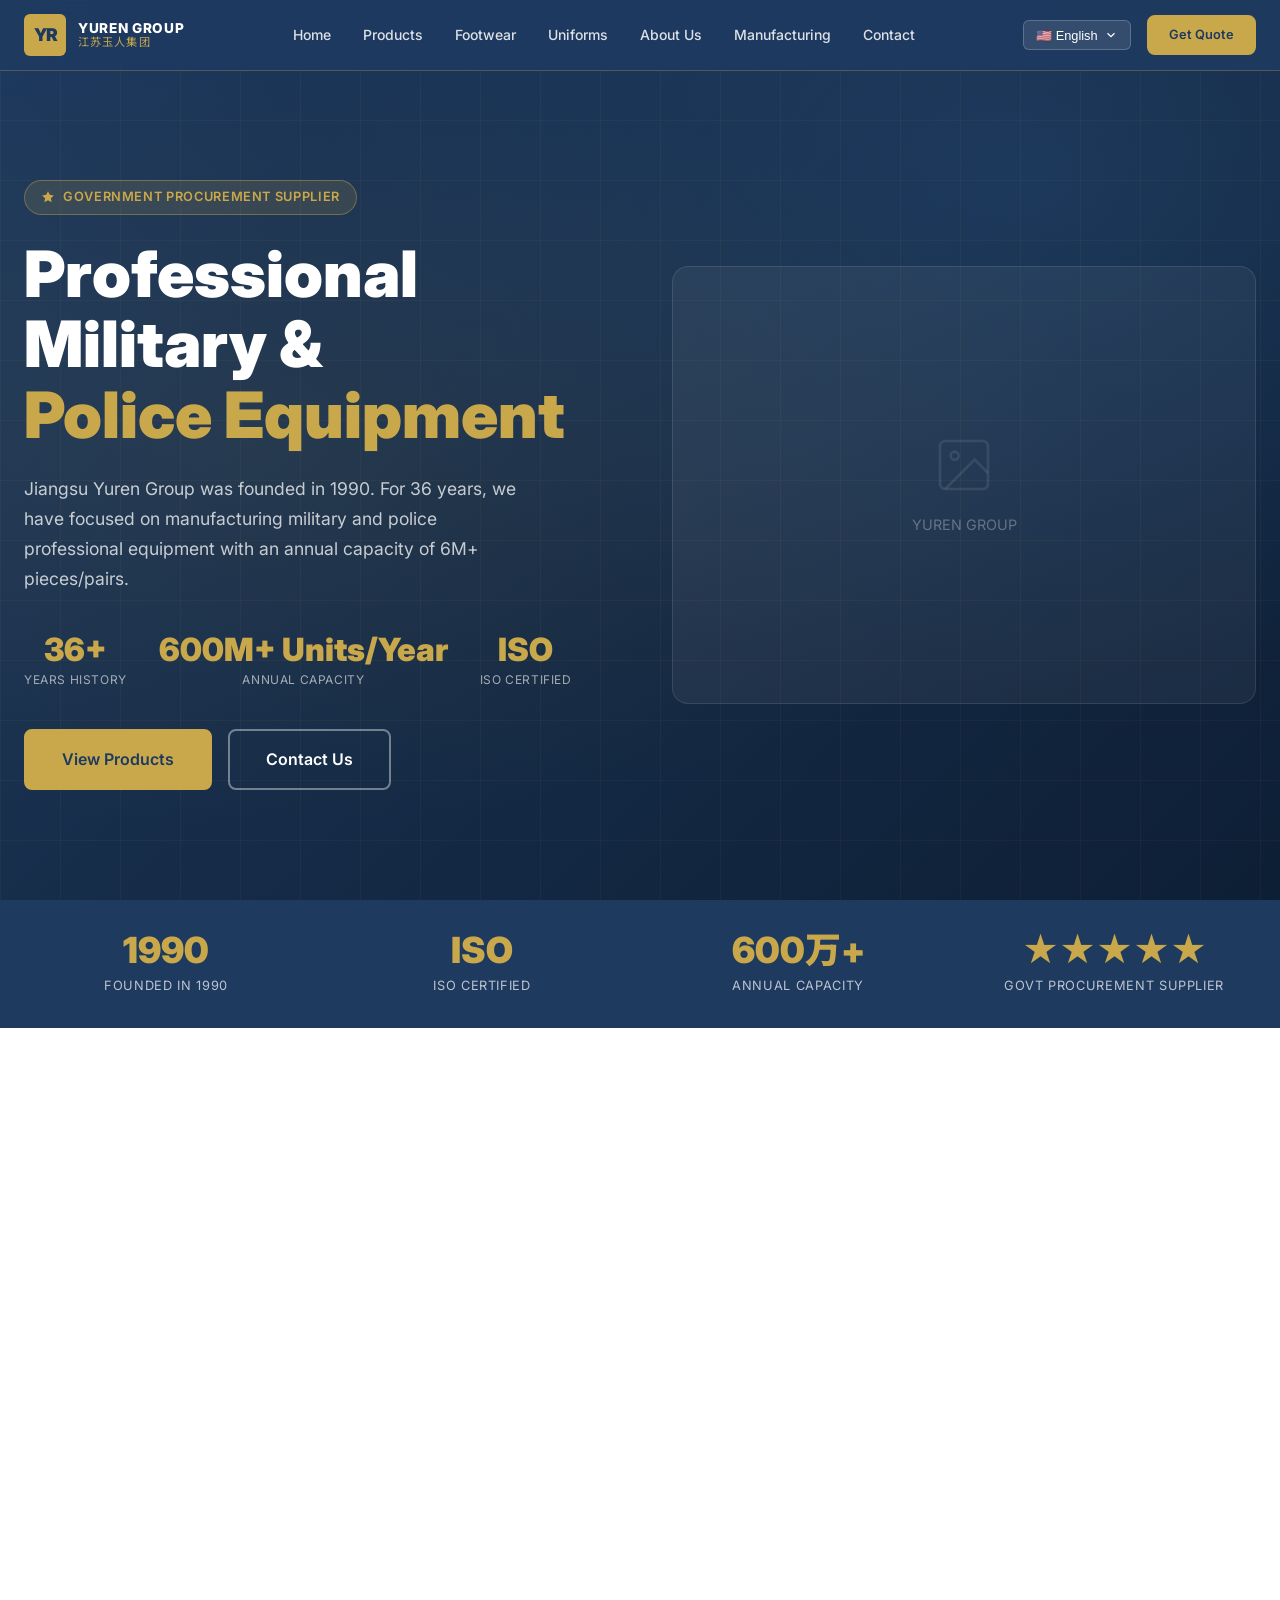
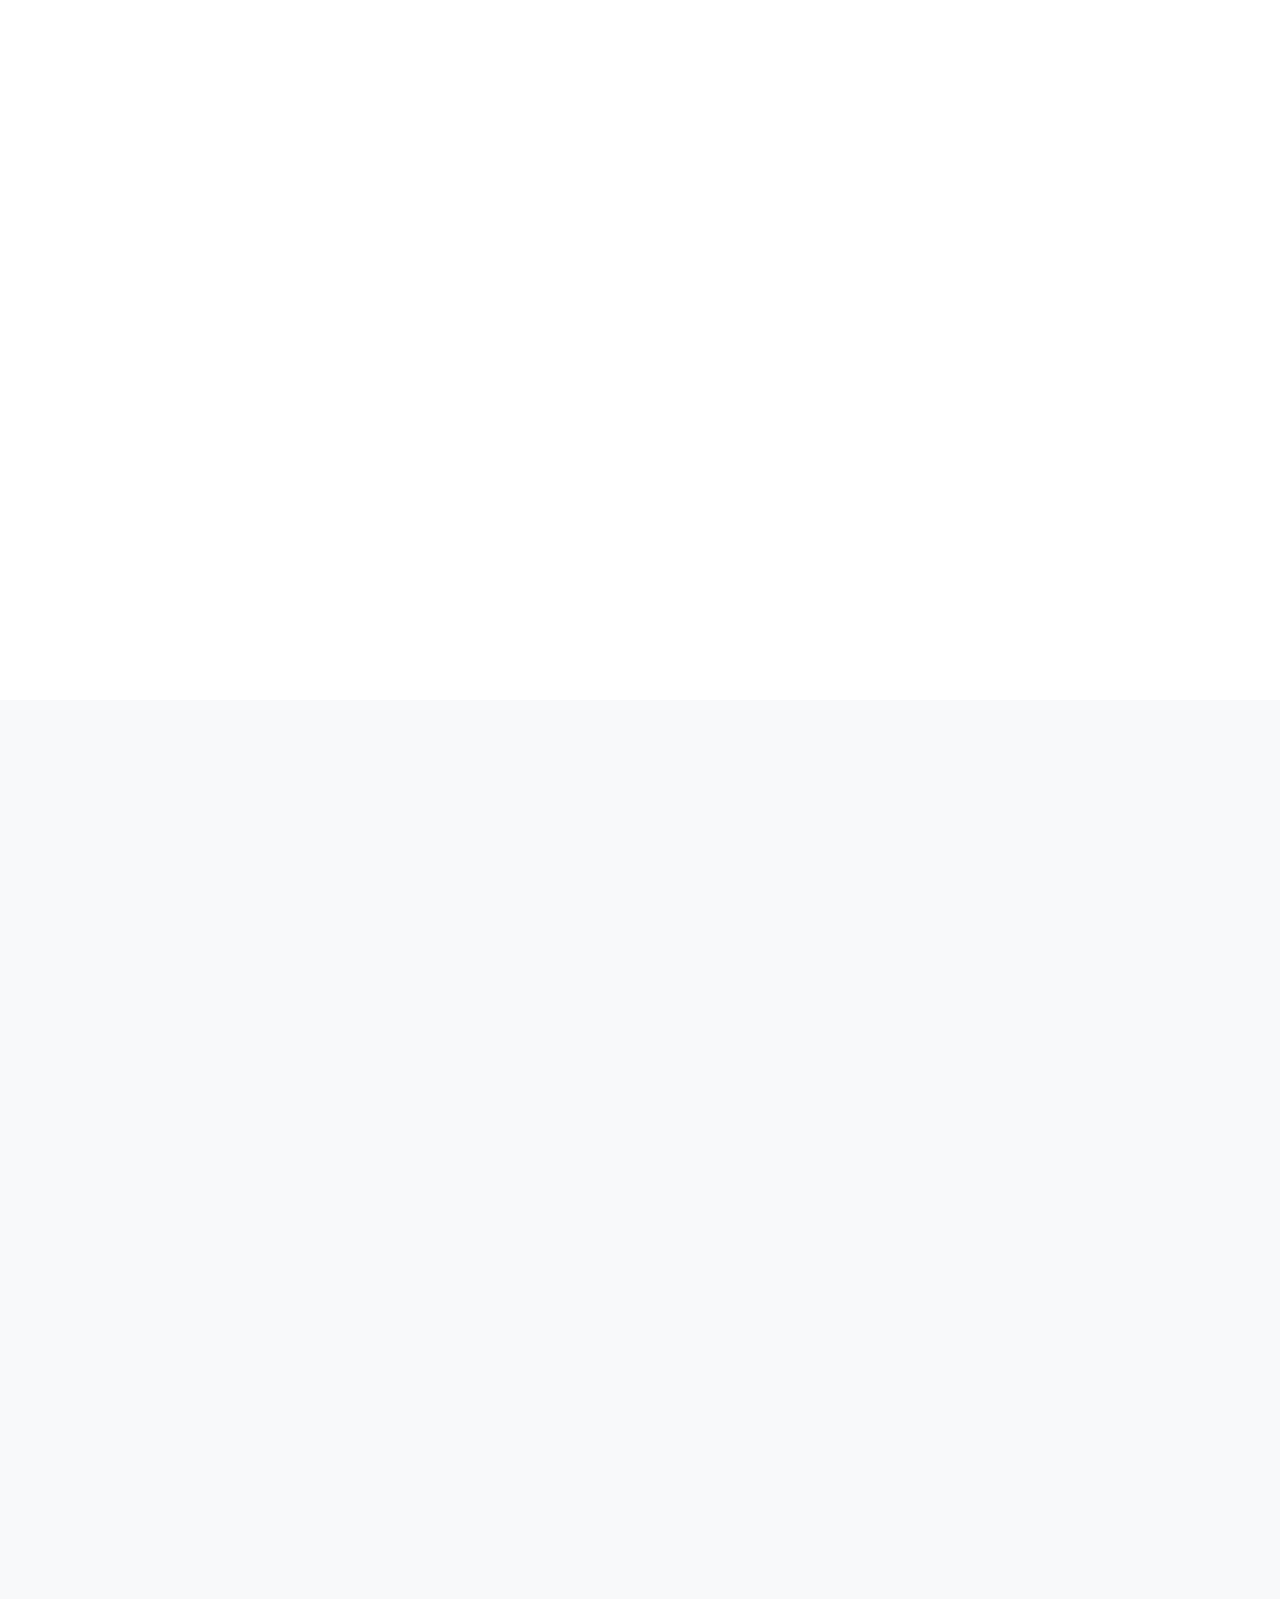
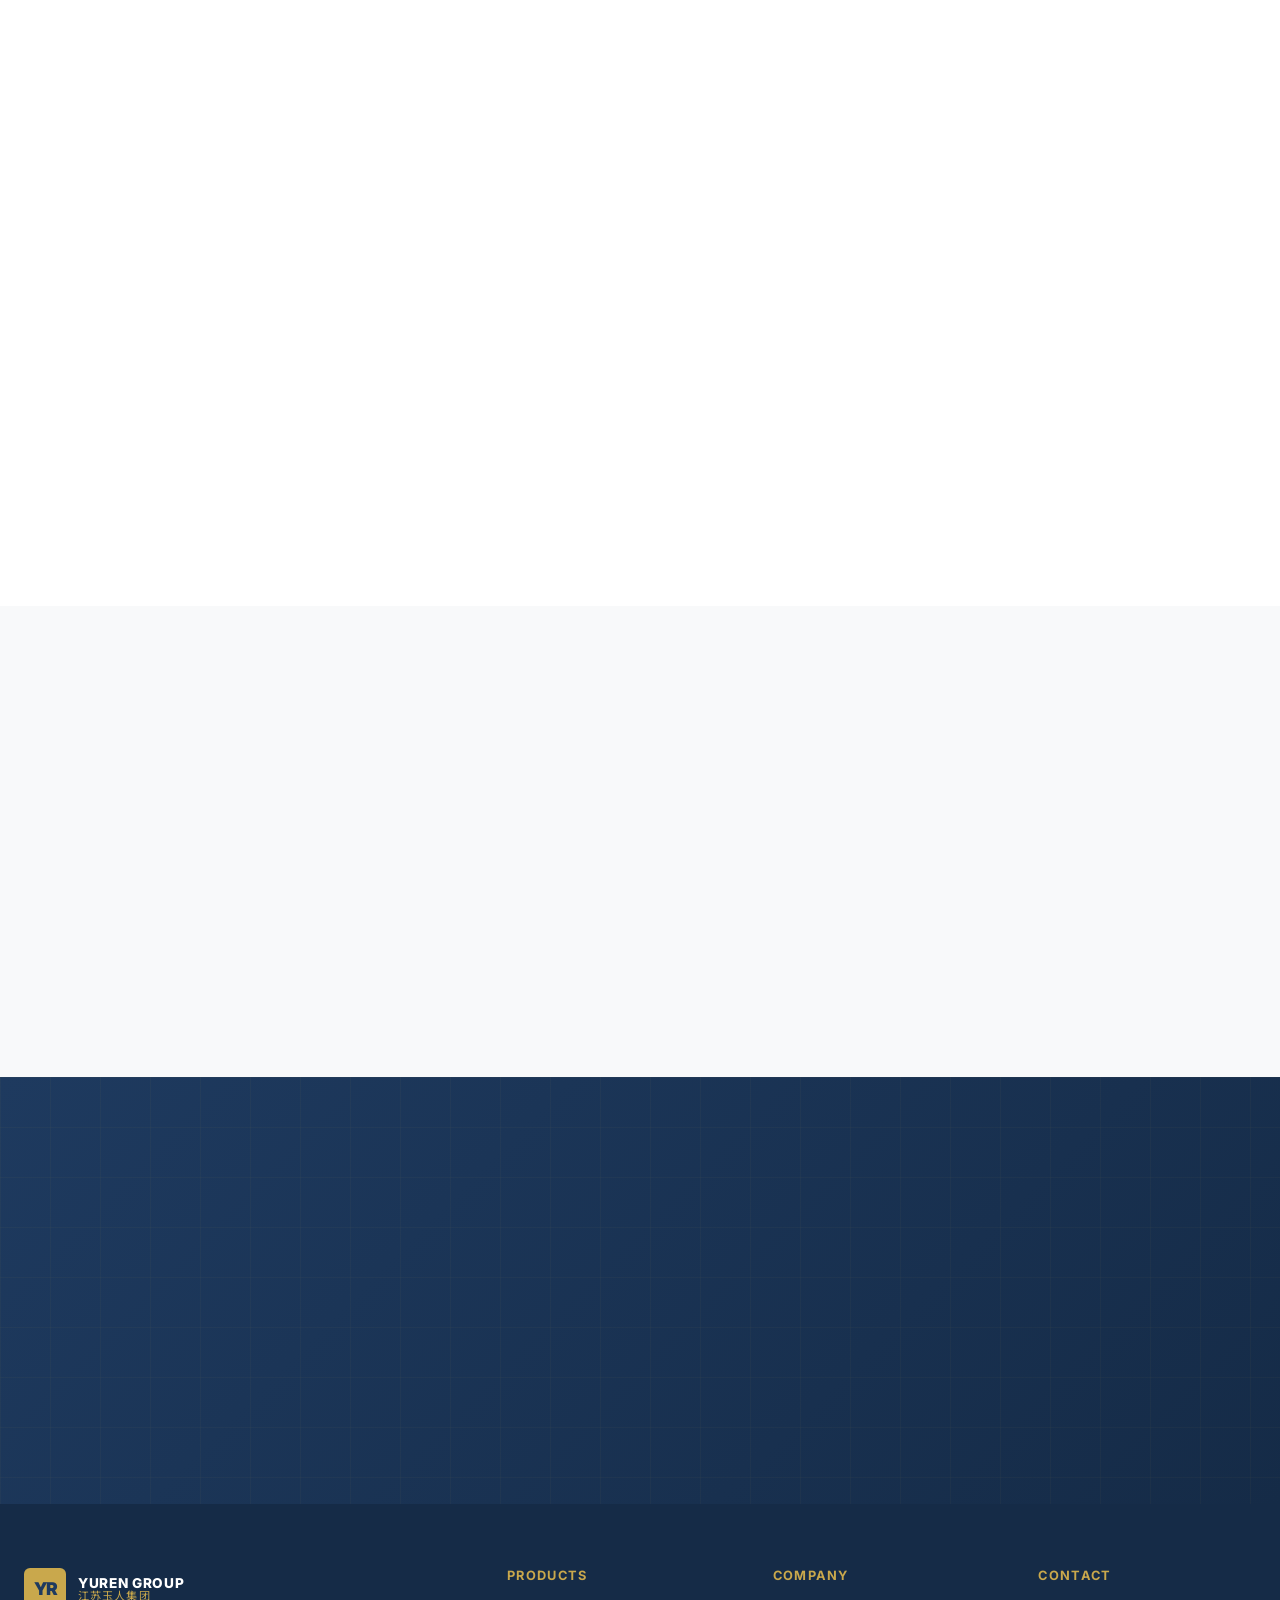
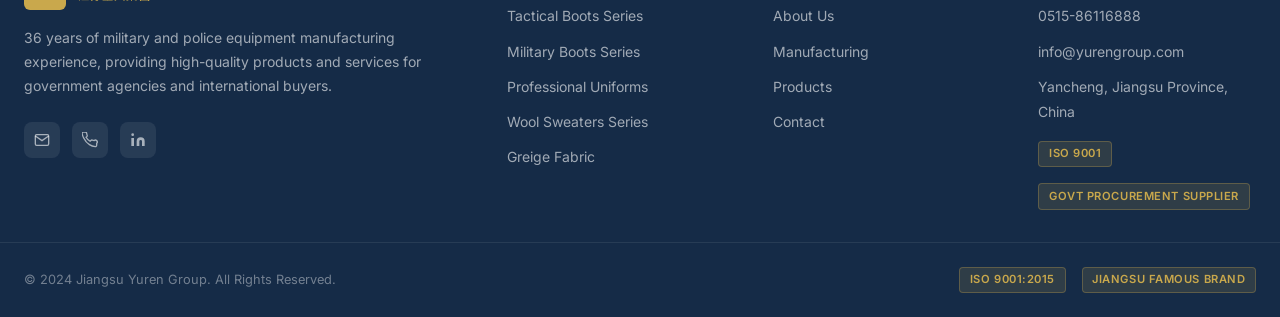
<file: index.html>
<!DOCTYPE html>
<html lang="en">
<head>
  <meta charset="UTF-8">
  <meta name="viewport" content="width=device-width, initial-scale=1.0">
  <meta name="description" content="Jiangsu Yuren Group - Professional military and police equipment manufacturer since 1990. Tactical boots, military shoes, uniforms. Government procurement supplier.">
  <meta name="keywords" content="tactical boots, military shoes, uniform manufacturer, China, police equipment, military boots, government procurement">
  <meta property="og:title" content="JIANGSU YUREN GROUP - Professional Military & Police Equipment">
  <meta property="og:description" content="36 years of expertise in military and police equipment manufacturing. 6M+ units annual capacity.">
  <meta property="og:type" content="website">
  <title data-page-title="nav_home">JIANGSU YUREN GROUP | Professional Military & Police Equipment</title>
  <link rel="preconnect" href="https://fonts.googleapis.com">
  <link rel="preconnect" href="https://fonts.gstatic.com" crossorigin>
  <link href="https://fonts.googleapis.com/css2?family=Inter:wght@400;500;600;700;800;900&family=Noto+Sans+SC:wght@400;500;700;900&display=swap" rel="stylesheet">
  <link rel="stylesheet" href="styles.css">
</head>
<body>

<!-- NAVBAR -->
<nav id="navbar">
  <div class="nav-container">
    <a href="index.html" class="nav-logo">
      <div class="nav-logo-icon">YR</div>
      <div class="nav-logo-text">
        <span class="nav-logo-en">YUREN GROUP</span>
        <span class="nav-logo-cn">江苏玉人集团</span>
      </div>
    </a>
    <ul class="nav-links">
      <li><a href="index.html" data-i18n="nav_home">Home</a></li>
      <li><a href="products.html" data-i18n="nav_products">Products</a></li>
      <li><a href="shoes.html" data-i18n="nav_shoes">Footwear</a></li>
      <li><a href="uniforms.html" data-i18n="nav_uniforms">Uniforms</a></li>
      <li><a href="about.html" data-i18n="nav_about">About Us</a></li>
      <li><a href="manufacturing.html" data-i18n="nav_manufacturing">Manufacturing</a></li>
      <li><a href="contact.html" data-i18n="nav_contact">Contact</a></li>
    </ul>
    <div class="nav-right">
      <div class="lang-switcher">
        <button class="lang-btn" id="lang-btn">
          <span id="lang-btn-text">🇺🇸 English</span>
          <svg viewBox="0 0 24 24" fill="none" stroke="currentColor" stroke-width="2"><polyline points="6 9 12 15 18 9"></polyline></svg>
        </button>
        <div class="lang-dropdown" id="lang-dropdown">
          <a href="#" data-lang="zh">🇨🇳 中文</a>
          <a href="#" data-lang="en">🇺🇸 English</a>
          <a href="#" data-lang="ja">🇯🇵 日本語</a>
          <a href="#" data-lang="ko">🇰🇷 한국어</a>
          <a href="#" data-lang="fr">🇫🇷 Français</a>
          <a href="#" data-lang="de">🇩🇪 Deutsch</a>
          <a href="#" data-lang="es">🇪🇸 Español</a>
          <a href="#" data-lang="ru">🇷🇺 Русский</a>
        </div>
      </div>
      <a href="contact.html" class="btn btn-primary btn-sm" data-i18n="nav_get_quote">Get Quote</a>
    </div>
    <button class="mobile-menu-btn" id="mobile-menu-btn" aria-label="Menu">
      <span></span><span></span><span></span>
    </button>
  </div>
  <div class="mobile-nav" id="mobile-nav">
    <a href="index.html" data-i18n="nav_home">Home</a>
    <a href="products.html" data-i18n="nav_products">Products</a>
    <a href="shoes.html" data-i18n="nav_shoes">Footwear</a>
    <a href="uniforms.html" data-i18n="nav_uniforms">Uniforms</a>
    <a href="about.html" data-i18n="nav_about">About Us</a>
    <a href="manufacturing.html" data-i18n="nav_manufacturing">Manufacturing</a>
    <a href="contact.html" data-i18n="nav_contact">Contact</a>
  </div>
</nav>

<!-- HERO -->
<section class="hero">
  <div class="hero-grid"></div>
  <div class="hero-content">
    <div class="hero-text">
      <div class="hero-badge animate-fade-up">
        <svg width="14" height="14" viewBox="0 0 24 24" fill="currentColor"><path d="M12 2l3.09 6.26L22 9.27l-5 4.87 1.18 6.88L12 17.77l-6.18 3.25L7 14.14 2 9.27l6.91-1.01L12 2z"/></svg>
        <span data-i18n="hero_badge">Government Procurement Supplier</span>
      </div>
      <h1 class="hero-title animate-fade-up animate-delay-1">
        <span data-i18n="hero_title_1">Professional Military &</span>
        <span class="highlight" data-i18n="hero_title_2">Police Equipment</span>
      </h1>
      <p class="hero-desc animate-fade-up animate-delay-2" data-i18n="hero_desc">
        36 years of expertise in military and police equipment manufacturing. 6M+ units annual capacity. Trusted by government agencies across China.
      </p>
      <div class="hero-stats animate-fade-up animate-delay-2">
        <div class="hero-stat">
          <div class="hero-stat-num"><span data-counter="36">36</span>+</div>
          <div class="hero-stat-label" data-i18n="hero_stat_years">Years</div>
        </div>
        <div class="hero-stat">
          <div class="hero-stat-num">600<span data-i18n="hero_stat_capacity_unit">M+ Units</span></div>
          <div class="hero-stat-label" data-i18n="hero_stat_capacity">Annual</div>
        </div>
        <div class="hero-stat">
          <div class="hero-stat-num">ISO</div>
          <div class="hero-stat-label" data-i18n="trust_iso">ISO Certified</div>
        </div>
      </div>
      <div class="hero-actions animate-fade-up animate-delay-3">
        <a href="products.html" class="btn btn-primary btn-lg" data-i18n="hero_cta_products">View Products</a>
        <a href="contact.html" class="btn btn-outline btn-lg" data-i18n="hero_cta_contact">Contact Us</a>
      </div>
    </div>
    <div class="hero-image">
      <div class="hero-image-card">
        <div class="hero-image-placeholder">
          <svg viewBox="0 0 24 24" fill="none" stroke="currentColor" stroke-width="1"><rect x="3" y="3" width="18" height="18" rx="2"/><circle cx="8.5" cy="8.5" r="1.5"/><polyline points="21 15 16 10 5 21"/></svg>
          <span>YUREN GROUP</span>
        </div>
      </div>
    </div>
  </div>
</section>

<!-- TRUST BAR -->
<div class="trust-bar">
  <div class="trust-bar-inner">
    <div class="trust-item">
      <div class="trust-num">1990</div>
      <div class="trust-label" data-i18n="trust_founded">Est. 1990</div>
    </div>
    <div class="trust-item">
      <div class="trust-num">ISO</div>
      <div class="trust-label" data-i18n="trust_iso">ISO Certified</div>
    </div>
    <div class="trust-item">
      <div class="trust-num">600万+</div>
      <div class="trust-label" data-i18n="hero_stat_capacity">Annual Capacity</div>
    </div>
    <div class="trust-item">
      <div class="trust-num">★★★★★</div>
      <div class="trust-label" data-i18n="trust_supplier">Gov. Procurement Supplier</div>
    </div>
  </div>
</div>

<!-- PRODUCTS SECTION -->
<section class="section">
  <div class="container">
    <div class="section-header reveal">
      <h2 class="section-title centered" data-i18n="products_title">Core Product Lines</h2>
      <p class="section-subtitle" data-i18n="products_subtitle">Engineered for military and police professionals, every product meets the highest quality standards</p>
    </div>
    <div class="products-grid">
      <!-- Tactical Boots -->
      <a href="shoes-tactical.html" class="product-card reveal">
        <div class="product-card-image">
          <div class="product-card-image-placeholder">
            <svg width="48" height="48" viewBox="0 0 24 24" fill="none" stroke="currentColor" stroke-width="1.5"><path d="M3 17h18M5 17V9l4-4h6l4 4v8M9 17V9M15 17V9"/></svg>
          </div>
          <span class="product-card-badge" data-i18n="trust_supplier">Gov. Supplier</span>
        </div>
        <div class="product-card-body">
          <div class="product-card-category">Tactical Footwear</div>
          <h3 class="product-card-title" data-i18n="prod_tactical_boots">Tactical Boots</h3>
          <p class="product-card-desc" data-i18n="prod_tactical_boots_desc">Designed for high-intensity training. Anti-slip, durable, superior support. Available in Black, Brown, and Sand.</p>
          <div class="product-card-footer">
            <div class="color-swatches" style="margin:0">
              <div class="color-swatch color-swatch-black active" title="Black"></div>
              <div class="color-swatch color-swatch-brown" title="Brown"></div>
              <div class="color-swatch color-swatch-sand" title="Sand"></div>
            </div>
            <span class="product-card-link" data-i18n="prod_view_details">View Details →</span>
          </div>
        </div>
      </a>
      <!-- Military Boots -->
      <a href="shoes-military.html" class="product-card reveal animate-delay-1">
        <div class="product-card-image">
          <div class="product-card-image-placeholder">
            <svg width="48" height="48" viewBox="0 0 24 24" fill="none" stroke="currentColor" stroke-width="1.5"><path d="M3 17h18M5 17V9l4-4h6l4 4v8M9 17V9M15 17V9"/></svg>
          </div>
        </div>
        <div class="product-card-body">
          <div class="product-card-category">Military Footwear</div>
          <h3 class="product-card-title" data-i18n="prod_military_boots">Military Boots</h3>
          <p class="product-card-desc" data-i18n="prod_military_boots_desc">Camouflage pattern, military-grade standards. Suitable for field operations and daily military duties.</p>
          <div class="product-card-footer">
            <div class="color-swatches" style="margin:0">
              <div class="color-swatch color-swatch-camo active" title="Camouflage"></div>
            </div>
            <span class="product-card-link" data-i18n="prod_view_details">View Details →</span>
          </div>
        </div>
      </a>
      <!-- Uniforms -->
      <a href="uniforms.html" class="product-card reveal animate-delay-2">
        <div class="product-card-image">
          <div class="product-card-image-placeholder">
            <svg width="48" height="48" viewBox="0 0 24 24" fill="none" stroke="currentColor" stroke-width="1.5"><path d="M20.38 3.46L16 2a4 4 0 01-8 0L3.62 3.46a2 2 0 00-1.34 2.23l.58 3.57a1 1 0 00.99.84H6v10c0 1.1.9 2 2 2h8a2 2 0 002-2V10h2.15a1 1 0 00.99-.84l.58-3.57a2 2 0 00-1.34-2.23z"/></svg>
          </div>
          <span class="product-card-badge" style="background:var(--gold);color:var(--primary)">OEM/ODM</span>
        </div>
        <div class="product-card-body">
          <div class="product-card-category">Professional Wear</div>
          <h3 class="product-card-title" data-i18n="prod_uniforms">Professional Uniforms</h3>
          <p class="product-card-desc" data-i18n="prod_uniforms_desc">Police, judicial, and security uniforms. Premium fabric, professional cut, authoritative appearance.</p>
          <div class="product-card-footer">
            <span class="tag tag-gold">Custom Available</span>
            <span class="product-card-link" data-i18n="prod_view_details">View Details →</span>
          </div>
        </div>
      </a>
      <!-- Wool -->
      <a href="products.html" class="product-card reveal animate-delay-3">
        <div class="product-card-image">
          <div class="product-card-image-placeholder">
            <svg width="48" height="48" viewBox="0 0 24 24" fill="none" stroke="currentColor" stroke-width="1.5"><circle cx="12" cy="12" r="10"/><path d="M12 8v4l3 3"/></svg>
          </div>
        </div>
        <div class="product-card-body">
          <div class="product-card-category">Knitwear</div>
          <h3 class="product-card-title" data-i18n="prod_wool">Wool Knitwear</h3>
          <p class="product-card-desc" data-i18n="prod_wool_desc">High-quality wool material, warm and comfortable. Ideal for cold-weather professional wear.</p>
          <div class="product-card-footer">
            <span class="tag">Bulk Order</span>
            <span class="product-card-link" data-i18n="prod_view_details">View Details →</span>
          </div>
        </div>
      </a>
      <!-- Fabric -->
      <a href="products.html" class="product-card reveal">
        <div class="product-card-image">
          <div class="product-card-image-placeholder">
            <svg width="48" height="48" viewBox="0 0 24 24" fill="none" stroke="currentColor" stroke-width="1.5"><rect x="3" y="3" width="18" height="18" rx="2"/><path d="M3 9h18M3 15h18M9 3v18M15 3v18"/></svg>
          </div>
        </div>
        <div class="product-card-body">
          <div class="product-card-category">Raw Material</div>
          <h3 class="product-card-title" data-i18n="prod_fabric">Technical Fabric</h3>
          <p class="product-card-desc" data-i18n="prod_fabric_desc">Professional military-grade fabric meeting national standards. Custom specifications available for bulk orders.</p>
          <div class="product-card-footer">
            <span class="tag">ISO Standard</span>
            <span class="product-card-link" data-i18n="prod_view_details">View Details →</span>
          </div>
        </div>
      </a>
      <!-- View All Card -->
      <a href="products.html" class="product-card reveal animate-delay-1" style="background:linear-gradient(135deg,var(--primary),var(--primary-dark));border-color:var(--primary);display:flex;align-items:center;justify-content:center;min-height:280px;text-decoration:none;">
        <div style="text-align:center;color:white;padding:2rem;">
          <div style="font-size:3rem;margin-bottom:1rem;color:var(--gold)">→</div>
          <div style="font-size:1.1rem;font-weight:700;margin-bottom:0.5rem;" data-i18n="products_view_all">View All Products</div>
          <div style="font-size:0.85rem;opacity:0.7">5 Product Lines</div>
        </div>
      </a>
    </div>
  </div>
</section>

<!-- FEATURES / WHY US -->
<section class="section section-alt">
  <div class="container">
    <div class="section-header reveal">
      <h2 class="section-title centered" data-i18n="features_title">Why Choose Yuren Group</h2>
      <p class="section-subtitle" data-i18n="features_subtitle">36 years of professional expertise — your trusted military & police equipment partner</p>
    </div>
    <div class="features-grid">
      <div class="feature-card reveal">
        <div class="feature-icon">
          <svg viewBox="0 0 24 24" fill="none" stroke="currentColor" stroke-width="2"><path d="M12 22s8-4 8-10V5l-8-3-8 3v7c0 6 8 10 8 10z"/></svg>
        </div>
        <h3 class="feature-title" data-i18n="feat_quality_title">Quality Assurance</h3>
        <p class="feature-desc" data-i18n="feat_quality_desc">ISO quality management certified. Every batch rigorously tested to meet military and police standards.</p>
      </div>
      <div class="feature-card reveal animate-delay-1">
        <div class="feature-icon">
          <svg viewBox="0 0 24 24" fill="none" stroke="currentColor" stroke-width="2"><rect x="2" y="7" width="20" height="14" rx="2"/><path d="M16 21V5a2 2 0 00-2-2h-4a2 2 0 00-2 2v16"/></svg>
        </div>
        <h3 class="feature-title" data-i18n="feat_capacity_title">Large-Scale Capacity</h3>
        <p class="feature-desc" data-i18n="feat_capacity_desc">6M+ units annual capacity. Rapid large-volume delivery capability for government procurement.</p>
      </div>
      <div class="feature-card reveal animate-delay-2">
        <div class="feature-icon">
          <svg viewBox="0 0 24 24" fill="none" stroke="currentColor" stroke-width="2"><circle cx="12" cy="12" r="10"/><polyline points="12 6 12 12 16 14"/></svg>
        </div>
        <h3 class="feature-title" data-i18n="feat_experience_title">36 Years Experience</h3>
        <p class="feature-desc" data-i18n="feat_experience_desc">Founded in 1990, deep expertise in military & police equipment with rich industry knowledge.</p>
      </div>
      <div class="feature-card reveal animate-delay-3">
        <div class="feature-icon">
          <svg viewBox="0 0 24 24" fill="none" stroke="currentColor" stroke-width="2"><path d="M12 20h9"/><path d="M16.5 3.5a2.121 2.121 0 013 3L7 19l-4 1 1-4L16.5 3.5z"/></svg>
        </div>
        <h3 class="feature-title" data-i18n="feat_custom_title">Custom Solutions</h3>
        <p class="feature-desc" data-i18n="feat_custom_desc">OEM/ODM customization available. Custom styles, colors, logos, and specifications per client requirements.</p>
      </div>
      <div class="feature-card reveal">
        <div class="feature-icon">
          <svg viewBox="0 0 24 24" fill="none" stroke="currentColor" stroke-width="2"><path d="M12 2l3.09 6.26L22 9.27l-5 4.87 1.18 6.88L12 17.77l-6.18 3.25L7 14.14 2 9.27l6.91-1.01L12 2z"/></svg>
        </div>
        <h3 class="feature-title" data-i18n="feat_cert_title">Authoritative Certifications</h3>
        <p class="feature-desc" data-i18n="feat_cert_desc">Government procurement designated supplier. Jiangsu Famous Brand. Multiple national and industry certifications.</p>
      </div>
      <div class="feature-card reveal animate-delay-1">
        <div class="feature-icon">
          <svg viewBox="0 0 24 24" fill="none" stroke="currentColor" stroke-width="2"><circle cx="12" cy="12" r="10"/><line x1="2" y1="12" x2="22" y2="12"/><path d="M12 2a15.3 15.3 0 014 10 15.3 15.3 0 01-4 10 15.3 15.3 0 01-4-10 15.3 15.3 0 014-10z"/></svg>
        </div>
        <h3 class="feature-title" data-i18n="feat_export_title">Global Export</h3>
        <p class="feature-desc" data-i18n="feat_export_desc">Products exported to Europe, Americas, Southeast Asia, Middle East. Complete international trade services.</p>
      </div>
    </div>
  </div>
</section>

<!-- ABOUT SECTION -->
<section class="section">
  <div class="container">
    <div class="about-grid">
      <div class="reveal">
        <div class="about-image">
          <div style="width:100%;height:100%;display:flex;align-items:center;justify-content:center;background:linear-gradient(135deg,#e8edf2,#d0dae6);color:#6b7a8d;flex-direction:column;gap:1rem;">
            <svg width="64" height="64" viewBox="0 0 24 24" fill="none" stroke="currentColor" stroke-width="1"><rect x="3" y="3" width="18" height="18" rx="2"/><circle cx="8.5" cy="8.5" r="1.5"/><polyline points="21 15 16 10 5 21"/></svg>
            <span style="font-size:0.85rem">Factory Photo</span>
          </div>
        </div>
      </div>
      <div class="reveal animate-delay-1">
        <p class="section-title" style="font-size:0.85rem;color:var(--gold);font-weight:700;text-transform:uppercase;letter-spacing:0.1em;margin-bottom:0.5rem;" data-i18n="nav_about">About Us</p>
        <h2 class="section-title" style="font-size:2rem;" data-i18n="about_title">About Jiangsu Yuren Group</h2>
        <p style="color:var(--text-secondary);line-height:1.8;margin-bottom:1rem;" data-i18n="about_desc_1">
          Jiangsu Yuren Group was founded in 1990, specializing in military and police professional equipment manufacturing. Over 36 years of development, we have become a leading domestic supplier.
        </p>
        <p style="color:var(--text-secondary);line-height:1.8;margin-bottom:2rem;" data-i18n="about_desc_2">
          Located in Yancheng, Jiangsu Province, our modern production base has an annual capacity exceeding 6 million units. Products include tactical boots, military boots, uniforms, knitwear, and technical fabrics.
        </p>
        <div style="display:flex;gap:1rem;flex-wrap:wrap;margin-bottom:2rem;">
          <div class="footer-cert-badge" data-i18n="trust_iso">ISO Certified</div>
          <div class="footer-cert-badge" data-i18n="trust_brand">Jiangsu Famous Brand</div>
          <div class="footer-cert-badge" data-i18n="trust_supplier">Gov. Supplier</div>
        </div>
        <a href="about.html" class="btn btn-outline-primary" data-i18n="about_learn_more">Learn More</a>
      </div>
    </div>
  </div>
</section>

<!-- CERTIFICATIONS -->
<section class="section section-alt">
  <div class="container">
    <div class="section-header reveal">
      <h2 class="section-title centered" data-i18n="certifications">Certifications</h2>
    </div>
    <div class="cert-grid">
      <div class="cert-card reveal">
        <div class="cert-icon">🏆</div>
        <div class="cert-name">ISO 9001:2015</div>
        <div class="cert-desc">Quality Management System</div>
      </div>
      <div class="cert-card reveal animate-delay-1">
        <div class="cert-icon">🎖️</div>
        <div class="cert-name" data-i18n="trust_brand">Jiangsu Famous Brand</div>
        <div class="cert-desc">Provincial Recognition</div>
      </div>
      <div class="cert-card reveal animate-delay-2">
        <div class="cert-icon">🏛️</div>
        <div class="cert-name" data-i18n="trust_supplier">Gov. Procurement Supplier</div>
        <div class="cert-desc">Designated Supplier</div>
      </div>
      <div class="cert-card reveal animate-delay-3">
        <div class="cert-icon">📋</div>
        <div class="cert-name">GB/T Standards</div>
        <div class="cert-desc">National Standards Compliance</div>
      </div>
    </div>
  </div>
</section>

<!-- CONTACT CTA -->
<section class="section" style="background:linear-gradient(135deg,var(--primary),var(--primary-dark));position:relative;overflow:hidden;">
  <div style="position:absolute;inset:0;background-image:linear-gradient(rgba(201,168,76,0.04) 1px,transparent 1px),linear-gradient(90deg,rgba(201,168,76,0.04) 1px,transparent 1px);background-size:50px 50px;"></div>
  <div class="container" style="position:relative;z-index:1;text-align:center;">
    <div class="reveal">
      <h2 style="font-size:2.25rem;font-weight:900;color:white;margin-bottom:1rem;" data-i18n="contact_title">Contact Us</h2>
      <p style="color:rgba(255,255,255,0.75);font-size:1.05rem;margin-bottom:2rem;max-width:500px;margin-left:auto;margin-right:auto;" data-i18n="contact_subtitle">Welcome government procurement and international trade inquiries</p>
      <div style="display:flex;gap:1rem;justify-content:center;flex-wrap:wrap;margin-bottom:2rem;">
        <a href="tel:0515-86116888" style="display:flex;align-items:center;gap:0.5rem;color:var(--gold);font-size:1.1rem;font-weight:700;text-decoration:none;">
          <svg width="20" height="20" viewBox="0 0 24 24" fill="none" stroke="currentColor" stroke-width="2"><path d="M22 16.92v3a2 2 0 01-2.18 2 19.79 19.79 0 01-8.63-3.07A19.5 19.5 0 013.07 9.81a19.79 19.79 0 01-3.07-8.67A2 2 0 012 .18h3a2 2 0 012 1.72c.127.96.361 1.903.7 2.81a2 2 0 01-.45 2.11L6.09 7.91a16 16 0 006 6l1.27-1.27a2 2 0 012.11-.45c.907.339 1.85.573 2.81.7A2 2 0 0122 16.92z"/></svg>
          0515-86116888
        </a>
        <a href="mailto:info@yurengroup.com" style="display:flex;align-items:center;gap:0.5rem;color:var(--gold);font-size:1.1rem;font-weight:700;text-decoration:none;">
          <svg width="20" height="20" viewBox="0 0 24 24" fill="none" stroke="currentColor" stroke-width="2"><path d="M4 4h16c1.1 0 2 .9 2 2v12c0 1.1-.9 2-2 2H4c-1.1 0-2-.9-2-2V6c0-1.1.9-2 2-2z"/><polyline points="22,6 12,13 2,6"/></svg>
          info@yurengroup.com
        </a>
      </div>
      <a href="contact.html" class="btn btn-primary btn-lg" data-i18n="nav_get_quote">Get Quote</a>
    </div>
  </div>
</section>

<!-- FOOTER -->
<footer>
  <div class="footer-main">
    <div>
      <a href="index.html" class="footer-brand-logo">
        <div class="nav-logo-icon">YR</div>
        <div class="nav-logo-text">
          <span class="nav-logo-en">YUREN GROUP</span>
          <span class="nav-logo-cn">江苏玉人集团</span>
        </div>
      </a>
      <p class="footer-brand-desc" data-i18n="footer_desc">36 years of military & police equipment manufacturing. Providing high-quality products and services to government agencies and international buyers.</p>
      <div class="footer-social">
        <a href="mailto:info@yurengroup.com" title="Email">
          <svg viewBox="0 0 24 24" fill="none" stroke="currentColor" stroke-width="2"><path d="M4 4h16c1.1 0 2 .9 2 2v12c0 1.1-.9 2-2 2H4c-1.1 0-2-.9-2-2V6c0-1.1.9-2 2-2z"/><polyline points="22,6 12,13 2,6"/></svg>
        </a>
        <a href="tel:0515-86116888" title="Phone">
          <svg viewBox="0 0 24 24" fill="none" stroke="currentColor" stroke-width="2"><path d="M22 16.92v3a2 2 0 01-2.18 2 19.79 19.79 0 01-8.63-3.07A19.5 19.5 0 013.07 9.81a19.79 19.79 0 01-3.07-8.67A2 2 0 012 .18h3a2 2 0 012 1.72c.127.96.361 1.903.7 2.81a2 2 0 01-.45 2.11L6.09 7.91a16 16 0 006 6l1.27-1.27a2 2 0 012.11-.45c.907.339 1.85.573 2.81.7A2 2 0 0122 16.92z"/></svg>
        </a>
        <a href="https://www.linkedin.com/company/yurengroup" title="LinkedIn" target="_blank" rel="noopener">
          <svg viewBox="0 0 24 24" fill="currentColor"><path d="M16 8a6 6 0 016 6v7h-4v-7a2 2 0 00-2-2 2 2 0 00-2 2v7h-4v-7a6 6 0 016-6zM2 9h4v12H2z"/><circle cx="4" cy="4" r="2"/></svg>
        </a>
      </div>
    </div>
    <div>
      <h4 class="footer-col-title" data-i18n="footer_products">Products</h4>
      <ul class="footer-links">
        <li><a href="shoes-tactical.html" data-i18n="prod_tactical_boots">Tactical Boots</a></li>
        <li><a href="shoes-military.html" data-i18n="prod_military_boots">Military Boots</a></li>
        <li><a href="uniforms.html" data-i18n="prod_uniforms">Professional Uniforms</a></li>
        <li><a href="products.html" data-i18n="prod_wool">Wool Knitwear</a></li>
        <li><a href="products.html" data-i18n="prod_fabric">Technical Fabric</a></li>
      </ul>
    </div>
    <div>
      <h4 class="footer-col-title" data-i18n="footer_company">Company</h4>
      <ul class="footer-links">
        <li><a href="about.html" data-i18n="nav_about">About Us</a></li>
        <li><a href="manufacturing.html" data-i18n="nav_manufacturing">Manufacturing</a></li>
        <li><a href="products.html" data-i18n="nav_products">Products</a></li>
        <li><a href="contact.html" data-i18n="nav_contact">Contact</a></li>
      </ul>
    </div>
    <div>
      <h4 class="footer-col-title" data-i18n="footer_contact">Contact</h4>
      <ul class="footer-links">
        <li><a href="tel:0515-86116888">0515-86116888</a></li>
        <li><a href="mailto:info@yurengroup.com">info@yurengroup.com</a></li>
        <li><a href="contact.html" data-i18n="contact_address_val">Yancheng, Jiangsu, China</a></li>
      </ul>
      <div class="footer-certs" style="margin-top:1rem;">
        <span class="footer-cert-badge">ISO 9001</span>
        <span class="footer-cert-badge" data-i18n="trust_supplier">Gov. Supplier</span>
      </div>
    </div>
  </div>
  <div class="footer-bottom">
    <div class="footer-bottom-inner">
      <span data-i18n="footer_copyright">© 2024 Jiangsu Yuren Group. All Rights Reserved.</span>
      <div class="footer-certs">
        <span class="footer-cert-badge">ISO 9001:2015</span>
        <span class="footer-cert-badge" data-i18n="trust_brand">Jiangsu Famous Brand</span>
      </div>
    </div>
  </div>
</footer>

<!-- SCROLL TO TOP -->
<button id="scroll-top" aria-label="Back to top">
  <svg viewBox="0 0 24 24" fill="none" stroke="currentColor" stroke-width="2"><polyline points="18 15 12 9 6 15"></polyline></svg>
</button>

<script src="main.js"></script>
</body>
</html>
</file>
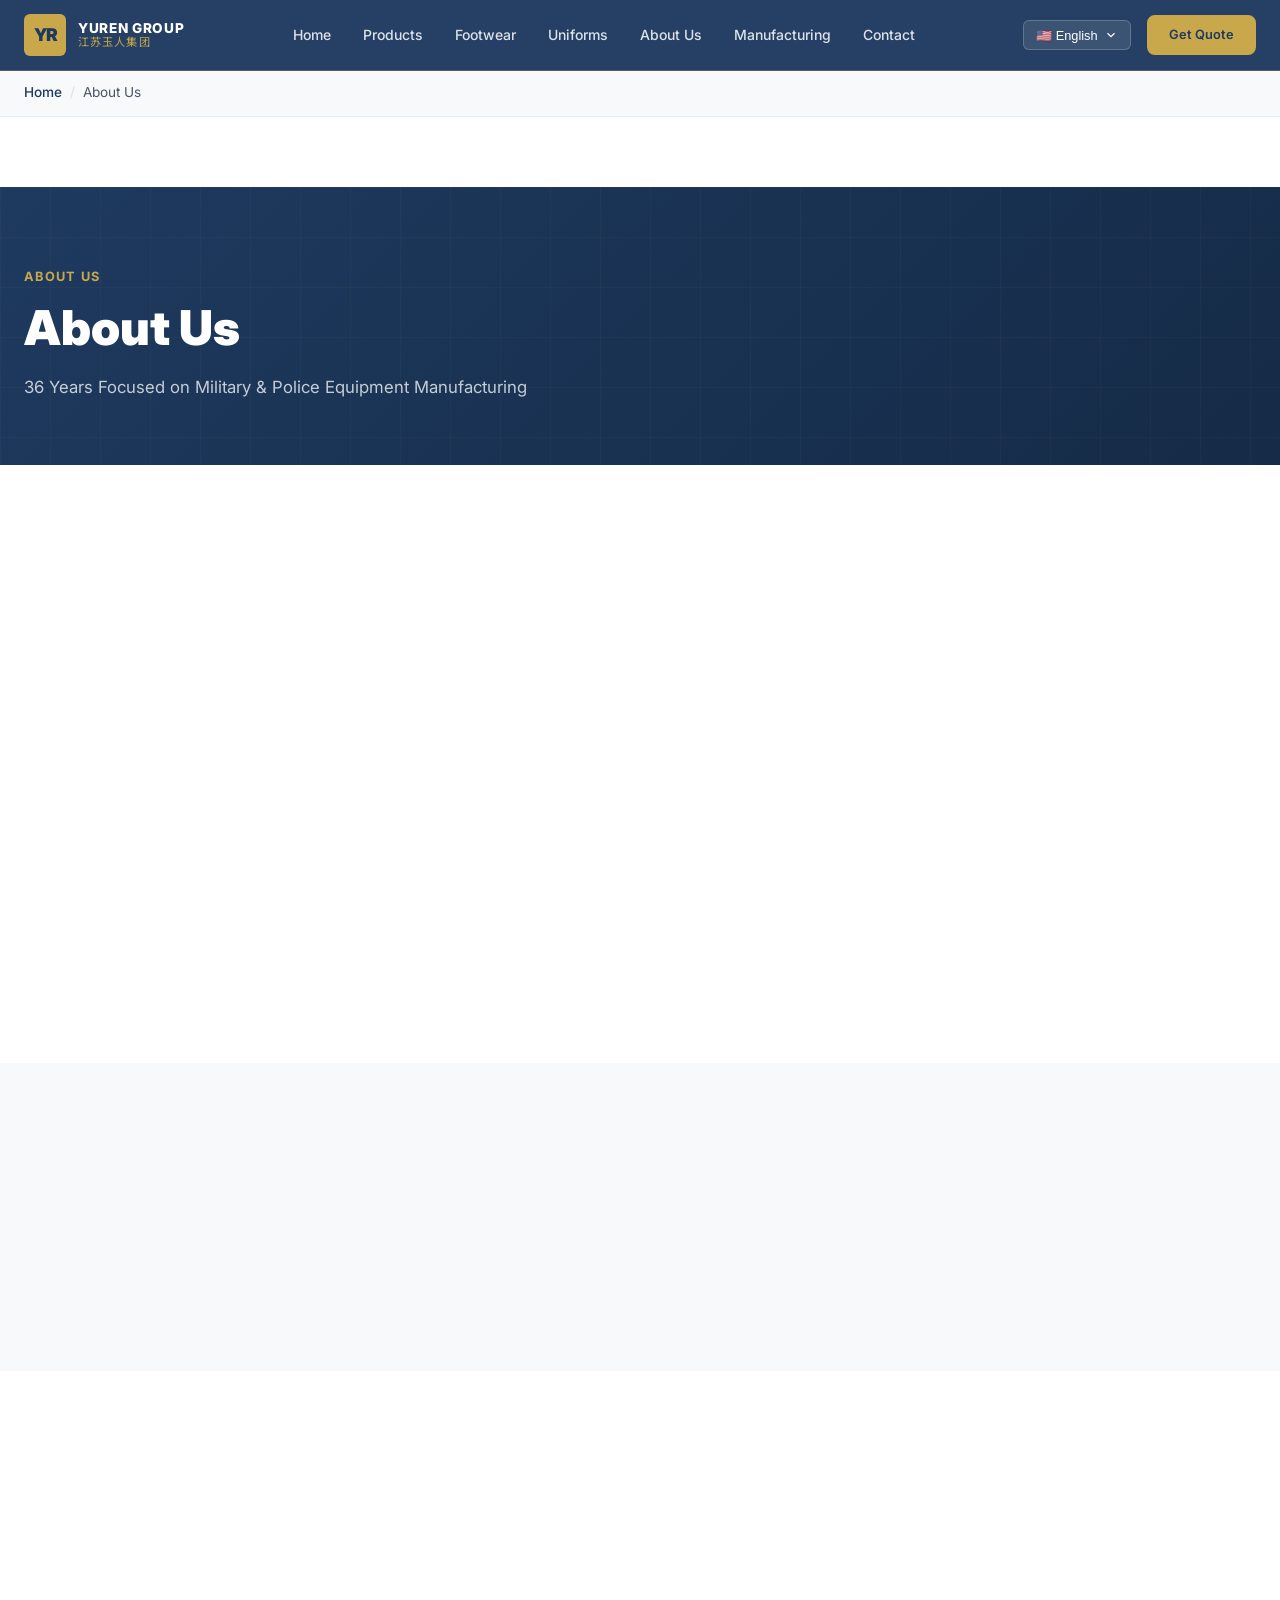
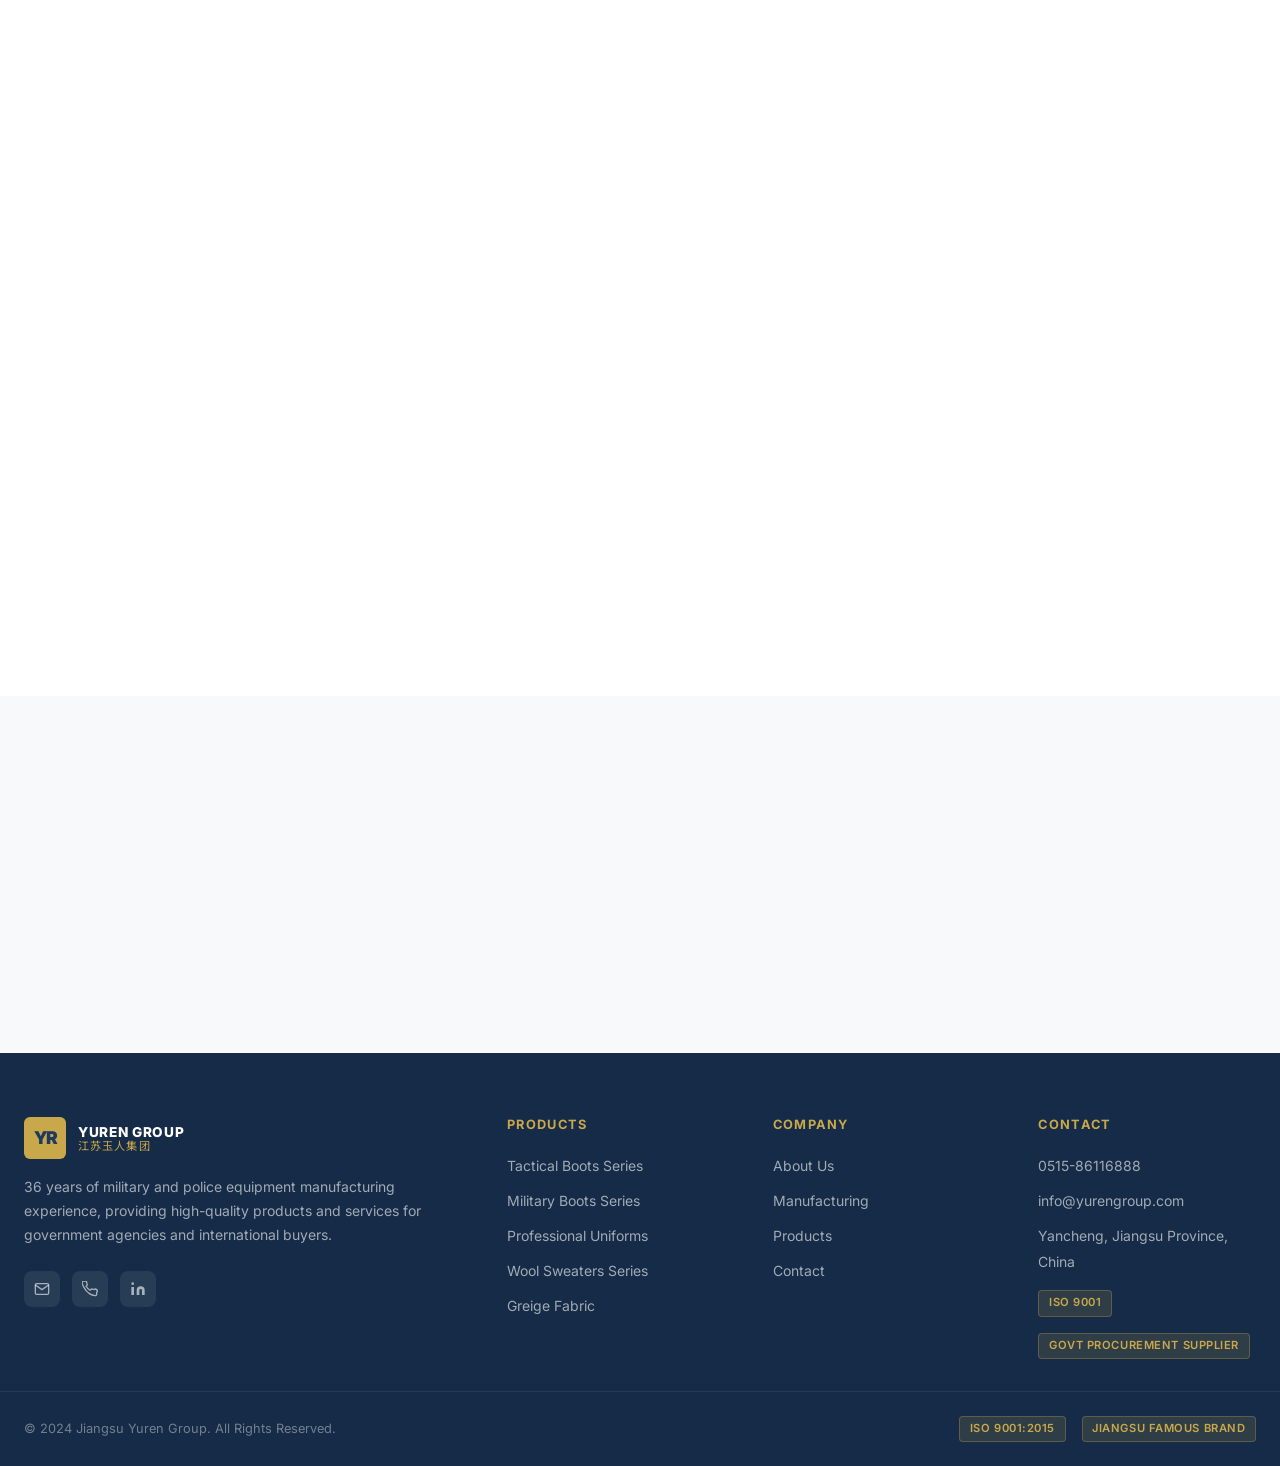
<file: about.html>
<!DOCTYPE html>
<html lang="en">
<head>
  <meta charset="UTF-8">
  <meta name="viewport" content="width=device-width, initial-scale=1.0">
  <meta name="description" content="About Jiangsu Yuren Group - 36 years of military and police equipment manufacturing. Founded 1990. Government procurement supplier. ISO certified.">
  <meta name="keywords" content="Jiangsu Yuren Group, military equipment manufacturer, police equipment, company history, about us">
  <title data-page-title="about_page_title">About Us | JIANGSU YUREN GROUP</title>
  <link rel="preconnect" href="https://fonts.googleapis.com">
  <link rel="preconnect" href="https://fonts.gstatic.com" crossorigin>
  <link href="https://fonts.googleapis.com/css2?family=Inter:wght@400;500;600;700;800;900&family=Noto+Sans+SC:wght@400;500;700;900&display=swap" rel="stylesheet">
  <link rel="stylesheet" href="styles.css">
</head>
<body>

<!-- NAVBAR -->
<nav id="navbar">
  <div class="nav-container">
    <a href="index.html" class="nav-logo">
      <div class="nav-logo-icon">YR</div>
      <div class="nav-logo-text">
        <span class="nav-logo-en">YUREN GROUP</span>
        <span class="nav-logo-cn">江苏玉人集团</span>
      </div>
    </a>
    <ul class="nav-links">
      <li><a href="index.html" data-i18n="nav_home">Home</a></li>
      <li><a href="products.html" data-i18n="nav_products">Products</a></li>
      <li><a href="shoes.html" data-i18n="nav_shoes">Footwear</a></li>
      <li><a href="uniforms.html" data-i18n="nav_uniforms">Uniforms</a></li>
      <li><a href="about.html" data-i18n="nav_about">About Us</a></li>
      <li><a href="manufacturing.html" data-i18n="nav_manufacturing">Manufacturing</a></li>
      <li><a href="contact.html" data-i18n="nav_contact">Contact</a></li>
    </ul>
    <div class="nav-right">
      <div class="lang-switcher">
        <button class="lang-btn" id="lang-btn">
          <span id="lang-btn-text">🇺🇸 English</span>
          <svg viewBox="0 0 24 24" fill="none" stroke="currentColor" stroke-width="2"><polyline points="6 9 12 15 18 9"></polyline></svg>
        </button>
        <div class="lang-dropdown" id="lang-dropdown">
          <a href="#" data-lang="zh">🇨🇳 中文</a>
          <a href="#" data-lang="en">🇺🇸 English</a>
          <a href="#" data-lang="ja">🇯🇵 日本語</a>
          <a href="#" data-lang="ko">🇰🇷 한국어</a>
          <a href="#" data-lang="fr">🇫🇷 Français</a>
          <a href="#" data-lang="de">🇩🇪 Deutsch</a>
          <a href="#" data-lang="es">🇪🇸 Español</a>
          <a href="#" data-lang="ru">🇷🇺 Русский</a>
        </div>
      </div>
      <a href="contact.html" class="btn btn-primary btn-sm" data-i18n="nav_get_quote">Get Quote</a>
    </div>
    <button class="mobile-menu-btn" id="mobile-menu-btn" aria-label="Menu">
      <span></span><span></span><span></span>
    </button>
  </div>
  <div class="mobile-nav" id="mobile-nav">
    <a href="index.html" data-i18n="nav_home">Home</a>
    <a href="products.html" data-i18n="nav_products">Products</a>
    <a href="shoes.html" data-i18n="nav_shoes">Footwear</a>
    <a href="uniforms.html" data-i18n="nav_uniforms">Uniforms</a>
    <a href="about.html" data-i18n="nav_about">About Us</a>
    <a href="manufacturing.html" data-i18n="nav_manufacturing">Manufacturing</a>
    <a href="contact.html" data-i18n="nav_contact">Contact</a>
  </div>
</nav>

<!-- BREADCRUMB -->
<div class="breadcrumb">
  <div class="breadcrumb-inner">
    <a href="index.html" data-i18n="nav_home">Home</a>
    <span class="breadcrumb-sep">/</span>
    <span data-i18n="about_page_title">About Us</span>
  </div>
</div>

<!-- PAGE HERO -->
<section class="page-hero">
  <div class="page-hero-content">
    <p class="page-hero-label" data-i18n="nav_about">About Us</p>
    <h1 class="page-hero-title" data-i18n="about_page_title">About Us</h1>
    <p class="page-hero-desc" data-i18n="about_page_subtitle">36 Years of Excellence</p>
  </div>
</section>

<!-- ABOUT CONTENT -->
<section class="section">
  <div class="container">
    <div class="about-grid">
      <div class="reveal">
        <div class="about-image">
          <div style="width:100%;height:100%;display:flex;align-items:center;justify-content:center;background:linear-gradient(135deg,#e8edf2,#d0dae6);color:#6b7a8d;flex-direction:column;gap:1rem;">
            <svg width="64" height="64" viewBox="0 0 24 24" fill="none" stroke="currentColor" stroke-width="1"><rect x="3" y="3" width="18" height="18" rx="2"/><circle cx="8.5" cy="8.5" r="1.5"/><polyline points="21 15 16 10 5 21"/></svg>
            <span style="font-size:0.85rem;">Company Headquarters</span>
          </div>
        </div>
      </div>
      <div class="reveal animate-delay-1">
        <h2 class="section-title" style="font-size:2rem;" data-i18n="about_title">About Jiangsu Yuren Group</h2>
        <p style="color:var(--text-secondary);line-height:1.8;margin-bottom:1rem;" data-i18n="about_desc_1">Jiangsu Yuren Group was founded in 1990, specializing in military and police professional equipment manufacturing. Over 36 years of development, we have become a leading domestic supplier.</p>
        <p style="color:var(--text-secondary);line-height:1.8;margin-bottom:2rem;" data-i18n="about_desc_2">Located in Yancheng, Jiangsu Province, our modern production base has an annual capacity exceeding 6 million units. Products include tactical boots, military boots, uniforms, knitwear, and technical fabrics.</p>
        <div style="display:flex;gap:1rem;flex-wrap:wrap;margin-bottom:2rem;">
          <div class="footer-cert-badge" data-i18n="trust_iso">ISO Certified</div>
          <div class="footer-cert-badge" data-i18n="trust_brand">Jiangsu Famous Brand</div>
          <div class="footer-cert-badge" data-i18n="trust_supplier">Gov. Supplier</div>
        </div>
      </div>
    </div>
  </div>
</section>

<!-- MISSION & VISION -->
<section class="section section-alt">
  <div class="container">
    <div style="display:grid;grid-template-columns:1fr 1fr;gap:3rem;align-items:start;">
      <div class="reveal">
        <h3 class="section-title" style="font-size:1.5rem;" data-i18n="about_mission_title">Our Mission</h3>
        <p style="color:var(--text-secondary);line-height:1.8;" data-i18n="about_mission_desc">To provide the most reliable and professional equipment for military and police personnel, earning trust through quality and creating value through service.</p>
      </div>
      <div class="reveal animate-delay-1">
        <h3 class="section-title" style="font-size:1.5rem;" data-i18n="about_vision_title">Our Vision</h3>
        <p style="color:var(--text-secondary);line-height:1.8;" data-i18n="about_vision_desc">To become the world's leading manufacturer of military and police professional equipment, bringing Chinese manufacturing quality to the world.</p>
      </div>
    </div>
  </div>
</section>

<!-- TIMELINE -->
<section class="section">
  <div class="container">
    <div class="section-header reveal">
      <h2 class="section-title centered" data-i18n="about_history_title">Our History</h2>
    </div>
    <div style="max-width:600px;margin:0 auto;">
      <div class="timeline reveal">
        <div class="timeline-item">
          <div class="timeline-year">1990</div>
          <div class="timeline-title">Company Founded</div>
          <div class="timeline-desc">Jiangsu Yuren Group established in Yancheng, Jiangsu Province.</div>
        </div>
        <div class="timeline-item">
          <div class="timeline-year">2000</div>
          <div class="timeline-title">Expansion Phase</div>
          <div class="timeline-desc">Expanded production capacity and product lines to meet growing demand.</div>
        </div>
        <div class="timeline-item">
          <div class="timeline-year">2010</div>
          <div class="timeline-title">ISO Certification</div>
          <div class="timeline-desc">Achieved ISO 9001:2008 quality management system certification.</div>
        </div>
        <div class="timeline-item">
          <div class="timeline-year">2015</div>
          <div class="timeline-title">Government Supplier</div>
          <div class="timeline-desc">Designated as government procurement supplier for military and police equipment.</div>
        </div>
        <div class="timeline-item">
          <div class="timeline-year">2020</div>
          <div class="timeline-title">Global Expansion</div>
          <div class="timeline-desc">Expanded international trade and export to Europe, Americas, and Asia.</div>
        </div>
        <div class="timeline-item">
          <div class="timeline-year">2024</div>
          <div class="timeline-title">36 Years Strong</div>
          <div class="timeline-desc">Continuing to innovate and serve military and police professionals worldwide.</div>
        </div>
      </div>
    </div>
  </div>
</section>

<!-- CTA -->
<section class="section section-alt">
  <div class="container" style="text-align:center;">
    <div class="reveal">
      <h2 class="section-title centered" data-i18n="contact_title">Contact Us</h2>
      <p class="section-subtitle" data-i18n="contact_subtitle">Welcome government procurement and international trade inquiries</p>
      <div style="display:flex;gap:1rem;justify-content:center;flex-wrap:wrap;margin-top:2rem;">
        <a href="contact.html" class="btn btn-primary btn-lg" data-i18n="nav_get_quote">Get Quote</a>
        <a href="manufacturing.html" class="btn btn-outline-primary btn-lg" data-i18n="nav_manufacturing">Manufacturing</a>
      </div>
    </div>
  </div>
</section>

<!-- FOOTER -->
<footer>
  <div class="footer-main">
    <div>
      <a href="index.html" class="footer-brand-logo">
        <div class="nav-logo-icon">YR</div>
        <div class="nav-logo-text">
          <span class="nav-logo-en">YUREN GROUP</span>
          <span class="nav-logo-cn">江苏玉人集团</span>
        </div>
      </a>
      <p class="footer-brand-desc" data-i18n="footer_desc">36 years of military & police equipment manufacturing. Providing high-quality products and services to government agencies and international buyers.</p>
      <div class="footer-social">
        <a href="mailto:info@yurengroup.com" title="Email">
          <svg viewBox="0 0 24 24" fill="none" stroke="currentColor" stroke-width="2"><path d="M4 4h16c1.1 0 2 .9 2 2v12c0 1.1-.9 2-2 2H4c-1.1 0-2-.9-2-2V6c0-1.1.9-2 2-2z"/><polyline points="22,6 12,13 2,6"/></svg>
        </a>
        <a href="tel:0515-86116888" title="Phone">
          <svg viewBox="0 0 24 24" fill="none" stroke="currentColor" stroke-width="2"><path d="M22 16.92v3a2 2 0 01-2.18 2 19.79 19.79 0 01-8.63-3.07A19.5 19.5 0 013.07 9.81a19.79 19.79 0 01-3.07-8.67A2 2 0 012 .18h3a2 2 0 012 1.72c.127.96.361 1.903.7 2.81a2 2 0 01-.45 2.11L6.09 7.91a16 16 0 006 6l1.27-1.27a2 2 0 012.11-.45c.907.339 1.85.573 2.81.7A2 2 0 0122 16.92z"/></svg>
        </a>
        <a href="https://www.linkedin.com/company/yurengroup" title="LinkedIn" target="_blank" rel="noopener">
          <svg viewBox="0 0 24 24" fill="currentColor"><path d="M16 8a6 6 0 016 6v7h-4v-7a2 2 0 00-2-2 2 2 0 00-2 2v7h-4v-7a6 6 0 016-6zM2 9h4v12H2z"/><circle cx="4" cy="4" r="2"/></svg>
        </a>
      </div>
    </div>
    <div>
      <h4 class="footer-col-title" data-i18n="footer_products">Products</h4>
      <ul class="footer-links">
        <li><a href="shoes-tactical.html" data-i18n="prod_tactical_boots">Tactical Boots</a></li>
        <li><a href="shoes-military.html" data-i18n="prod_military_boots">Military Boots</a></li>
        <li><a href="uniforms.html" data-i18n="prod_uniforms">Professional Uniforms</a></li>
        <li><a href="products.html" data-i18n="prod_wool">Wool Knitwear</a></li>
        <li><a href="products.html" data-i18n="prod_fabric">Technical Fabric</a></li>
      </ul>
    </div>
    <div>
      <h4 class="footer-col-title" data-i18n="footer_company">Company</h4>
      <ul class="footer-links">
        <li><a href="about.html" data-i18n="nav_about">About Us</a></li>
        <li><a href="manufacturing.html" data-i18n="nav_manufacturing">Manufacturing</a></li>
        <li><a href="products.html" data-i18n="nav_products">Products</a></li>
        <li><a href="contact.html" data-i18n="nav_contact">Contact</a></li>
      </ul>
    </div>
    <div>
      <h4 class="footer-col-title" data-i18n="footer_contact">Contact</h4>
      <ul class="footer-links">
        <li><a href="tel:0515-86116888">0515-86116888</a></li>
        <li><a href="mailto:info@yurengroup.com">info@yurengroup.com</a></li>
        <li><a href="contact.html" data-i18n="contact_address_val">Yancheng, Jiangsu, China</a></li>
      </ul>
      <div class="footer-certs" style="margin-top:1rem;">
        <span class="footer-cert-badge">ISO 9001</span>
        <span class="footer-cert-badge" data-i18n="trust_supplier">Gov. Supplier</span>
      </div>
    </div>
  </div>
  <div class="footer-bottom">
    <div class="footer-bottom-inner">
      <span data-i18n="footer_copyright">© 2024 Jiangsu Yuren Group. All Rights Reserved.</span>
      <div class="footer-certs">
        <span class="footer-cert-badge">ISO 9001:2015</span>
        <span class="footer-cert-badge" data-i18n="trust_brand">Jiangsu Famous Brand</span>
      </div>
    </div>
  </div>
</footer>

<button id="scroll-top" aria-label="Back to top">
  <svg viewBox="0 0 24 24" fill="none" stroke="currentColor" stroke-width="2"><polyline points="18 15 12 9 6 15"></polyline></svg>
</button>

<script src="main.js"></script>
</body>
</html>
</file>
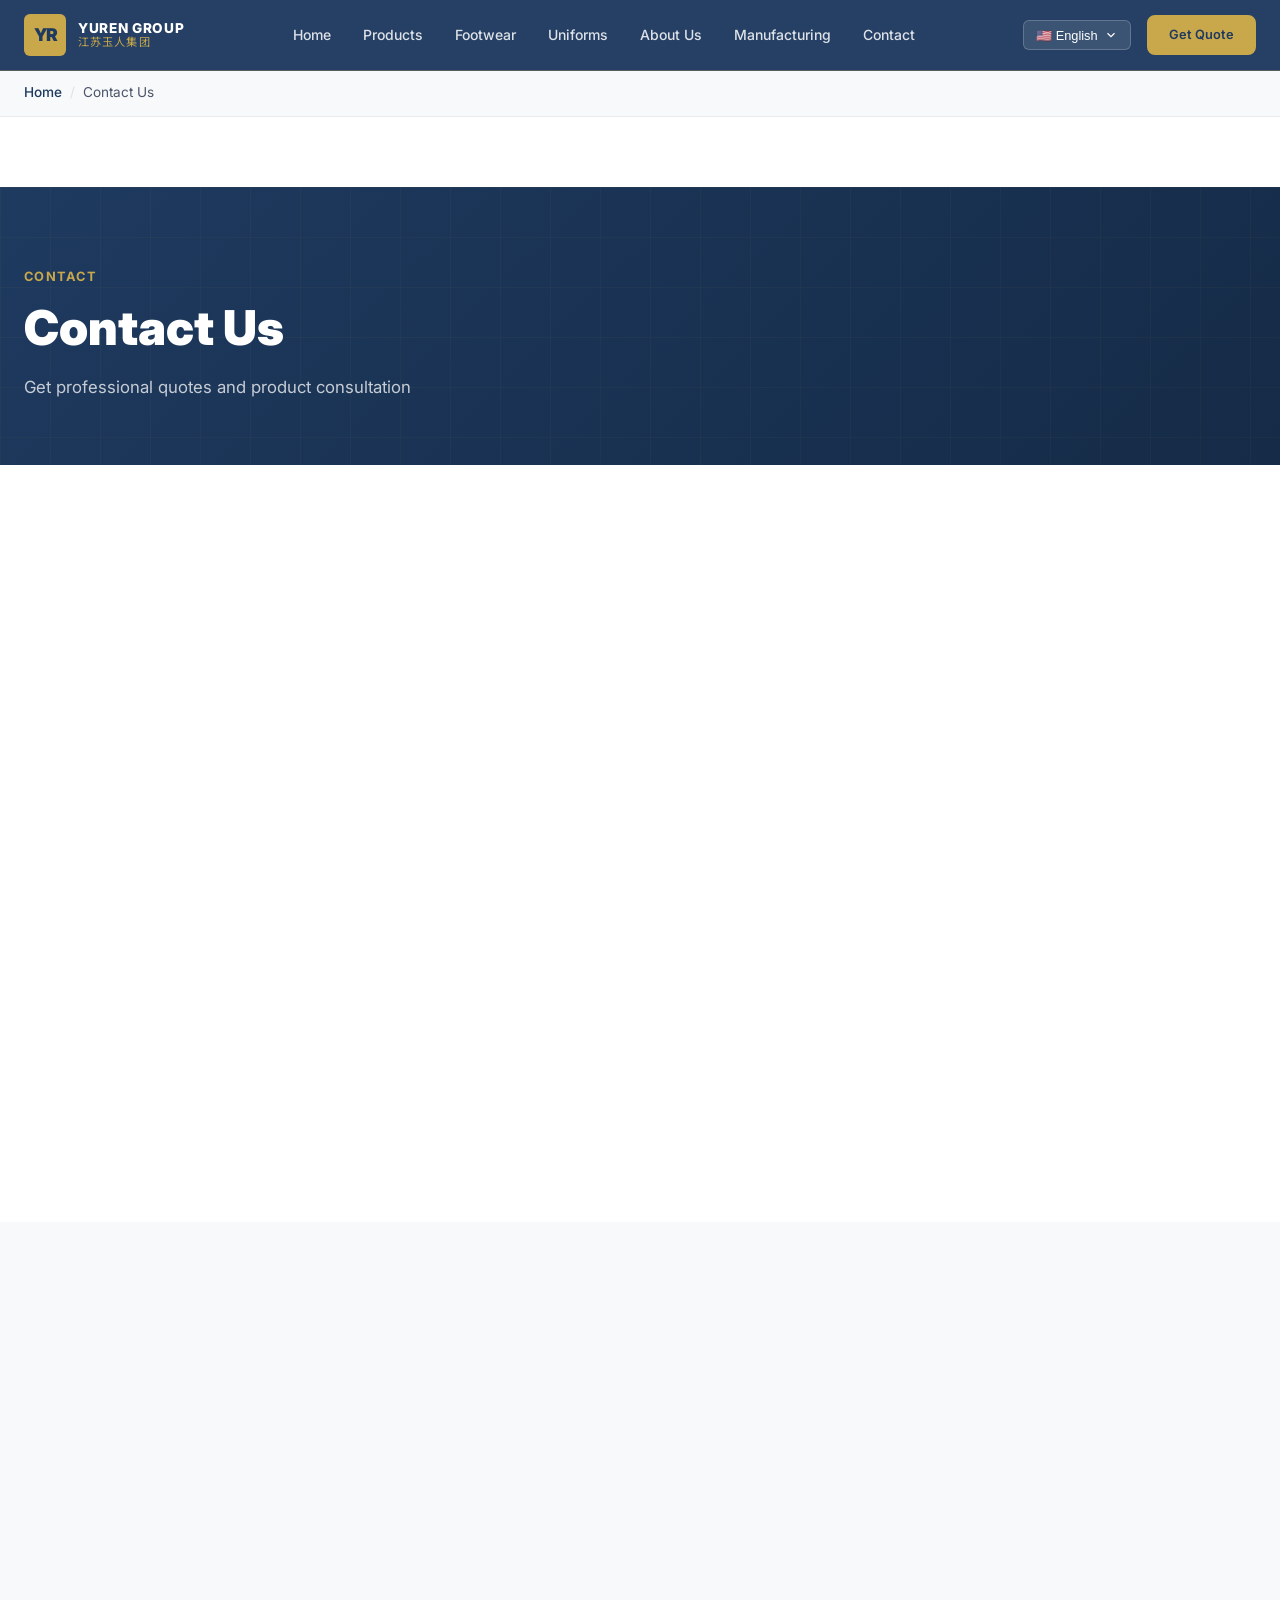
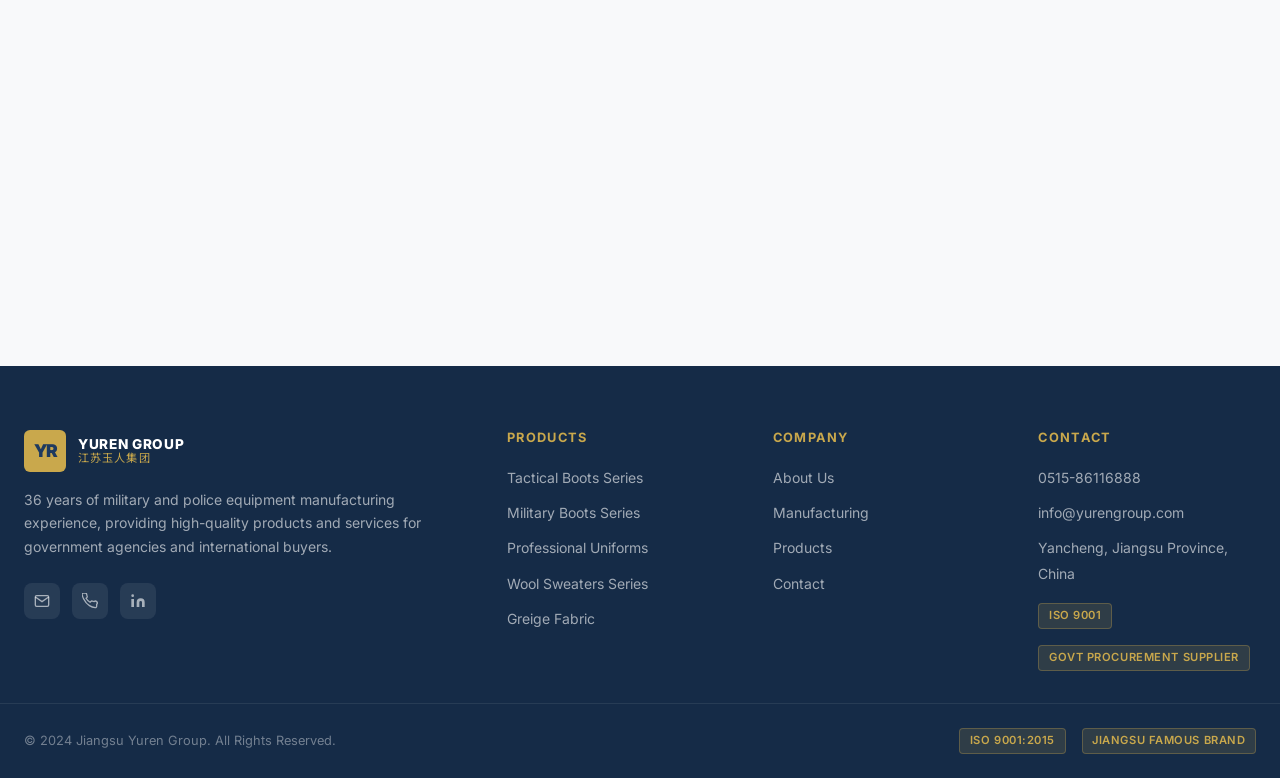
<file: contact.html>
<!DOCTYPE html>
<html lang="en">
<head>
  <meta charset="UTF-8">
  <meta name="viewport" content="width=device-width, initial-scale=1.0">
  <meta name="description" content="Contact Jiangsu Yuren Group. Government procurement and international trade inquiries. Phone: 0515-86116888. Email: info@yurengroup.com. Located in Yancheng, Jiangsu.">
  <meta name="keywords" content="contact, inquiry, government procurement, military equipment supplier, China">
  <title data-page-title="contact_page_title">Contact Us | JIANGSU YUREN GROUP</title>
  <link rel="preconnect" href="https://fonts.googleapis.com">
  <link rel="preconnect" href="https://fonts.gstatic.com" crossorigin>
  <link href="https://fonts.googleapis.com/css2?family=Inter:wght@400;500;600;700;800;900&family=Noto+Sans+SC:wght@400;500;700;900&display=swap" rel="stylesheet">
  <link rel="stylesheet" href="styles.css">
</head>
<body>

<!-- NAVBAR -->
<nav id="navbar">
  <div class="nav-container">
    <a href="index.html" class="nav-logo">
      <div class="nav-logo-icon">YR</div>
      <div class="nav-logo-text">
        <span class="nav-logo-en">YUREN GROUP</span>
        <span class="nav-logo-cn">江苏玉人集团</span>
      </div>
    </a>
    <ul class="nav-links">
      <li><a href="index.html" data-i18n="nav_home">Home</a></li>
      <li><a href="products.html" data-i18n="nav_products">Products</a></li>
      <li><a href="shoes.html" data-i18n="nav_shoes">Footwear</a></li>
      <li><a href="uniforms.html" data-i18n="nav_uniforms">Uniforms</a></li>
      <li><a href="about.html" data-i18n="nav_about">About Us</a></li>
      <li><a href="manufacturing.html" data-i18n="nav_manufacturing">Manufacturing</a></li>
      <li><a href="contact.html" data-i18n="nav_contact">Contact</a></li>
    </ul>
    <div class="nav-right">
      <div class="lang-switcher">
        <button class="lang-btn" id="lang-btn">
          <span id="lang-btn-text">🇺🇸 English</span>
          <svg viewBox="0 0 24 24" fill="none" stroke="currentColor" stroke-width="2"><polyline points="6 9 12 15 18 9"></polyline></svg>
        </button>
        <div class="lang-dropdown" id="lang-dropdown">
          <a href="#" data-lang="zh">🇨🇳 中文</a>
          <a href="#" data-lang="en">🇺🇸 English</a>
          <a href="#" data-lang="ja">🇯🇵 日本語</a>
          <a href="#" data-lang="ko">🇰🇷 한국어</a>
          <a href="#" data-lang="fr">🇫🇷 Français</a>
          <a href="#" data-lang="de">🇩🇪 Deutsch</a>
          <a href="#" data-lang="es">🇪🇸 Español</a>
          <a href="#" data-lang="ru">🇷🇺 Русский</a>
        </div>
      </div>
      <a href="contact.html" class="btn btn-primary btn-sm" data-i18n="nav_get_quote">Get Quote</a>
    </div>
    <button class="mobile-menu-btn" id="mobile-menu-btn" aria-label="Menu">
      <span></span><span></span><span></span>
    </button>
  </div>
  <div class="mobile-nav" id="mobile-nav">
    <a href="index.html" data-i18n="nav_home">Home</a>
    <a href="products.html" data-i18n="nav_products">Products</a>
    <a href="shoes.html" data-i18n="nav_shoes">Footwear</a>
    <a href="uniforms.html" data-i18n="nav_uniforms">Uniforms</a>
    <a href="about.html" data-i18n="nav_about">About Us</a>
    <a href="manufacturing.html" data-i18n="nav_manufacturing">Manufacturing</a>
    <a href="contact.html" data-i18n="nav_contact">Contact</a>
  </div>
</nav>

<!-- BREADCRUMB -->
<div class="breadcrumb">
  <div class="breadcrumb-inner">
    <a href="index.html" data-i18n="nav_home">Home</a>
    <span class="breadcrumb-sep">/</span>
    <span data-i18n="contact_page_title">Contact Us</span>
  </div>
</div>

<!-- PAGE HERO -->
<section class="page-hero">
  <div class="page-hero-content">
    <p class="page-hero-label" data-i18n="nav_contact">Contact</p>
    <h1 class="page-hero-title" data-i18n="contact_page_title">Contact Us</h1>
    <p class="page-hero-desc" data-i18n="contact_page_subtitle">Looking Forward to Cooperation</p>
  </div>
</section>

<!-- CONTACT SECTION -->
<section class="section">
  <div class="container">
    <div class="contact-grid">
      <!-- Contact Info -->
      <div class="reveal">
        <h2 class="section-title" style="font-size:1.75rem;margin-bottom:2rem;" data-i18n="contact_title">Contact Us</h2>
        
        <div class="contact-info-item">
          <div class="contact-info-icon">
            <svg viewBox="0 0 24 24" fill="none" stroke="currentColor" stroke-width="2"><path d="M22 16.92v3a2 2 0 01-2.18 2 19.79 19.79 0 01-8.63-3.07A19.5 19.5 0 013.07 9.81a19.79 19.79 0 01-3.07-8.67A2 2 0 012 .18h3a2 2 0 012 1.72c.127.96.361 1.903.7 2.81a2 2 0 01-.45 2.11L6.09 7.91a16 16 0 006 6l1.27-1.27a2 2 0 012.11-.45c.907.339 1.85.573 2.81.7A2 2 0 0122 16.92z"/></svg>
          </div>
          <div>
            <div class="contact-info-label" data-i18n="contact_phone">Phone</div>
            <div class="contact-info-value"><a href="tel:0515-86116888" style="color:inherit;text-decoration:none;">0515-86116888</a></div>
          </div>
        </div>

        <div class="contact-info-item">
          <div class="contact-info-icon">
            <svg viewBox="0 0 24 24" fill="none" stroke="currentColor" stroke-width="2"><path d="M4 4h16c1.1 0 2 .9 2 2v12c0 1.1-.9 2-2 2H4c-1.1 0-2-.9-2-2V6c0-1.1.9-2 2-2z"/><polyline points="22,6 12,13 2,6"/></svg>
          </div>
          <div>
            <div class="contact-info-label" data-i18n="contact_email">Email</div>
            <div class="contact-info-value"><a href="mailto:info@yurengroup.com" style="color:inherit;text-decoration:none;">info@yurengroup.com</a></div>
          </div>
        </div>

        <div class="contact-info-item">
          <div class="contact-info-icon">
            <svg viewBox="0 0 24 24" fill="none" stroke="currentColor" stroke-width="2"><path d="M21 10c0 7-9 13-9 13s-9-6-9-13a9 9 0 0118 0z"/><circle cx="12" cy="10" r="3"/></svg>
          </div>
          <div>
            <div class="contact-info-label" data-i18n="contact_address">Address</div>
            <div class="contact-info-value" data-i18n="contact_address_val">Yancheng, Jiangsu Province, China</div>
          </div>
        </div>

        <div style="margin-top:2rem;padding:1.5rem;background:var(--gray-50);border-radius:12px;border-left:4px solid var(--gold);">
          <p style="font-size:0.9rem;color:var(--text-secondary);line-height:1.7;">
            <strong style="color:var(--primary);">Business Hours:</strong><br>
            Monday - Friday: 8:00 AM - 5:30 PM (GMT+8)<br>
            Saturday - Sunday: Closed<br>
            <br>
            <strong style="color:var(--primary);">Response Time:</strong><br>
            We typically respond to inquiries within 24 hours.
          </p>
        </div>
      </div>

      <!-- Contact Form -->
      <div class="reveal animate-delay-1">
        <form id="contact-form">
          <div class="form-group">
            <label class="form-label" data-i18n="contact_form_name">Your Name</label>
            <input type="text" class="form-control" placeholder="Full Name" required>
          </div>

          <div class="form-group">
            <label class="form-label" data-i18n="contact_form_company">Company / Organization</label>
            <input type="text" class="form-control" placeholder="Company Name" required>
          </div>

          <div class="form-row">
            <div class="form-group">
              <label class="form-label" data-i18n="contact_form_email">Email Address</label>
              <input type="email" class="form-control" placeholder="your@email.com" required>
            </div>
            <div class="form-group">
              <label class="form-label" data-i18n="contact_form_phone">Phone Number</label>
              <input type="tel" class="form-control" placeholder="+86 ...">
            </div>
          </div>

          <div class="form-group">
            <label class="form-label" data-i18n="contact_form_product">Product of Interest</label>
            <select class="form-control" required>
              <option value="">-- Select Product --</option>
              <option value="tactical-boots" data-i18n="prod_tactical_boots">Tactical Boots</option>
              <option value="military-boots" data-i18n="prod_military_boots">Military Boots</option>
              <option value="uniforms" data-i18n="prod_uniforms">Professional Uniforms</option>
              <option value="wool" data-i18n="prod_wool">Wool Knitwear</option>
              <option value="fabric" data-i18n="prod_fabric">Technical Fabric</option>
              <option value="other">Other</option>
            </select>
          </div>

          <div class="form-group">
            <label class="form-label" data-i18n="contact_form_message">Inquiry Details</label>
            <textarea class="form-control" placeholder="Please describe your inquiry..." required></textarea>
          </div>

          <button type="submit" class="btn btn-primary btn-lg" style="width:100%;justify-content:center;" data-i18n="contact_form_submit">Send Inquiry</button>
        </form>
        <div id="form-success" style="display:none;padding:1.5rem;background:rgba(46,213,115,0.1);border:1px solid rgba(46,213,115,0.3);border-radius:8px;color:#2ed573;text-align:center;font-weight:600;margin-top:1rem;"></div>
      </div>
    </div>
  </div>
</section>

<!-- PRODUCTS SECTION -->
<section class="section section-alt">
  <div class="container">
    <div class="section-header reveal">
      <h2 class="section-title centered" data-i18n="nav_products">Products</h2>
      <p class="section-subtitle">Explore our complete product range</p>
    </div>
    <div class="products-grid">
      <a href="shoes-tactical.html" class="product-card reveal">
        <div class="product-card-image">
          <div class="product-card-image-placeholder">
            <svg width="48" height="48" viewBox="0 0 24 24" fill="none" stroke="currentColor" stroke-width="1.5"><path d="M3 17h18M5 17V9l4-4h6l4 4v8M9 17V9M15 17V9"/></svg>
          </div>
        </div>
        <div class="product-card-body">
          <div class="product-card-category">Tactical Footwear</div>
          <h3 class="product-card-title" data-i18n="prod_tactical_boots">Tactical Boots</h3>
          <p class="product-card-desc" data-i18n="prod_tactical_boots_desc">Designed for high-intensity training. Anti-slip, durable, superior support.</p>
          <div class="product-card-footer">
            <span class="product-card-link" data-i18n="prod_view_details">View Details →</span>
          </div>
        </div>
      </a>
      <a href="shoes-military.html" class="product-card reveal animate-delay-1">
        <div class="product-card-image">
          <div class="product-card-image-placeholder">
            <svg width="48" height="48" viewBox="0 0 24 24" fill="none" stroke="currentColor" stroke-width="1.5"><path d="M3 17h18M5 17V9l4-4h6l4 4v8M9 17V9M15 17V9"/></svg>
          </div>
        </div>
        <div class="product-card-body">
          <div class="product-card-category">Military Footwear</div>
          <h3 class="product-card-title" data-i18n="prod_military_boots">Military Boots</h3>
          <p class="product-card-desc" data-i18n="prod_military_boots_desc">Camouflage pattern, military-grade standards. Suitable for field operations.</p>
          <div class="product-card-footer">
            <span class="product-card-link" data-i18n="prod_view_details">View Details →</span>
          </div>
        </div>
      </a>
      <a href="uniforms.html" class="product-card reveal animate-delay-2">
        <div class="product-card-image">
          <div class="product-card-image-placeholder">
            <svg width="48" height="48" viewBox="0 0 24 24" fill="none" stroke="currentColor" stroke-width="1.5"><path d="M20.38 3.46L16 2a4 4 0 01-8 0L3.62 3.46a2 2 0 00-1.34 2.23l.58 3.57a1 1 0 00.99.84H6v10c0 1.1.9 2 2 2h8a2 2 0 002-2V10h2.15a1 1 0 00.99-.84l.58-3.57a2 2 0 00-1.34-2.23z"/></svg>
          </div>
        </div>
        <div class="product-card-body">
          <div class="product-card-category">Professional Wear</div>
          <h3 class="product-card-title" data-i18n="prod_uniforms">Professional Uniforms</h3>
          <p class="product-card-desc" data-i18n="prod_uniforms_desc">Police, judicial, and security uniforms. Premium fabric, professional cut.</p>
          <div class="product-card-footer">
            <span class="product-card-link" data-i18n="prod_view_details">View Details →</span>
          </div>
        </div>
      </a>
    </div>
  </div>
</section>

<!-- FOOTER -->
<footer>
  <div class="footer-main">
    <div>
      <a href="index.html" class="footer-brand-logo">
        <div class="nav-logo-icon">YR</div>
        <div class="nav-logo-text">
          <span class="nav-logo-en">YUREN GROUP</span>
          <span class="nav-logo-cn">江苏玉人集团</span>
        </div>
      </a>
      <p class="footer-brand-desc" data-i18n="footer_desc">36 years of military & police equipment manufacturing. Providing high-quality products and services to government agencies and international buyers.</p>
      <div class="footer-social">
        <a href="mailto:info@yurengroup.com" title="Email">
          <svg viewBox="0 0 24 24" fill="none" stroke="currentColor" stroke-width="2"><path d="M4 4h16c1.1 0 2 .9 2 2v12c0 1.1-.9 2-2 2H4c-1.1 0-2-.9-2-2V6c0-1.1.9-2 2-2z"/><polyline points="22,6 12,13 2,6"/></svg>
        </a>
        <a href="tel:0515-86116888" title="Phone">
          <svg viewBox="0 0 24 24" fill="none" stroke="currentColor" stroke-width="2"><path d="M22 16.92v3a2 2 0 01-2.18 2 19.79 19.79 0 01-8.63-3.07A19.5 19.5 0 013.07 9.81a19.79 19.79 0 01-3.07-8.67A2 2 0 012 .18h3a2 2 0 012 1.72c.127.96.361 1.903.7 2.81a2 2 0 01-.45 2.11L6.09 7.91a16 16 0 006 6l1.27-1.27a2 2 0 012.11-.45c.907.339 1.85.573 2.81.7A2 2 0 0122 16.92z"/></svg>
        </a>
        <a href="https://www.linkedin.com/company/yurengroup" title="LinkedIn" target="_blank" rel="noopener">
          <svg viewBox="0 0 24 24" fill="currentColor"><path d="M16 8a6 6 0 016 6v7h-4v-7a2 2 0 00-2-2 2 2 0 00-2 2v7h-4v-7a6 6 0 016-6zM2 9h4v12H2z"/><circle cx="4" cy="4" r="2"/></svg>
        </a>
      </div>
    </div>
    <div>
      <h4 class="footer-col-title" data-i18n="footer_products">Products</h4>
      <ul class="footer-links">
        <li><a href="shoes-tactical.html" data-i18n="prod_tactical_boots">Tactical Boots</a></li>
        <li><a href="shoes-military.html" data-i18n="prod_military_boots">Military Boots</a></li>
        <li><a href="uniforms.html" data-i18n="prod_uniforms">Professional Uniforms</a></li>
        <li><a href="products.html" data-i18n="prod_wool">Wool Knitwear</a></li>
        <li><a href="products.html" data-i18n="prod_fabric">Technical Fabric</a></li>
      </ul>
    </div>
    <div>
      <h4 class="footer-col-title" data-i18n="footer_company">Company</h4>
      <ul class="footer-links">
        <li><a href="about.html" data-i18n="nav_about">About Us</a></li>
        <li><a href="manufacturing.html" data-i18n="nav_manufacturing">Manufacturing</a></li>
        <li><a href="products.html" data-i18n="nav_products">Products</a></li>
        <li><a href="contact.html" data-i18n="nav_contact">Contact</a></li>
      </ul>
    </div>
    <div>
      <h4 class="footer-col-title" data-i18n="footer_contact">Contact</h4>
      <ul class="footer-links">
        <li><a href="tel:0515-86116888">0515-86116888</a></li>
        <li><a href="mailto:info@yurengroup.com">info@yurengroup.com</a></li>
        <li><a href="contact.html" data-i18n="contact_address_val">Yancheng, Jiangsu, China</a></li>
      </ul>
      <div class="footer-certs" style="margin-top:1rem;">
        <span class="footer-cert-badge">ISO 9001</span>
        <span class="footer-cert-badge" data-i18n="trust_supplier">Gov. Supplier</span>
      </div>
    </div>
  </div>
  <div class="footer-bottom">
    <div class="footer-bottom-inner">
      <span data-i18n="footer_copyright">© 2024 Jiangsu Yuren Group. All Rights Reserved.</span>
      <div class="footer-certs">
        <span class="footer-cert-badge">ISO 9001:2015</span>
        <span class="footer-cert-badge" data-i18n="trust_brand">Jiangsu Famous Brand</span>
      </div>
    </div>
  </div>
</footer>

<button id="scroll-top" aria-label="Back to top">
  <svg viewBox="0 0 24 24" fill="none" stroke="currentColor" stroke-width="2"><polyline points="18 15 12 9 6 15"></polyline></svg>
</button>

<script src="main.js"></script>
</body>
</html>
</file>
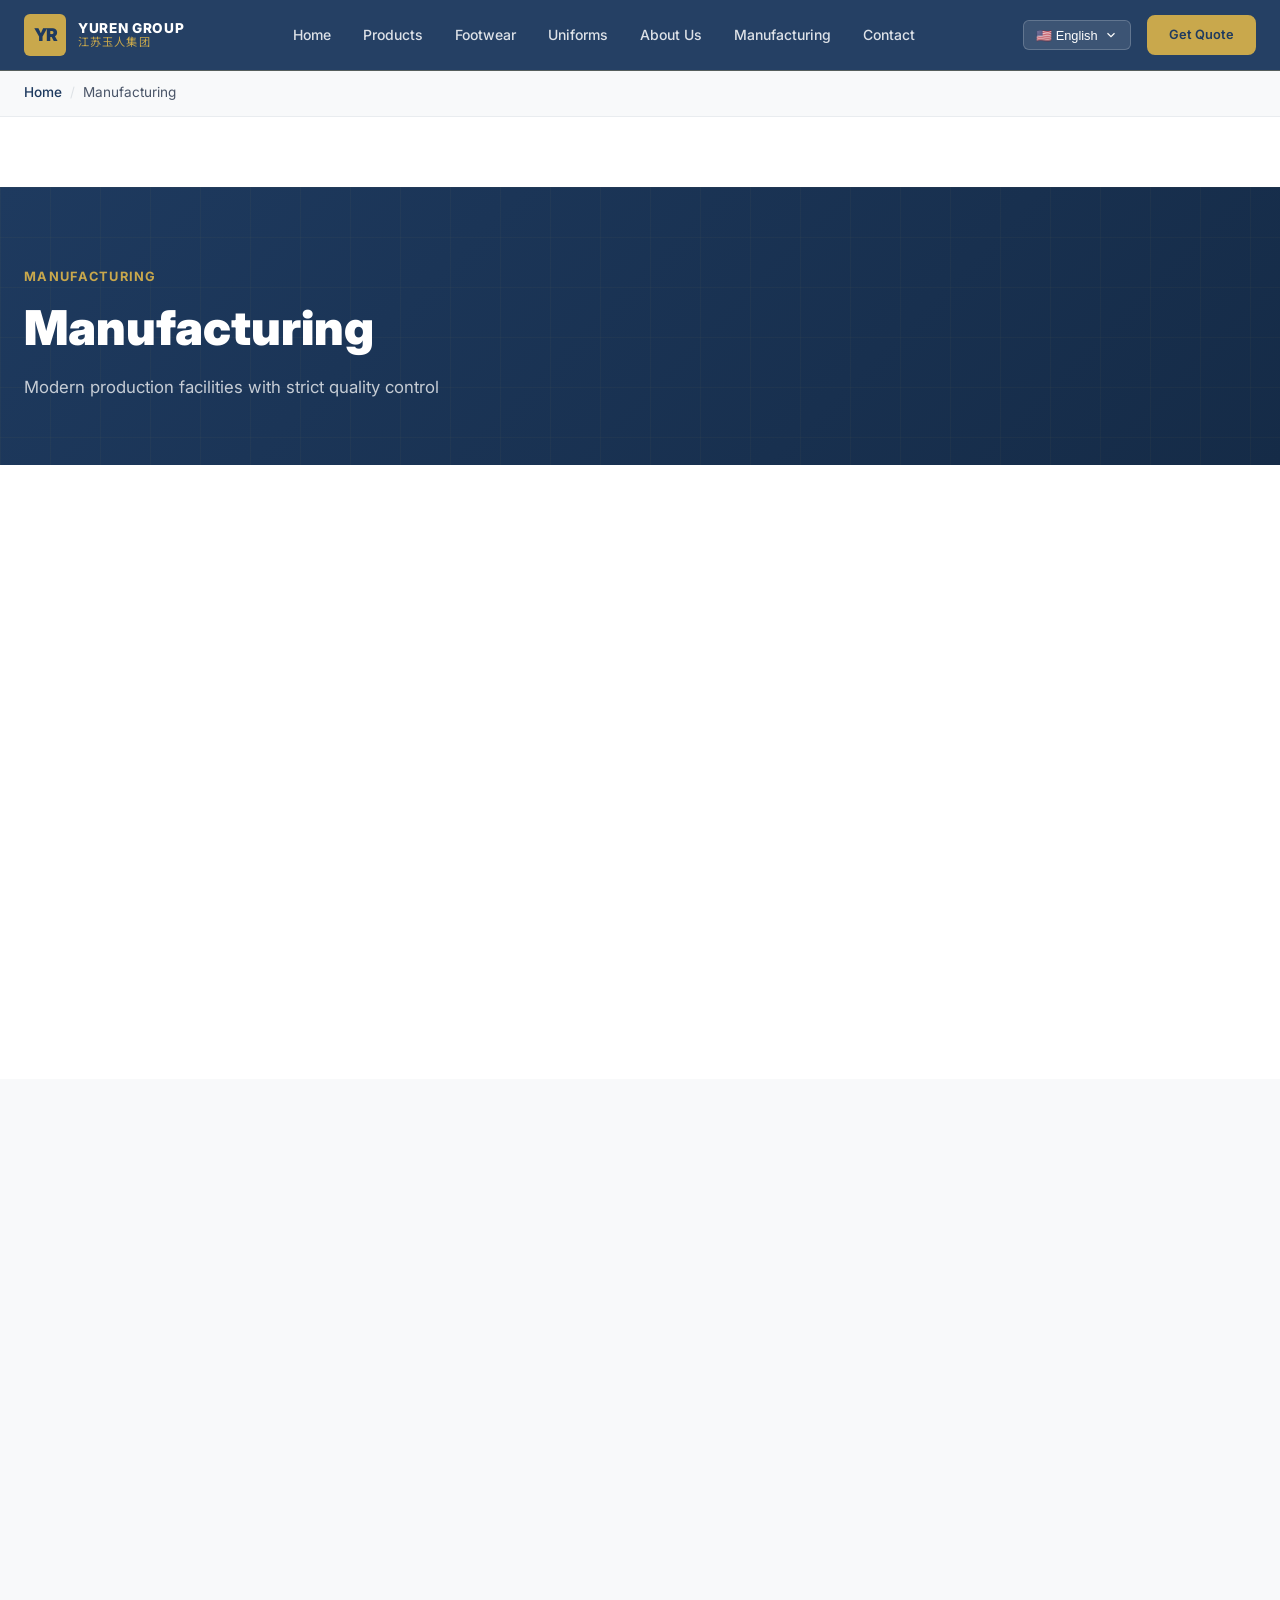
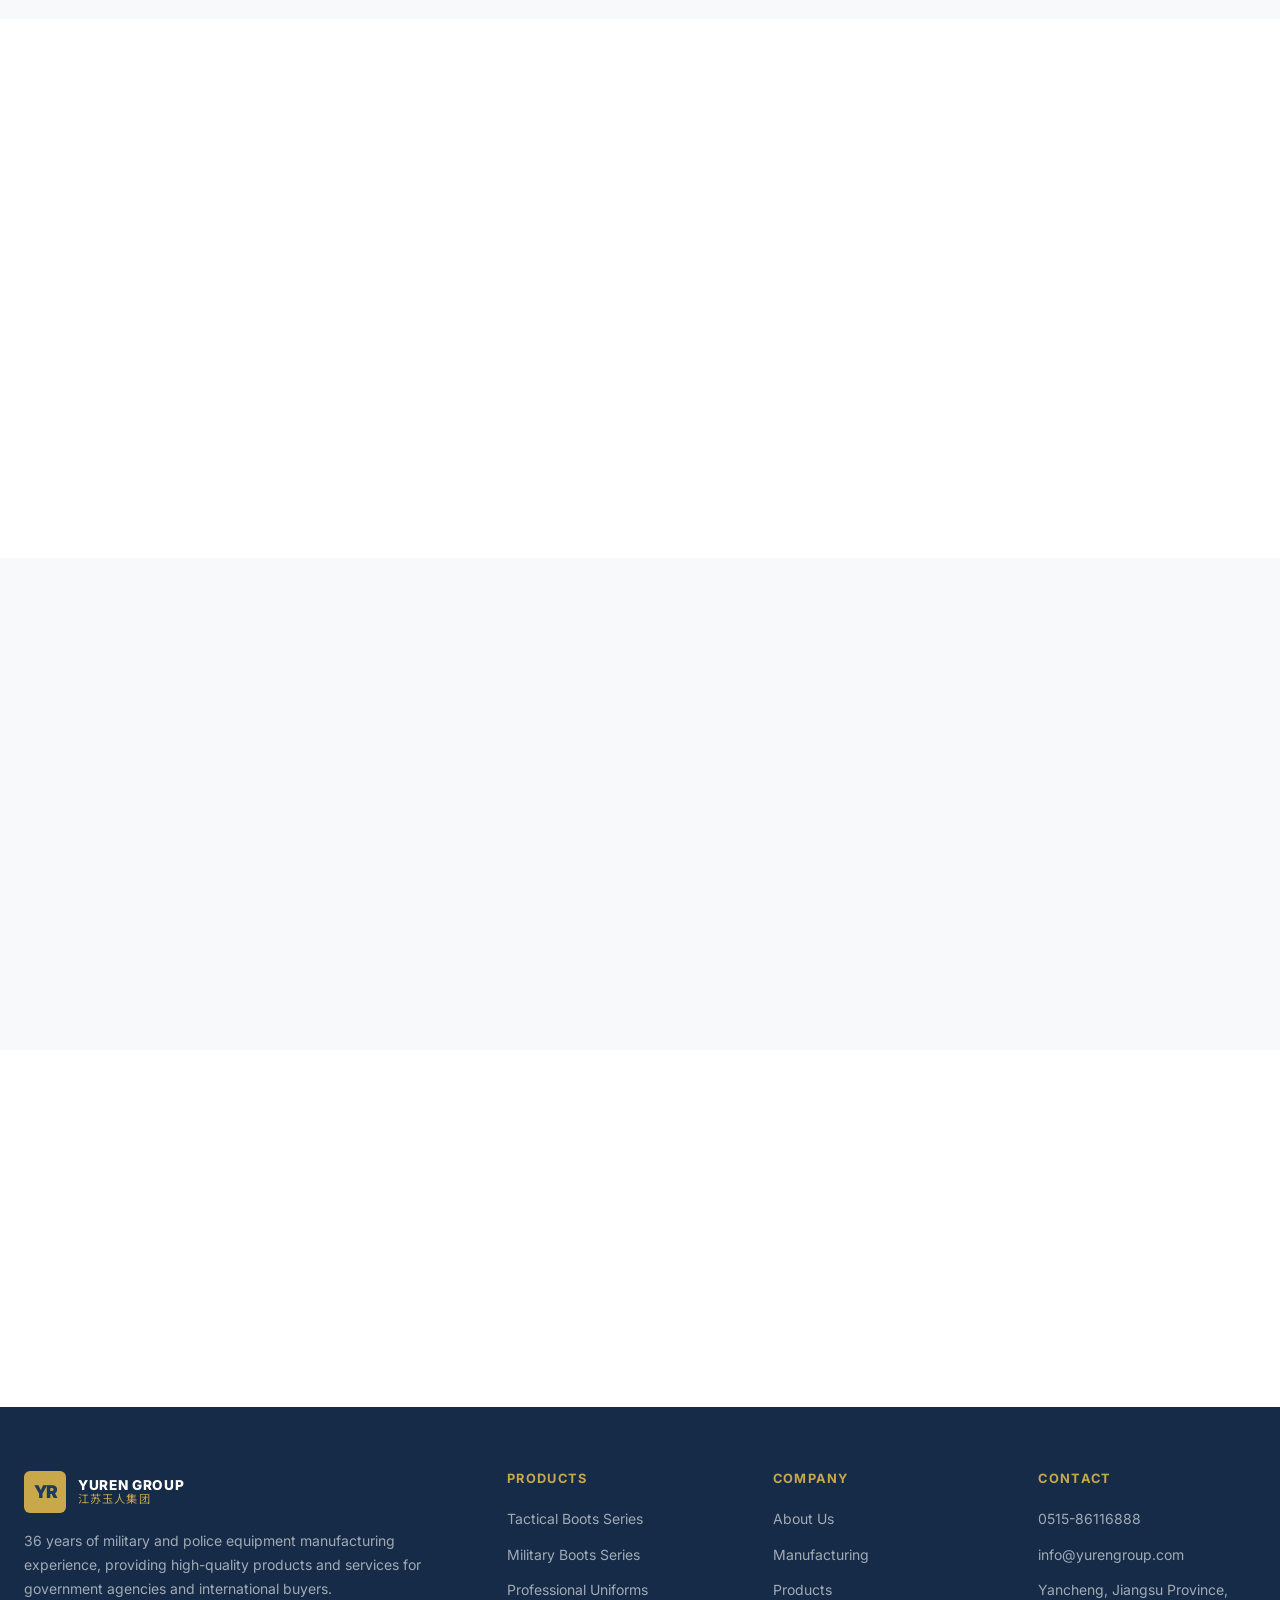
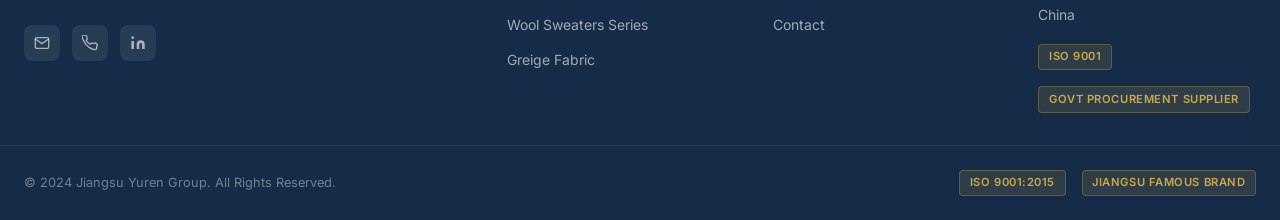
<file: manufacturing.html>
<!DOCTYPE html>
<html lang="en">
<head>
  <meta charset="UTF-8">
  <meta name="viewport" content="width=device-width, initial-scale=1.0">
  <meta name="description" content="Manufacturing capabilities of Jiangsu Yuren Group. Modern production facilities with 6M+ annual capacity. ISO certified. Located in Yancheng, Jiangsu.">
  <meta name="keywords" content="manufacturing, production capacity, factory, China manufacturer, military equipment production">
  <title data-page-title="mfg_page_title">Manufacturing | JIANGSU YUREN GROUP</title>
  <link rel="preconnect" href="https://fonts.googleapis.com">
  <link rel="preconnect" href="https://fonts.gstatic.com" crossorigin>
  <link href="https://fonts.googleapis.com/css2?family=Inter:wght@400;500;600;700;800;900&family=Noto+Sans+SC:wght@400;500;700;900&display=swap" rel="stylesheet">
  <link rel="stylesheet" href="styles.css">
</head>
<body>

<!-- NAVBAR -->
<nav id="navbar">
  <div class="nav-container">
    <a href="index.html" class="nav-logo">
      <div class="nav-logo-icon">YR</div>
      <div class="nav-logo-text">
        <span class="nav-logo-en">YUREN GROUP</span>
        <span class="nav-logo-cn">江苏玉人集团</span>
      </div>
    </a>
    <ul class="nav-links">
      <li><a href="index.html" data-i18n="nav_home">Home</a></li>
      <li><a href="products.html" data-i18n="nav_products">Products</a></li>
      <li><a href="shoes.html" data-i18n="nav_shoes">Footwear</a></li>
      <li><a href="uniforms.html" data-i18n="nav_uniforms">Uniforms</a></li>
      <li><a href="about.html" data-i18n="nav_about">About Us</a></li>
      <li><a href="manufacturing.html" data-i18n="nav_manufacturing">Manufacturing</a></li>
      <li><a href="contact.html" data-i18n="nav_contact">Contact</a></li>
    </ul>
    <div class="nav-right">
      <div class="lang-switcher">
        <button class="lang-btn" id="lang-btn">
          <span id="lang-btn-text">🇺🇸 English</span>
          <svg viewBox="0 0 24 24" fill="none" stroke="currentColor" stroke-width="2"><polyline points="6 9 12 15 18 9"></polyline></svg>
        </button>
        <div class="lang-dropdown" id="lang-dropdown">
          <a href="#" data-lang="zh">🇨🇳 中文</a>
          <a href="#" data-lang="en">🇺🇸 English</a>
          <a href="#" data-lang="ja">🇯🇵 日本語</a>
          <a href="#" data-lang="ko">🇰🇷 한국어</a>
          <a href="#" data-lang="fr">🇫🇷 Français</a>
          <a href="#" data-lang="de">🇩🇪 Deutsch</a>
          <a href="#" data-lang="es">🇪🇸 Español</a>
          <a href="#" data-lang="ru">🇷🇺 Русский</a>
        </div>
      </div>
      <a href="contact.html" class="btn btn-primary btn-sm" data-i18n="nav_get_quote">Get Quote</a>
    </div>
    <button class="mobile-menu-btn" id="mobile-menu-btn" aria-label="Menu">
      <span></span><span></span><span></span>
    </button>
  </div>
  <div class="mobile-nav" id="mobile-nav">
    <a href="index.html" data-i18n="nav_home">Home</a>
    <a href="products.html" data-i18n="nav_products">Products</a>
    <a href="shoes.html" data-i18n="nav_shoes">Footwear</a>
    <a href="uniforms.html" data-i18n="nav_uniforms">Uniforms</a>
    <a href="about.html" data-i18n="nav_about">About Us</a>
    <a href="manufacturing.html" data-i18n="nav_manufacturing">Manufacturing</a>
    <a href="contact.html" data-i18n="nav_contact">Contact</a>
  </div>
</nav>

<!-- BREADCRUMB -->
<div class="breadcrumb">
  <div class="breadcrumb-inner">
    <a href="index.html" data-i18n="nav_home">Home</a>
    <span class="breadcrumb-sep">/</span>
    <span data-i18n="mfg_page_title">Manufacturing</span>
  </div>
</div>

<!-- PAGE HERO -->
<section class="page-hero">
  <div class="page-hero-content">
    <p class="page-hero-label" data-i18n="mfg_page_title">Manufacturing</p>
    <h1 class="page-hero-title" data-i18n="mfg_page_title">Manufacturing</h1>
    <p class="page-hero-desc" data-i18n="mfg_page_subtitle">Modern Manufacturing, Professional Quality</p>
  </div>
</section>

<!-- CAPACITY -->
<section class="section">
  <div class="container">
    <div class="section-header reveal">
      <h2 class="section-title centered" data-i18n="mfg_capacity_title">Production Capacity</h2>
    </div>
    <div class="capability-grid">
      <div class="capability-card reveal">
        <div class="capability-num">600</div>
        <div class="capability-unit">万+ 件/双</div>
        <div class="capability-label">Annual Production Capacity</div>
      </div>
      <div class="capability-card reveal animate-delay-1">
        <div class="capability-num">30</div>
        <div class="capability-unit">万+ m²</div>
        <div class="capability-label">Production Area</div>
      </div>
      <div class="capability-card reveal animate-delay-2">
        <div class="capability-num">1000</div>
        <div class="capability-unit">人+</div>
        <div class="capability-label">Production Staff</div>
      </div>
      <div class="capability-card reveal animate-delay-3">
        <div class="capability-num">36</div>
        <div class="capability-unit">年</div>
        <div class="capability-label">Industry Experience</div>
      </div>
    </div>
  </div>
</section>

<!-- EQUIPMENT -->
<section class="section section-alt">
  <div class="container">
    <div class="section-header reveal">
      <h2 class="section-title centered" data-i18n="mfg_equipment_title">Equipment & Technology</h2>
    </div>
    <div class="features-grid">
      <div class="feature-card reveal">
        <div class="feature-icon">
          <svg viewBox="0 0 24 24" fill="none" stroke="currentColor" stroke-width="2"><rect x="2" y="7" width="20" height="14" rx="2"/><path d="M16 21V5a2 2 0 00-2-2h-4a2 2 0 00-2 2v16"/></svg>
        </div>
        <h3 class="feature-title">Modern Production Lines</h3>
        <p class="feature-desc">Fully automated footwear and garment production lines with international-standard equipment.</p>
      </div>
      <div class="feature-card reveal animate-delay-1">
        <div class="feature-icon">
          <svg viewBox="0 0 24 24" fill="none" stroke="currentColor" stroke-width="2"><path d="M12 22s8-4 8-10V5l-8-3-8 3v7c0 6 8 10 8 10z"/></svg>
        </div>
        <h3 class="feature-title">Quality Testing Lab</h3>
        <p class="feature-desc">In-house testing laboratory for material analysis, wear testing, and quality assurance.</p>
      </div>
      <div class="feature-card reveal animate-delay-2">
        <div class="feature-icon">
          <svg viewBox="0 0 24 24" fill="none" stroke="currentColor" stroke-width="2"><circle cx="12" cy="12" r="10"/><line x1="2" y1="12" x2="22" y2="12"/><path d="M12 2a15.3 15.3 0 014 10 15.3 15.3 0 01-4 10 15.3 15.3 0 01-4-10 15.3 15.3 0 014-10z"/></svg>
        </div>
        <h3 class="feature-title">Export Packaging</h3>
        <p class="feature-desc">Professional export-standard packaging lines meeting international logistics requirements.</p>
      </div>
    </div>
  </div>
</section>

<!-- QUALITY CONTROL -->
<section class="section">
  <div class="container">
    <div class="section-header reveal">
      <h2 class="section-title centered" data-i18n="mfg_quality_title">Quality Control</h2>
    </div>
    <div class="features-grid">
      <div class="feature-card reveal">
        <div class="feature-icon">
          <svg viewBox="0 0 24 24" fill="none" stroke="currentColor" stroke-width="2"><path d="M22 11.08V12a10 10 0 11-5.93-9.14"/><polyline points="22 4 12 14.01 9 11.01"/></svg>
        </div>
        <h3 class="feature-title">ISO 9001:2015</h3>
        <p class="feature-desc">Certified quality management system ensuring consistent product quality across all production batches.</p>
      </div>
      <div class="feature-card reveal animate-delay-1">
        <div class="feature-icon">
          <svg viewBox="0 0 24 24" fill="none" stroke="currentColor" stroke-width="2"><path d="M12 22s8-4 8-10V5l-8-3-8 3v7c0 6 8 10 8 10z"/></svg>
        </div>
        <h3 class="feature-title">Military Standards</h3>
        <p class="feature-desc">Products tested and certified to meet GB/T and military specifications for safety and durability.</p>
      </div>
      <div class="feature-card reveal animate-delay-2">
        <div class="feature-icon">
          <svg viewBox="0 0 24 24" fill="none" stroke="currentColor" stroke-width="2"><path d="M14 2H6a2 2 0 00-2 2v16a2 2 0 002 2h12a2 2 0 002-2V8z"/><polyline points="14 2 14 8 20 8"/></svg>
        </div>
        <h3 class="feature-title">Batch Testing</h3>
        <p class="feature-desc">Every production batch undergoes rigorous quality inspection before delivery to ensure compliance.</p>
      </div>
    </div>
  </div>
</section>

<!-- CERTIFICATIONS -->
<section class="section section-alt">
  <div class="container">
    <div class="section-header reveal">
      <h2 class="section-title centered" data-i18n="mfg_cert_title">Certifications</h2>
    </div>
    <div class="cert-grid">
      <div class="cert-card reveal">
        <div class="cert-icon">🏆</div>
        <div class="cert-name">ISO 9001:2015</div>
        <div class="cert-desc">Quality Management System</div>
      </div>
      <div class="cert-card reveal animate-delay-1">
        <div class="cert-icon">🎖️</div>
        <div class="cert-name" data-i18n="trust_brand">Jiangsu Famous Brand</div>
        <div class="cert-desc">Provincial Brand Recognition</div>
      </div>
      <div class="cert-card reveal animate-delay-2">
        <div class="cert-icon">🏛️</div>
        <div class="cert-name" data-i18n="trust_supplier">Gov. Procurement Supplier</div>
        <div class="cert-desc">Designated Government Supplier</div>
      </div>
      <div class="cert-card reveal animate-delay-3">
        <div class="cert-icon">📋</div>
        <div class="cert-name">GB/T Standards</div>
        <div class="cert-desc">National Standards Compliance</div>
      </div>
    </div>
  </div>
</section>

<!-- CTA -->
<section class="section">
  <div class="container" style="text-align:center;">
    <div class="reveal">
      <h2 class="section-title centered" data-i18n="contact_title">Contact Us</h2>
      <p class="section-subtitle" data-i18n="contact_subtitle">Welcome government procurement and international trade inquiries</p>
      <div style="display:flex;gap:1rem;justify-content:center;flex-wrap:wrap;margin-top:2rem;">
        <a href="contact.html" class="btn btn-primary btn-lg" data-i18n="nav_get_quote">Get Quote</a>
        <a href="about.html" class="btn btn-outline-primary btn-lg" data-i18n="nav_about">About Us</a>
      </div>
    </div>
  </div>
</section>

<!-- FOOTER -->
<footer>
  <div class="footer-main">
    <div>
      <a href="index.html" class="footer-brand-logo">
        <div class="nav-logo-icon">YR</div>
        <div class="nav-logo-text">
          <span class="nav-logo-en">YUREN GROUP</span>
          <span class="nav-logo-cn">江苏玉人集团</span>
        </div>
      </a>
      <p class="footer-brand-desc" data-i18n="footer_desc">36 years of military & police equipment manufacturing. Providing high-quality products and services to government agencies and international buyers.</p>
      <div class="footer-social">
        <a href="mailto:info@yurengroup.com" title="Email">
          <svg viewBox="0 0 24 24" fill="none" stroke="currentColor" stroke-width="2"><path d="M4 4h16c1.1 0 2 .9 2 2v12c0 1.1-.9 2-2 2H4c-1.1 0-2-.9-2-2V6c0-1.1.9-2 2-2z"/><polyline points="22,6 12,13 2,6"/></svg>
        </a>
        <a href="tel:0515-86116888" title="Phone">
          <svg viewBox="0 0 24 24" fill="none" stroke="currentColor" stroke-width="2"><path d="M22 16.92v3a2 2 0 01-2.18 2 19.79 19.79 0 01-8.63-3.07A19.5 19.5 0 013.07 9.81a19.79 19.79 0 01-3.07-8.67A2 2 0 012 .18h3a2 2 0 012 1.72c.127.96.361 1.903.7 2.81a2 2 0 01-.45 2.11L6.09 7.91a16 16 0 006 6l1.27-1.27a2 2 0 012.11-.45c.907.339 1.85.573 2.81.7A2 2 0 0122 16.92z"/></svg>
        </a>
        <a href="https://www.linkedin.com/company/yurengroup" title="LinkedIn" target="_blank" rel="noopener">
          <svg viewBox="0 0 24 24" fill="currentColor"><path d="M16 8a6 6 0 016 6v7h-4v-7a2 2 0 00-2-2 2 2 0 00-2 2v7h-4v-7a6 6 0 016-6zM2 9h4v12H2z"/><circle cx="4" cy="4" r="2"/></svg>
        </a>
      </div>
    </div>
    <div>
      <h4 class="footer-col-title" data-i18n="footer_products">Products</h4>
      <ul class="footer-links">
        <li><a href="shoes-tactical.html" data-i18n="prod_tactical_boots">Tactical Boots</a></li>
        <li><a href="shoes-military.html" data-i18n="prod_military_boots">Military Boots</a></li>
        <li><a href="uniforms.html" data-i18n="prod_uniforms">Professional Uniforms</a></li>
        <li><a href="products.html" data-i18n="prod_wool">Wool Knitwear</a></li>
        <li><a href="products.html" data-i18n="prod_fabric">Technical Fabric</a></li>
      </ul>
    </div>
    <div>
      <h4 class="footer-col-title" data-i18n="footer_company">Company</h4>
      <ul class="footer-links">
        <li><a href="about.html" data-i18n="nav_about">About Us</a></li>
        <li><a href="manufacturing.html" data-i18n="nav_manufacturing">Manufacturing</a></li>
        <li><a href="products.html" data-i18n="nav_products">Products</a></li>
        <li><a href="contact.html" data-i18n="nav_contact">Contact</a></li>
      </ul>
    </div>
    <div>
      <h4 class="footer-col-title" data-i18n="footer_contact">Contact</h4>
      <ul class="footer-links">
        <li><a href="tel:0515-86116888">0515-86116888</a></li>
        <li><a href="mailto:info@yurengroup.com">info@yurengroup.com</a></li>
        <li><a href="contact.html" data-i18n="contact_address_val">Yancheng, Jiangsu, China</a></li>
      </ul>
      <div class="footer-certs" style="margin-top:1rem;">
        <span class="footer-cert-badge">ISO 9001</span>
        <span class="footer-cert-badge" data-i18n="trust_supplier">Gov. Supplier</span>
      </div>
    </div>
  </div>
  <div class="footer-bottom">
    <div class="footer-bottom-inner">
      <span data-i18n="footer_copyright">© 2024 Jiangsu Yuren Group. All Rights Reserved.</span>
      <div class="footer-certs">
        <span class="footer-cert-badge">ISO 9001:2015</span>
        <span class="footer-cert-badge" data-i18n="trust_brand">Jiangsu Famous Brand</span>
      </div>
    </div>
  </div>
</footer>

<button id="scroll-top" aria-label="Back to top">
  <svg viewBox="0 0 24 24" fill="none" stroke="currentColor" stroke-width="2"><polyline points="18 15 12 9 6 15"></polyline></svg>
</button>

<script src="main.js"></script>
</body>
</html>
</file>
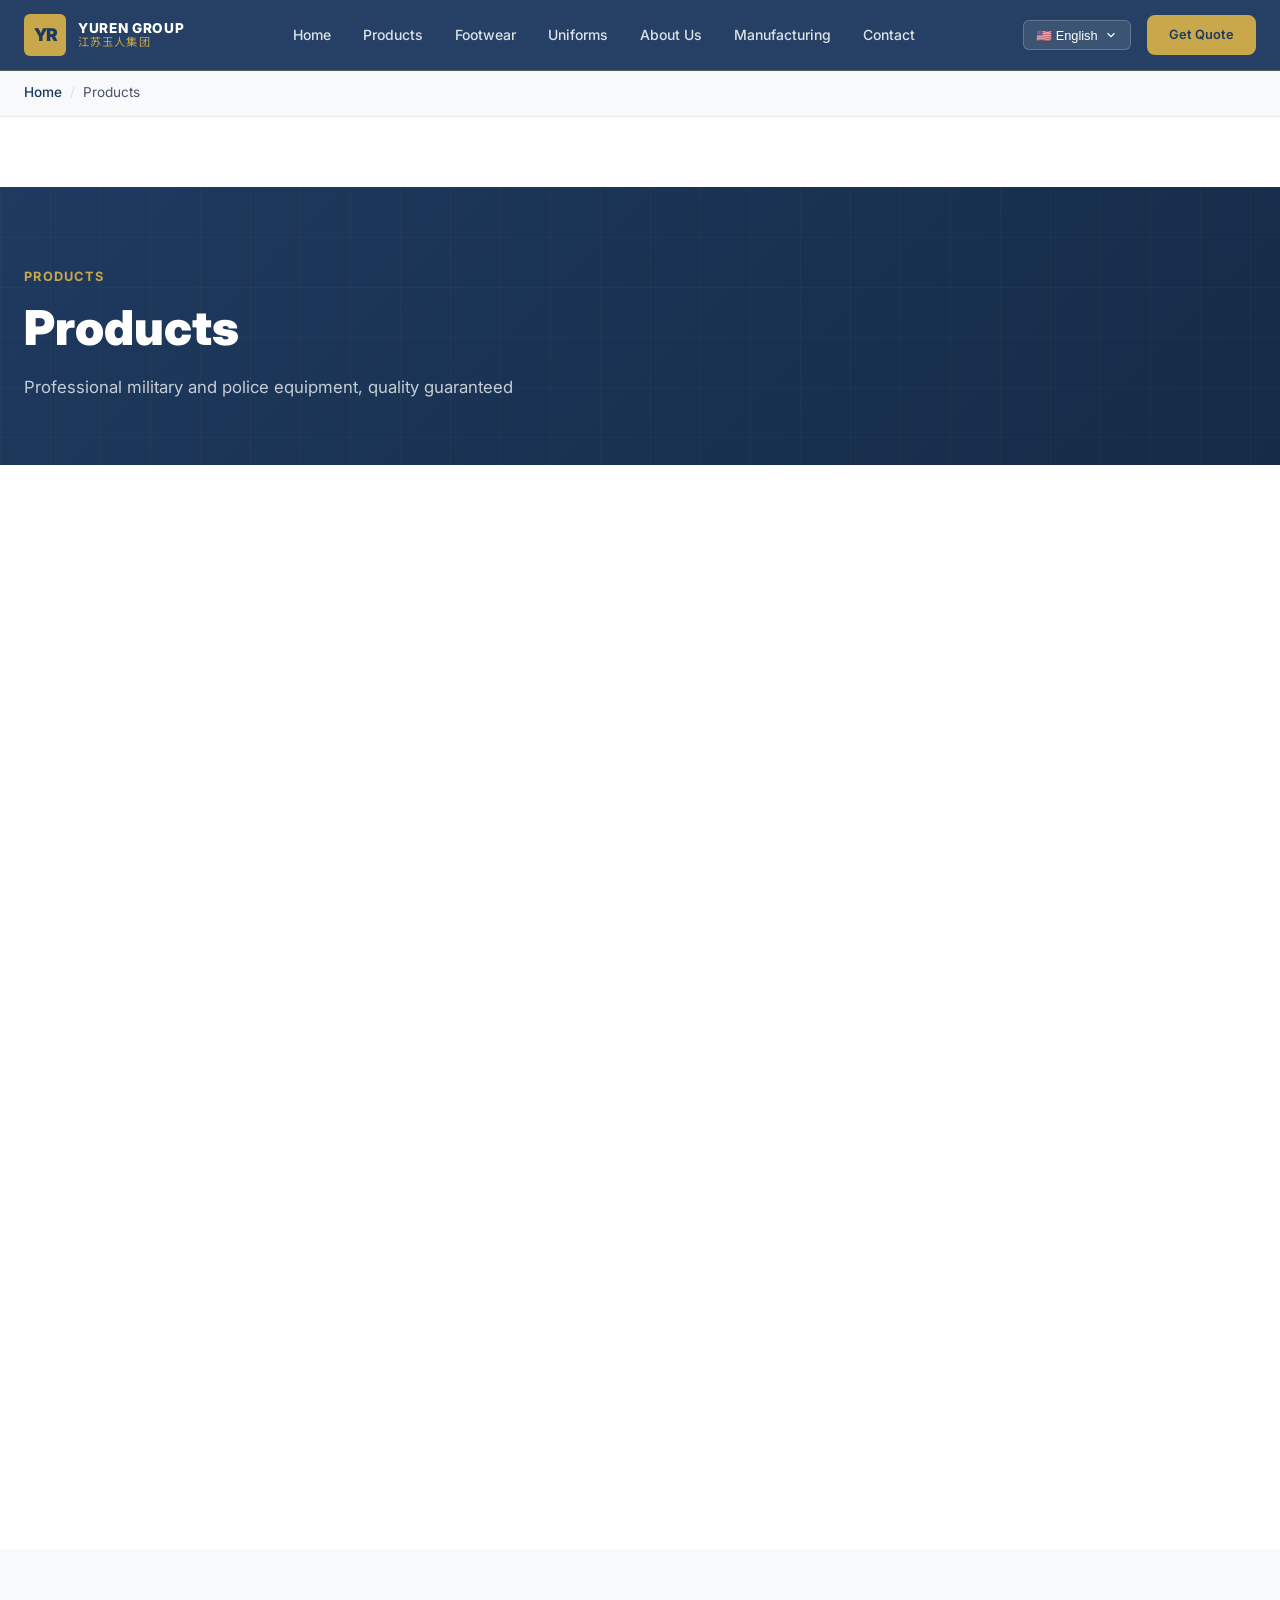
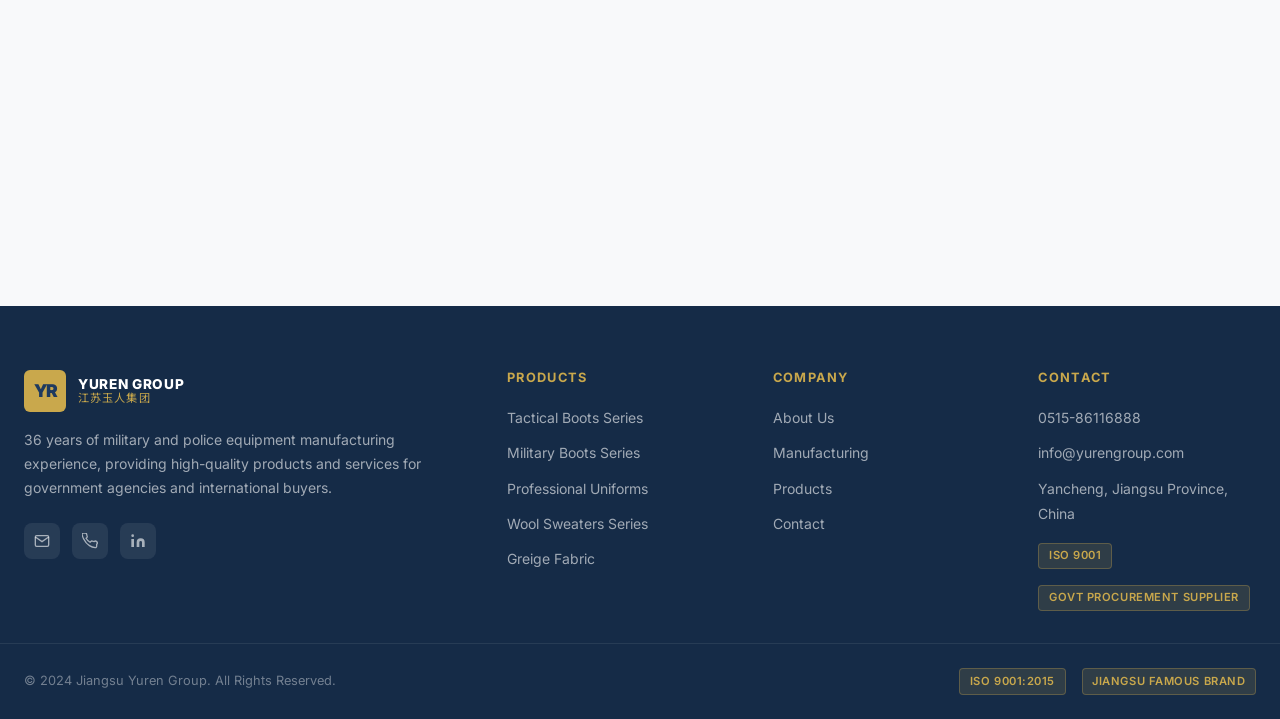
<file: products.html>
<!DOCTYPE html>
<html lang="en">
<head>
  <meta charset="UTF-8">
  <meta name="viewport" content="width=device-width, initial-scale=1.0">
  <meta name="description" content="Complete product catalog of Jiangsu Yuren Group - Tactical boots, military shoes, professional uniforms, wool knitwear, and technical fabric. Government procurement supplier.">
  <meta name="keywords" content="tactical boots, military shoes, uniform manufacturer, police uniform, China manufacturer, bulk order">
  <title data-page-title="products_page_title">Products | JIANGSU YUREN GROUP</title>
  <link rel="preconnect" href="https://fonts.googleapis.com">
  <link rel="preconnect" href="https://fonts.gstatic.com" crossorigin>
  <link href="https://fonts.googleapis.com/css2?family=Inter:wght@400;500;600;700;800;900&family=Noto+Sans+SC:wght@400;500;700;900&display=swap" rel="stylesheet">
  <link rel="stylesheet" href="styles.css">
</head>
<body>

<!-- NAVBAR -->
<nav id="navbar">
  <div class="nav-container">
    <a href="index.html" class="nav-logo">
      <div class="nav-logo-icon">YR</div>
      <div class="nav-logo-text">
        <span class="nav-logo-en">YUREN GROUP</span>
        <span class="nav-logo-cn">江苏玉人集团</span>
      </div>
    </a>
    <ul class="nav-links">
      <li><a href="index.html" data-i18n="nav_home">Home</a></li>
      <li><a href="products.html" data-i18n="nav_products">Products</a></li>
      <li><a href="shoes.html" data-i18n="nav_shoes">Footwear</a></li>
      <li><a href="uniforms.html" data-i18n="nav_uniforms">Uniforms</a></li>
      <li><a href="about.html" data-i18n="nav_about">About Us</a></li>
      <li><a href="manufacturing.html" data-i18n="nav_manufacturing">Manufacturing</a></li>
      <li><a href="contact.html" data-i18n="nav_contact">Contact</a></li>
    </ul>
    <div class="nav-right">
      <div class="lang-switcher">
        <button class="lang-btn" id="lang-btn">
          <span id="lang-btn-text">🇺🇸 English</span>
          <svg viewBox="0 0 24 24" fill="none" stroke="currentColor" stroke-width="2"><polyline points="6 9 12 15 18 9"></polyline></svg>
        </button>
        <div class="lang-dropdown" id="lang-dropdown">
          <a href="#" data-lang="zh">🇨🇳 中文</a>
          <a href="#" data-lang="en">🇺🇸 English</a>
          <a href="#" data-lang="ja">🇯🇵 日本語</a>
          <a href="#" data-lang="ko">🇰🇷 한국어</a>
          <a href="#" data-lang="fr">🇫🇷 Français</a>
          <a href="#" data-lang="de">🇩🇪 Deutsch</a>
          <a href="#" data-lang="es">🇪🇸 Español</a>
          <a href="#" data-lang="ru">🇷🇺 Русский</a>
        </div>
      </div>
      <a href="contact.html" class="btn btn-primary btn-sm" data-i18n="nav_get_quote">Get Quote</a>
    </div>
    <button class="mobile-menu-btn" id="mobile-menu-btn" aria-label="Menu">
      <span></span><span></span><span></span>
    </button>
  </div>
  <div class="mobile-nav" id="mobile-nav">
    <a href="index.html" data-i18n="nav_home">Home</a>
    <a href="products.html" data-i18n="nav_products">Products</a>
    <a href="shoes.html" data-i18n="nav_shoes">Footwear</a>
    <a href="uniforms.html" data-i18n="nav_uniforms">Uniforms</a>
    <a href="about.html" data-i18n="nav_about">About Us</a>
    <a href="manufacturing.html" data-i18n="nav_manufacturing">Manufacturing</a>
    <a href="contact.html" data-i18n="nav_contact">Contact</a>
  </div>
</nav>

<!-- BREADCRUMB -->
<div class="breadcrumb">
  <div class="breadcrumb-inner">
    <a href="index.html" data-i18n="nav_home">Home</a>
    <span class="breadcrumb-sep">/</span>
    <span data-i18n="nav_products">Products</span>
  </div>
</div>

<!-- PAGE HERO -->
<section class="page-hero">
  <div class="page-hero-content">
    <p class="page-hero-label" data-i18n="nav_products">Products</p>
    <h1 class="page-hero-title" data-i18n="products_page_title">Products</h1>
    <p class="page-hero-desc" data-i18n="products_page_subtitle">Full Range of Military & Police Equipment</p>
  </div>
</section>

<!-- PRODUCTS GRID -->
<section class="section">
  <div class="container">
    <div class="products-grid">
      <!-- Tactical Boots -->
      <a href="shoes-tactical.html" class="product-card reveal">
        <div class="product-card-image">
          <div class="product-card-image-placeholder">
            <svg width="48" height="48" viewBox="0 0 24 24" fill="none" stroke="currentColor" stroke-width="1.5"><path d="M3 17h18M5 17V9l4-4h6l4 4v8M9 17V9M15 17V9"/></svg>
          </div>
          <span class="product-card-badge" data-i18n="trust_supplier">Gov. Supplier</span>
        </div>
        <div class="product-card-body">
          <div class="product-card-category">Tactical Footwear</div>
          <h3 class="product-card-title" data-i18n="prod_tactical_boots">Tactical Boots</h3>
          <p class="product-card-desc" data-i18n="prod_tactical_boots_desc">Designed for high-intensity training. Anti-slip, durable, superior support. Available in Black, Brown, and Sand.</p>
          <div class="product-card-footer">
            <div class="color-swatches" style="margin:0">
              <div class="color-swatch color-swatch-black active" title="Black"></div>
              <div class="color-swatch color-swatch-brown" title="Brown"></div>
              <div class="color-swatch color-swatch-sand" title="Sand"></div>
            </div>
            <span class="product-card-link" data-i18n="prod_view_details">View Details →</span>
          </div>
        </div>
      </a>
      <!-- Military Boots -->
      <a href="shoes-military.html" class="product-card reveal animate-delay-1">
        <div class="product-card-image">
          <div class="product-card-image-placeholder">
            <svg width="48" height="48" viewBox="0 0 24 24" fill="none" stroke="currentColor" stroke-width="1.5"><path d="M3 17h18M5 17V9l4-4h6l4 4v8M9 17V9M15 17V9"/></svg>
          </div>
        </div>
        <div class="product-card-body">
          <div class="product-card-category">Military Footwear</div>
          <h3 class="product-card-title" data-i18n="prod_military_boots">Military Boots</h3>
          <p class="product-card-desc" data-i18n="prod_military_boots_desc">Camouflage pattern, military-grade standards. Suitable for field operations and daily military duties.</p>
          <div class="product-card-footer">
            <div class="color-swatches" style="margin:0">
              <div class="color-swatch color-swatch-camo active" title="Camouflage"></div>
            </div>
            <span class="product-card-link" data-i18n="prod_view_details">View Details →</span>
          </div>
        </div>
      </a>
      <!-- Uniforms -->
      <a href="uniforms.html" class="product-card reveal animate-delay-2">
        <div class="product-card-image">
          <div class="product-card-image-placeholder">
            <svg width="48" height="48" viewBox="0 0 24 24" fill="none" stroke="currentColor" stroke-width="1.5"><path d="M20.38 3.46L16 2a4 4 0 01-8 0L3.62 3.46a2 2 0 00-1.34 2.23l.58 3.57a1 1 0 00.99.84H6v10c0 1.1.9 2 2 2h8a2 2 0 002-2V10h2.15a1 1 0 00.99-.84l.58-3.57a2 2 0 00-1.34-2.23z"/></svg>
          </div>
          <span class="product-card-badge" style="background:var(--gold);color:var(--primary)">OEM/ODM</span>
        </div>
        <div class="product-card-body">
          <div class="product-card-category">Professional Wear</div>
          <h3 class="product-card-title" data-i18n="prod_uniforms">Professional Uniforms</h3>
          <p class="product-card-desc" data-i18n="prod_uniforms_desc">Police, judicial, and security uniforms. Premium fabric, professional cut, authoritative appearance.</p>
          <div class="product-card-footer">
            <span class="tag tag-gold">Custom Available</span>
            <span class="product-card-link" data-i18n="prod_view_details">View Details →</span>
          </div>
        </div>
      </a>
      <!-- Wool -->
      <a href="products.html" class="product-card reveal animate-delay-3">
        <div class="product-card-image">
          <div class="product-card-image-placeholder">
            <svg width="48" height="48" viewBox="0 0 24 24" fill="none" stroke="currentColor" stroke-width="1.5"><circle cx="12" cy="12" r="10"/><path d="M12 8v4l3 3"/></svg>
          </div>
        </div>
        <div class="product-card-body">
          <div class="product-card-category">Knitwear</div>
          <h3 class="product-card-title" data-i18n="prod_wool">Wool Knitwear</h3>
          <p class="product-card-desc" data-i18n="prod_wool_desc">High-quality wool material, warm and comfortable. Ideal for cold-weather professional wear.</p>
          <div class="product-card-footer">
            <span class="tag">Bulk Order</span>
            <span class="product-card-link" data-i18n="prod_view_details">View Details →</span>
          </div>
        </div>
      </a>
      <!-- Fabric -->
      <a href="products.html" class="product-card reveal">
        <div class="product-card-image">
          <div class="product-card-image-placeholder">
            <svg width="48" height="48" viewBox="0 0 24 24" fill="none" stroke="currentColor" stroke-width="1.5"><rect x="3" y="3" width="18" height="18" rx="2"/><path d="M3 9h18M3 15h18M9 3v18M15 3v18"/></svg>
          </div>
        </div>
        <div class="product-card-body">
          <div class="product-card-category">Raw Material</div>
          <h3 class="product-card-title" data-i18n="prod_fabric">Technical Fabric</h3>
          <p class="product-card-desc" data-i18n="prod_fabric_desc">Professional military-grade fabric meeting national standards. Custom specifications available for bulk orders.</p>
          <div class="product-card-footer">
            <span class="tag">ISO Standard</span>
            <span class="product-card-link" data-i18n="prod_view_details">View Details →</span>
          </div>
        </div>
      </a>
    </div>
  </div>
</section>

<!-- CTA -->
<section class="section section-alt">
  <div class="container" style="text-align:center;">
    <div class="reveal">
      <h2 class="section-title centered" data-i18n="contact_title">Contact Us</h2>
      <p class="section-subtitle" data-i18n="contact_subtitle">Welcome government procurement and international trade inquiries</p>
      <div style="display:flex;gap:1rem;justify-content:center;flex-wrap:wrap;margin-top:2rem;">
        <a href="contact.html" class="btn btn-primary btn-lg" data-i18n="nav_get_quote">Get Quote</a>
        <a href="tel:0515-86116888" class="btn btn-outline-primary btn-lg">0515-86116888</a>
      </div>
    </div>
  </div>
</section>

<!-- FOOTER -->
<footer>
  <div class="footer-main">
    <div>
      <a href="index.html" class="footer-brand-logo">
        <div class="nav-logo-icon">YR</div>
        <div class="nav-logo-text">
          <span class="nav-logo-en">YUREN GROUP</span>
          <span class="nav-logo-cn">江苏玉人集团</span>
        </div>
      </a>
      <p class="footer-brand-desc" data-i18n="footer_desc">36 years of military & police equipment manufacturing. Providing high-quality products and services to government agencies and international buyers.</p>
      <div class="footer-social">
        <a href="mailto:info@yurengroup.com" title="Email">
          <svg viewBox="0 0 24 24" fill="none" stroke="currentColor" stroke-width="2"><path d="M4 4h16c1.1 0 2 .9 2 2v12c0 1.1-.9 2-2 2H4c-1.1 0-2-.9-2-2V6c0-1.1.9-2 2-2z"/><polyline points="22,6 12,13 2,6"/></svg>
        </a>
        <a href="tel:0515-86116888" title="Phone">
          <svg viewBox="0 0 24 24" fill="none" stroke="currentColor" stroke-width="2"><path d="M22 16.92v3a2 2 0 01-2.18 2 19.79 19.79 0 01-8.63-3.07A19.5 19.5 0 013.07 9.81a19.79 19.79 0 01-3.07-8.67A2 2 0 012 .18h3a2 2 0 012 1.72c.127.96.361 1.903.7 2.81a2 2 0 01-.45 2.11L6.09 7.91a16 16 0 006 6l1.27-1.27a2 2 0 012.11-.45c.907.339 1.85.573 2.81.7A2 2 0 0122 16.92z"/></svg>
        </a>
        <a href="https://www.linkedin.com/company/yurengroup" title="LinkedIn" target="_blank" rel="noopener">
          <svg viewBox="0 0 24 24" fill="currentColor"><path d="M16 8a6 6 0 016 6v7h-4v-7a2 2 0 00-2-2 2 2 0 00-2 2v7h-4v-7a6 6 0 016-6zM2 9h4v12H2z"/><circle cx="4" cy="4" r="2"/></svg>
        </a>
      </div>
    </div>
    <div>
      <h4 class="footer-col-title" data-i18n="footer_products">Products</h4>
      <ul class="footer-links">
        <li><a href="shoes-tactical.html" data-i18n="prod_tactical_boots">Tactical Boots</a></li>
        <li><a href="shoes-military.html" data-i18n="prod_military_boots">Military Boots</a></li>
        <li><a href="uniforms.html" data-i18n="prod_uniforms">Professional Uniforms</a></li>
        <li><a href="products.html" data-i18n="prod_wool">Wool Knitwear</a></li>
        <li><a href="products.html" data-i18n="prod_fabric">Technical Fabric</a></li>
      </ul>
    </div>
    <div>
      <h4 class="footer-col-title" data-i18n="footer_company">Company</h4>
      <ul class="footer-links">
        <li><a href="about.html" data-i18n="nav_about">About Us</a></li>
        <li><a href="manufacturing.html" data-i18n="nav_manufacturing">Manufacturing</a></li>
        <li><a href="products.html" data-i18n="nav_products">Products</a></li>
        <li><a href="contact.html" data-i18n="nav_contact">Contact</a></li>
      </ul>
    </div>
    <div>
      <h4 class="footer-col-title" data-i18n="footer_contact">Contact</h4>
      <ul class="footer-links">
        <li><a href="tel:0515-86116888">0515-86116888</a></li>
        <li><a href="mailto:info@yurengroup.com">info@yurengroup.com</a></li>
        <li><a href="contact.html" data-i18n="contact_address_val">Yancheng, Jiangsu, China</a></li>
      </ul>
      <div class="footer-certs" style="margin-top:1rem;">
        <span class="footer-cert-badge">ISO 9001</span>
        <span class="footer-cert-badge" data-i18n="trust_supplier">Gov. Supplier</span>
      </div>
    </div>
  </div>
  <div class="footer-bottom">
    <div class="footer-bottom-inner">
      <span data-i18n="footer_copyright">© 2024 Jiangsu Yuren Group. All Rights Reserved.</span>
      <div class="footer-certs">
        <span class="footer-cert-badge">ISO 9001:2015</span>
        <span class="footer-cert-badge" data-i18n="trust_brand">Jiangsu Famous Brand</span>
      </div>
    </div>
  </div>
</footer>

<button id="scroll-top" aria-label="Back to top">
  <svg viewBox="0 0 24 24" fill="none" stroke="currentColor" stroke-width="2"><polyline points="18 15 12 9 6 15"></polyline></svg>
</button>

<script src="main.js"></script>
</body>
</html>
</file>
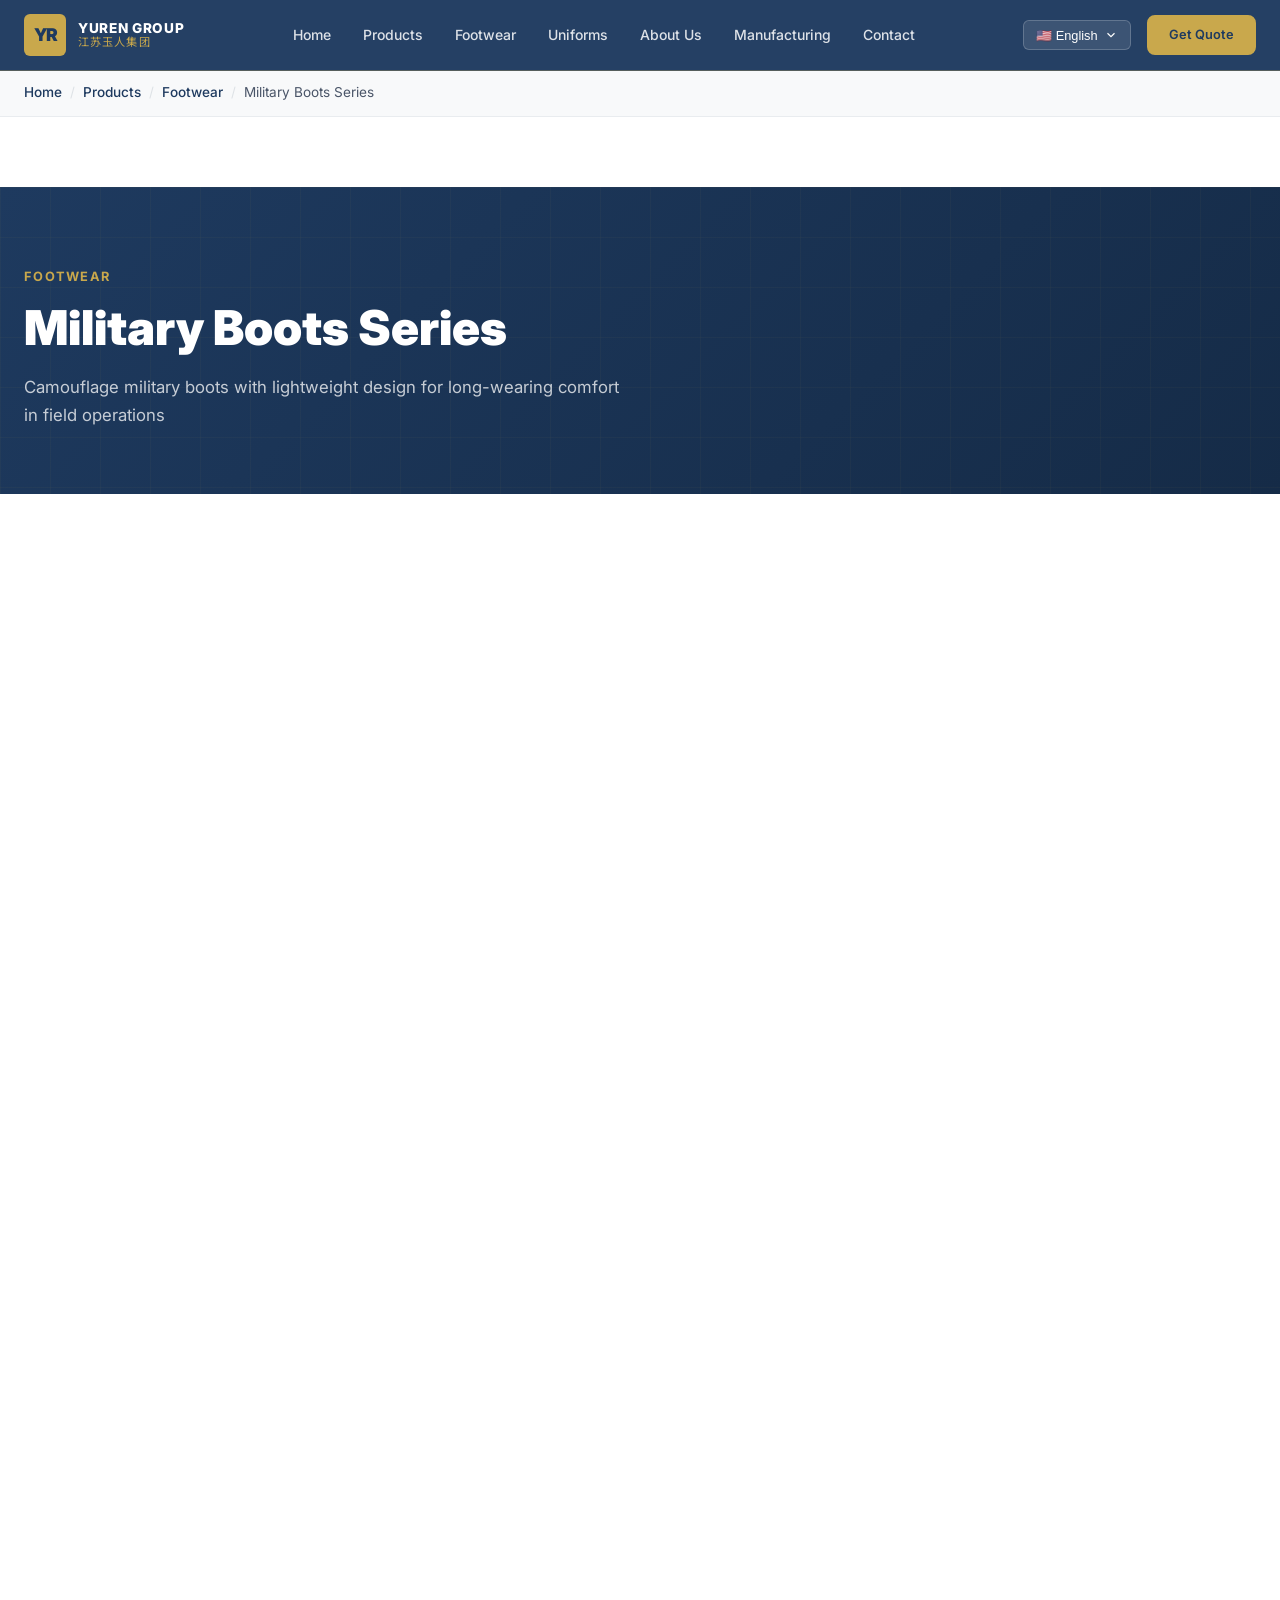
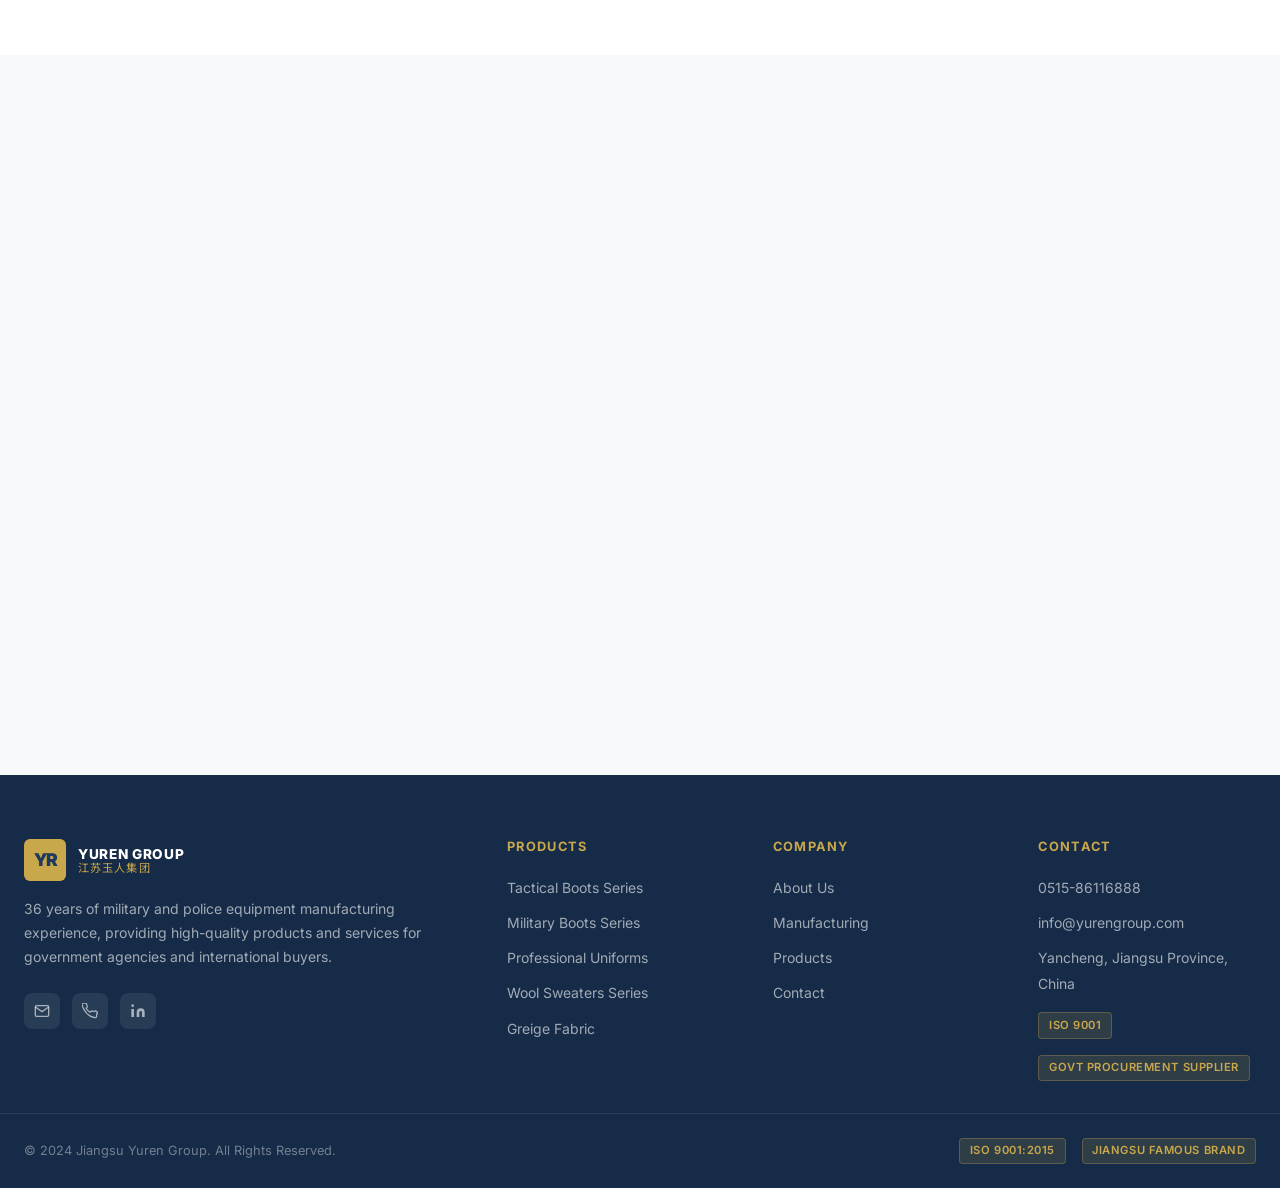
<file: shoes-military.html>
<!DOCTYPE html>
<html lang="en">
<head>
  <meta charset="UTF-8">
  <meta name="viewport" content="width=device-width, initial-scale=1.0">
  <meta name="description" content="Military boots by Jiangsu Yuren Group. Camouflage military-grade boots for field operations. Government procurement supplier since 1990.">
  <meta name="keywords" content="military boots, army boots, camouflage boots, military footwear, China military boots manufacturer">
  <title data-page-title="shoes_military_title">Military Boots | JIANGSU YUREN GROUP</title>
  <link rel="preconnect" href="https://fonts.googleapis.com">
  <link rel="preconnect" href="https://fonts.gstatic.com" crossorigin>
  <link href="https://fonts.googleapis.com/css2?family=Inter:wght@400;500;600;700;800;900&family=Noto+Sans+SC:wght@400;500;700;900&display=swap" rel="stylesheet">
  <link rel="stylesheet" href="styles.css">
</head>
<body>

<!-- NAVBAR -->
<nav id="navbar">
  <div class="nav-container">
    <a href="index.html" class="nav-logo">
      <div class="nav-logo-icon">YR</div>
      <div class="nav-logo-text">
        <span class="nav-logo-en">YUREN GROUP</span>
        <span class="nav-logo-cn">江苏玉人集团</span>
      </div>
    </a>
    <ul class="nav-links">
      <li><a href="index.html" data-i18n="nav_home">Home</a></li>
      <li><a href="products.html" data-i18n="nav_products">Products</a></li>
      <li><a href="shoes.html" data-i18n="nav_shoes">Footwear</a></li>
      <li><a href="uniforms.html" data-i18n="nav_uniforms">Uniforms</a></li>
      <li><a href="about.html" data-i18n="nav_about">About Us</a></li>
      <li><a href="manufacturing.html" data-i18n="nav_manufacturing">Manufacturing</a></li>
      <li><a href="contact.html" data-i18n="nav_contact">Contact</a></li>
    </ul>
    <div class="nav-right">
      <div class="lang-switcher">
        <button class="lang-btn" id="lang-btn">
          <span id="lang-btn-text">🇺🇸 English</span>
          <svg viewBox="0 0 24 24" fill="none" stroke="currentColor" stroke-width="2"><polyline points="6 9 12 15 18 9"></polyline></svg>
        </button>
        <div class="lang-dropdown" id="lang-dropdown">
          <a href="#" data-lang="zh">🇨🇳 中文</a>
          <a href="#" data-lang="en">🇺🇸 English</a>
          <a href="#" data-lang="ja">🇯🇵 日本語</a>
          <a href="#" data-lang="ko">🇰🇷 한국어</a>
          <a href="#" data-lang="fr">🇫🇷 Français</a>
          <a href="#" data-lang="de">🇩🇪 Deutsch</a>
          <a href="#" data-lang="es">🇪🇸 Español</a>
          <a href="#" data-lang="ru">🇷🇺 Русский</a>
        </div>
      </div>
      <a href="contact.html" class="btn btn-primary btn-sm" data-i18n="nav_get_quote">Get Quote</a>
    </div>
    <button class="mobile-menu-btn" id="mobile-menu-btn" aria-label="Menu">
      <span></span><span></span><span></span>
    </button>
  </div>
  <div class="mobile-nav" id="mobile-nav">
    <a href="index.html" data-i18n="nav_home">Home</a>
    <a href="products.html" data-i18n="nav_products">Products</a>
    <a href="shoes.html" data-i18n="nav_shoes">Footwear</a>
    <a href="uniforms.html" data-i18n="nav_uniforms">Uniforms</a>
    <a href="about.html" data-i18n="nav_about">About Us</a>
    <a href="manufacturing.html" data-i18n="nav_manufacturing">Manufacturing</a>
    <a href="contact.html" data-i18n="nav_contact">Contact</a>
  </div>
</nav>

<!-- BREADCRUMB -->
<div class="breadcrumb">
  <div class="breadcrumb-inner">
    <a href="index.html" data-i18n="nav_home">Home</a>
    <span class="breadcrumb-sep">/</span>
    <a href="products.html" data-i18n="nav_products">Products</a>
    <span class="breadcrumb-sep">/</span>
    <a href="shoes.html" data-i18n="nav_shoes">Footwear</a>
    <span class="breadcrumb-sep">/</span>
    <span data-i18n="shoes_military_title">Military Boots</span>
  </div>
</div>

<!-- PAGE HERO -->
<section class="page-hero">
  <div class="page-hero-content">
    <p class="page-hero-label" data-i18n="nav_shoes">Footwear</p>
    <h1 class="page-hero-title" data-i18n="shoes_military_title">Military Boots</h1>
    <p class="page-hero-desc" data-i18n="prod_military_boots_desc">Camouflage pattern, military-grade standards. Suitable for field operations and daily military duties.</p>
  </div>
</section>

<!-- PRODUCT DETAIL -->
<section class="section">
  <div class="container">
    <div class="product-detail-grid">
      <!-- Gallery -->
      <div class="product-gallery reveal">
        <div class="product-main-image">
          <div class="product-card-image-placeholder" style="width:100%;height:100%;background:linear-gradient(135deg,#4a5240,#3d4a30);">
            <div style="text-align:center;color:rgba(255,255,255,0.3);display:flex;flex-direction:column;align-items:center;gap:0.5rem;">
              <svg width="64" height="64" viewBox="0 0 24 24" fill="none" stroke="currentColor" stroke-width="1"><path d="M3 17h18M5 17V9l4-4h6l4 4v8M9 17V9M15 17V9"/></svg>
              <span style="font-size:0.85rem;">Military Boot - Camouflage</span>
            </div>
          </div>
        </div>
        <div class="product-thumbnails">
          <div class="product-thumb active">
            <div style="width:100%;height:100%;background:linear-gradient(135deg,#4a5240 25%,#6b7a5a 25%,#6b7a5a 50%,#3d4a30 50%,#3d4a30 75%,#8a9070 75%);display:flex;align-items:center;justify-content:center;color:rgba(255,255,255,0.5);font-size:0.6rem;">Camo</div>
          </div>
        </div>
      </div>

      <!-- Product Info -->
      <div class="reveal animate-delay-1">
        <div style="display:flex;align-items:center;gap:0.5rem;margin-bottom:0.75rem;">
          <span class="product-card-badge" data-i18n="trust_supplier">Gov. Supplier</span>
          <span class="tag" data-i18n="trust_iso">ISO Certified</span>
        </div>
        <h1 class="product-info-title" data-i18n="shoes_military_title">Military Boots</h1>
        <p class="product-info-subtitle">Camouflage Military Boots | YUREN-M Series</p>

        <!-- Color selection -->
        <div style="margin-bottom:1.5rem;">
          <p style="font-size:0.85rem;font-weight:600;color:var(--primary);margin-bottom:0.75rem;" data-i18n="colors_available">Available Colors</p>
          <div class="color-swatches">
            <div class="color-swatch color-swatch-camo active" title="Camouflage" style="width:48px;height:48px;"></div>
          </div>
          <p style="font-size:0.85rem;color:var(--text-secondary);margin-top:0.5rem;">Camouflage (Standard Military Pattern)</p>
        </div>

        <!-- Specifications -->
        <div class="product-specs">
          <h3 style="font-size:0.9rem;font-weight:700;color:var(--primary);margin-bottom:0.75rem;" data-i18n="specifications">Specifications</h3>
          <div class="product-spec-row">
            <span class="product-spec-key">Upper Material</span>
            <span class="product-spec-val">Full-grain Leather + Ripstop Canvas</span>
          </div>
          <div class="product-spec-row">
            <span class="product-spec-key">Sole</span>
            <span class="product-spec-val">Vulcanized Rubber Outsole</span>
          </div>
          <div class="product-spec-row">
            <span class="product-spec-key">Pattern</span>
            <span class="product-spec-val">Standard Military Camouflage</span>
          </div>
          <div class="product-spec-row">
            <span class="product-spec-key">Sizes</span>
            <span class="product-spec-val">EU 36–48 (Custom sizes available)</span>
          </div>
          <div class="product-spec-row">
            <span class="product-spec-key">Height</span>
            <span class="product-spec-val">High-cut Design</span>
          </div>
          <div class="product-spec-row">
            <span class="product-spec-key">Certification</span>
            <span class="product-spec-val">ISO 9001, Military Standards GB</span>
          </div>
          <div class="product-spec-row">
            <span class="product-spec-key">MOQ</span>
            <span class="product-spec-val">500 Pairs</span>
          </div>
        </div>

        <!-- Features -->
        <div style="margin-bottom:1.5rem;">
          <h3 style="font-size:0.9rem;font-weight:700;color:var(--primary);margin-bottom:0.75rem;" data-i18n="features">Features</h3>
          <div style="display:grid;grid-template-columns:1fr 1fr;gap:0.5rem;">
            <div style="display:flex;align-items:center;gap:0.5rem;font-size:0.85rem;color:var(--text-secondary);">
              <svg width="14" height="14" viewBox="0 0 24 24" fill="none" stroke="var(--gold)" stroke-width="3"><polyline points="20 6 9 17 4 12"/></svg>
              Military-grade camo pattern
            </div>
            <div style="display:flex;align-items:center;gap:0.5rem;font-size:0.85rem;color:var(--text-secondary);">
              <svg width="14" height="14" viewBox="0 0 24 24" fill="none" stroke="var(--gold)" stroke-width="3"><polyline points="20 6 9 17 4 12"/></svg>
              Full-grain leather upper
            </div>
            <div style="display:flex;align-items:center;gap:0.5rem;font-size:0.85rem;color:var(--text-secondary);">
              <svg width="14" height="14" viewBox="0 0 24 24" fill="none" stroke="var(--gold)" stroke-width="3"><polyline points="20 6 9 17 4 12"/></svg>
              Vulcanized rubber sole
            </div>
            <div style="display:flex;align-items:center;gap:0.5rem;font-size:0.85rem;color:var(--text-secondary);">
              <svg width="14" height="14" viewBox="0 0 24 24" fill="none" stroke="var(--gold)" stroke-width="3"><polyline points="20 6 9 17 4 12"/></svg>
              Ankle protection
            </div>
            <div style="display:flex;align-items:center;gap:0.5rem;font-size:0.85rem;color:var(--text-secondary);">
              <svg width="14" height="14" viewBox="0 0 24 24" fill="none" stroke="var(--gold)" stroke-width="3"><polyline points="20 6 9 17 4 12"/></svg>
              Desert & jungle variants
            </div>
            <div style="display:flex;align-items:center;gap:0.5rem;font-size:0.85rem;color:var(--text-secondary);">
              <svg width="14" height="14" viewBox="0 0 24 24" fill="none" stroke="var(--gold)" stroke-width="3"><polyline points="20 6 9 17 4 12"/></svg>
              Reinforced toe cap
            </div>
          </div>
        </div>

        <!-- Applications -->
        <div style="margin-bottom:1.5rem;">
          <h3 style="font-size:0.9rem;font-weight:700;color:var(--primary);margin-bottom:0.75rem;" data-i18n="applications">Applications</h3>
          <div style="display:flex;gap:0.5rem;flex-wrap:wrap;">
            <span class="tag">Field Operations</span>
            <span class="tag">Military Training</span>
            <span class="tag">Combat Duty</span>
            <span class="tag">Border Patrol</span>
            <span class="tag">Peacekeeping</span>
          </div>
        </div>

        <div style="display:flex;gap:1rem;flex-wrap:wrap;">
          <a href="contact.html" class="btn btn-primary btn-lg" style="flex:1;justify-content:center;" data-i18n="get_quote">Get Quote</a>
          <a href="shoes-tactical.html" class="btn btn-outline-primary btn-lg" data-i18n="shoes_tactical_title">Tactical Boots</a>
        </div>
      </div>
    </div>
  </div>
</section>

<!-- RELATED PRODUCTS -->
<section class="section section-alt">
  <div class="container">
    <div class="section-header reveal">
      <h2 class="section-title centered" data-i18n="related_products">Related Products</h2>
    </div>
    <div class="products-grid">
      <a href="shoes-tactical.html" class="product-card reveal">
        <div class="product-card-image">
          <div class="product-card-image-placeholder">
            <svg width="48" height="48" viewBox="0 0 24 24" fill="none" stroke="currentColor" stroke-width="1.5"><path d="M3 17h18M5 17V9l4-4h6l4 4v8M9 17V9M15 17V9"/></svg>
          </div>
          <span class="product-card-badge" data-i18n="trust_supplier">Gov. Supplier</span>
        </div>
        <div class="product-card-body">
          <div class="product-card-category">Tactical Footwear</div>
          <h3 class="product-card-title" data-i18n="prod_tactical_boots">Tactical Boots</h3>
          <p class="product-card-desc" data-i18n="prod_tactical_boots_desc">High-intensity training boots. Black, Brown, Sand.</p>
          <div class="product-card-footer">
            <div class="color-swatches" style="margin:0">
              <div class="color-swatch color-swatch-black active" title="Black"></div>
              <div class="color-swatch color-swatch-brown" title="Brown"></div>
              <div class="color-swatch color-swatch-sand" title="Sand"></div>
            </div>
            <span class="product-card-link" data-i18n="prod_view_details">View Details →</span>
          </div>
        </div>
      </a>
      <a href="uniforms.html" class="product-card reveal animate-delay-1">
        <div class="product-card-image">
          <div class="product-card-image-placeholder">
            <svg width="48" height="48" viewBox="0 0 24 24" fill="none" stroke="currentColor" stroke-width="1.5"><path d="M20.38 3.46L16 2a4 4 0 01-8 0L3.62 3.46a2 2 0 00-1.34 2.23l.58 3.57a1 1 0 00.99.84H6v10c0 1.1.9 2 2 2h8a2 2 0 002-2V10h2.15a1 1 0 00.99-.84l.58-3.57a2 2 0 00-1.34-2.23z"/></svg>
          </div>
        </div>
        <div class="product-card-body">
          <div class="product-card-category">Professional Wear</div>
          <h3 class="product-card-title" data-i18n="prod_uniforms">Professional Uniforms</h3>
          <p class="product-card-desc" data-i18n="prod_uniforms_desc">Police, judicial, and security uniforms.</p>
          <div class="product-card-footer">
            <span class="product-card-link" data-i18n="prod_view_details">View Details →</span>
          </div>
        </div>
      </a>
      <a href="products.html" class="product-card reveal animate-delay-2">
        <div class="product-card-image">
          <div class="product-card-image-placeholder">
            <svg width="48" height="48" viewBox="0 0 24 24" fill="none" stroke="currentColor" stroke-width="1.5"><rect x="3" y="3" width="18" height="18" rx="2"/><path d="M3 9h18M3 15h18M9 3v18M15 3v18"/></svg>
          </div>
        </div>
        <div class="product-card-body">
          <div class="product-card-category">Raw Material</div>
          <h3 class="product-card-title" data-i18n="prod_fabric">Technical Fabric</h3>
          <p class="product-card-desc" data-i18n="prod_fabric_desc">Military-grade fabric, national standards.</p>
          <div class="product-card-footer">
            <span class="product-card-link" data-i18n="prod_view_details">View Details →</span>
          </div>
        </div>
      </a>
    </div>
  </div>
</section>

<!-- FOOTER -->
<footer>
  <div class="footer-main">
    <div>
      <a href="index.html" class="footer-brand-logo">
        <div class="nav-logo-icon">YR</div>
        <div class="nav-logo-text">
          <span class="nav-logo-en">YUREN GROUP</span>
          <span class="nav-logo-cn">江苏玉人集团</span>
        </div>
      </a>
      <p class="footer-brand-desc" data-i18n="footer_desc">36 years of military & police equipment manufacturing. Providing high-quality products and services to government agencies and international buyers.</p>
      <div class="footer-social">
        <a href="mailto:info@yurengroup.com" title="Email">
          <svg viewBox="0 0 24 24" fill="none" stroke="currentColor" stroke-width="2"><path d="M4 4h16c1.1 0 2 .9 2 2v12c0 1.1-.9 2-2 2H4c-1.1 0-2-.9-2-2V6c0-1.1.9-2 2-2z"/><polyline points="22,6 12,13 2,6"/></svg>
        </a>
        <a href="tel:0515-86116888" title="Phone">
          <svg viewBox="0 0 24 24" fill="none" stroke="currentColor" stroke-width="2"><path d="M22 16.92v3a2 2 0 01-2.18 2 19.79 19.79 0 01-8.63-3.07A19.5 19.5 0 013.07 9.81a19.79 19.79 0 01-3.07-8.67A2 2 0 012 .18h3a2 2 0 012 1.72c.127.96.361 1.903.7 2.81a2 2 0 01-.45 2.11L6.09 7.91a16 16 0 006 6l1.27-1.27a2 2 0 012.11-.45c.907.339 1.85.573 2.81.7A2 2 0 0122 16.92z"/></svg>
        </a>
        <a href="https://www.linkedin.com/company/yurengroup" title="LinkedIn" target="_blank" rel="noopener">
          <svg viewBox="0 0 24 24" fill="currentColor"><path d="M16 8a6 6 0 016 6v7h-4v-7a2 2 0 00-2-2 2 2 0 00-2 2v7h-4v-7a6 6 0 016-6zM2 9h4v12H2z"/><circle cx="4" cy="4" r="2"/></svg>
        </a>
      </div>
    </div>
    <div>
      <h4 class="footer-col-title" data-i18n="footer_products">Products</h4>
      <ul class="footer-links">
        <li><a href="shoes-tactical.html" data-i18n="prod_tactical_boots">Tactical Boots</a></li>
        <li><a href="shoes-military.html" data-i18n="prod_military_boots">Military Boots</a></li>
        <li><a href="uniforms.html" data-i18n="prod_uniforms">Professional Uniforms</a></li>
        <li><a href="products.html" data-i18n="prod_wool">Wool Knitwear</a></li>
        <li><a href="products.html" data-i18n="prod_fabric">Technical Fabric</a></li>
      </ul>
    </div>
    <div>
      <h4 class="footer-col-title" data-i18n="footer_company">Company</h4>
      <ul class="footer-links">
        <li><a href="about.html" data-i18n="nav_about">About Us</a></li>
        <li><a href="manufacturing.html" data-i18n="nav_manufacturing">Manufacturing</a></li>
        <li><a href="products.html" data-i18n="nav_products">Products</a></li>
        <li><a href="contact.html" data-i18n="nav_contact">Contact</a></li>
      </ul>
    </div>
    <div>
      <h4 class="footer-col-title" data-i18n="footer_contact">Contact</h4>
      <ul class="footer-links">
        <li><a href="tel:0515-86116888">0515-86116888</a></li>
        <li><a href="mailto:info@yurengroup.com">info@yurengroup.com</a></li>
        <li><a href="contact.html" data-i18n="contact_address_val">Yancheng, Jiangsu, China</a></li>
      </ul>
      <div class="footer-certs" style="margin-top:1rem;">
        <span class="footer-cert-badge">ISO 9001</span>
        <span class="footer-cert-badge" data-i18n="trust_supplier">Gov. Supplier</span>
      </div>
    </div>
  </div>
  <div class="footer-bottom">
    <div class="footer-bottom-inner">
      <span data-i18n="footer_copyright">© 2024 Jiangsu Yuren Group. All Rights Reserved.</span>
      <div class="footer-certs">
        <span class="footer-cert-badge">ISO 9001:2015</span>
        <span class="footer-cert-badge" data-i18n="trust_brand">Jiangsu Famous Brand</span>
      </div>
    </div>
  </div>
</footer>

<button id="scroll-top" aria-label="Back to top">
  <svg viewBox="0 0 24 24" fill="none" stroke="currentColor" stroke-width="2"><polyline points="18 15 12 9 6 15"></polyline></svg>
</button>

<script src="main.js"></script>
</body>
</html>
</file>
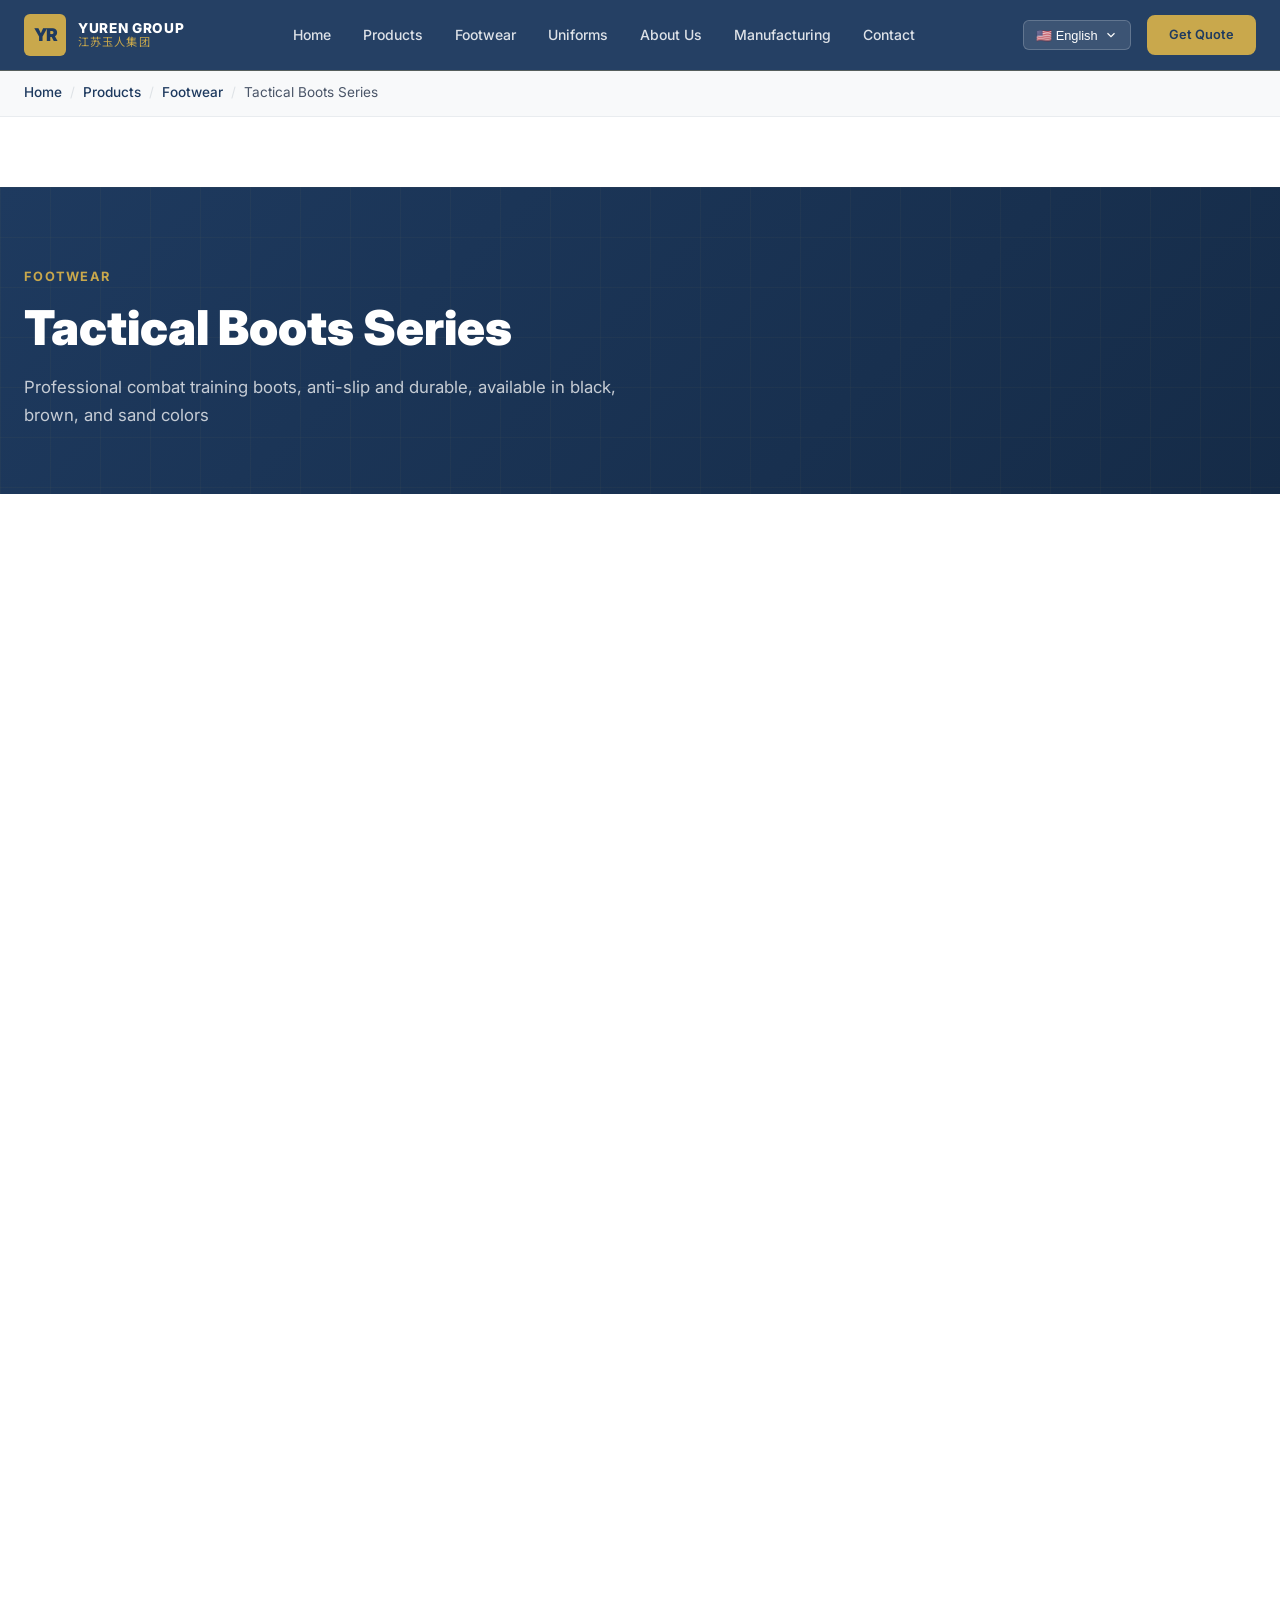
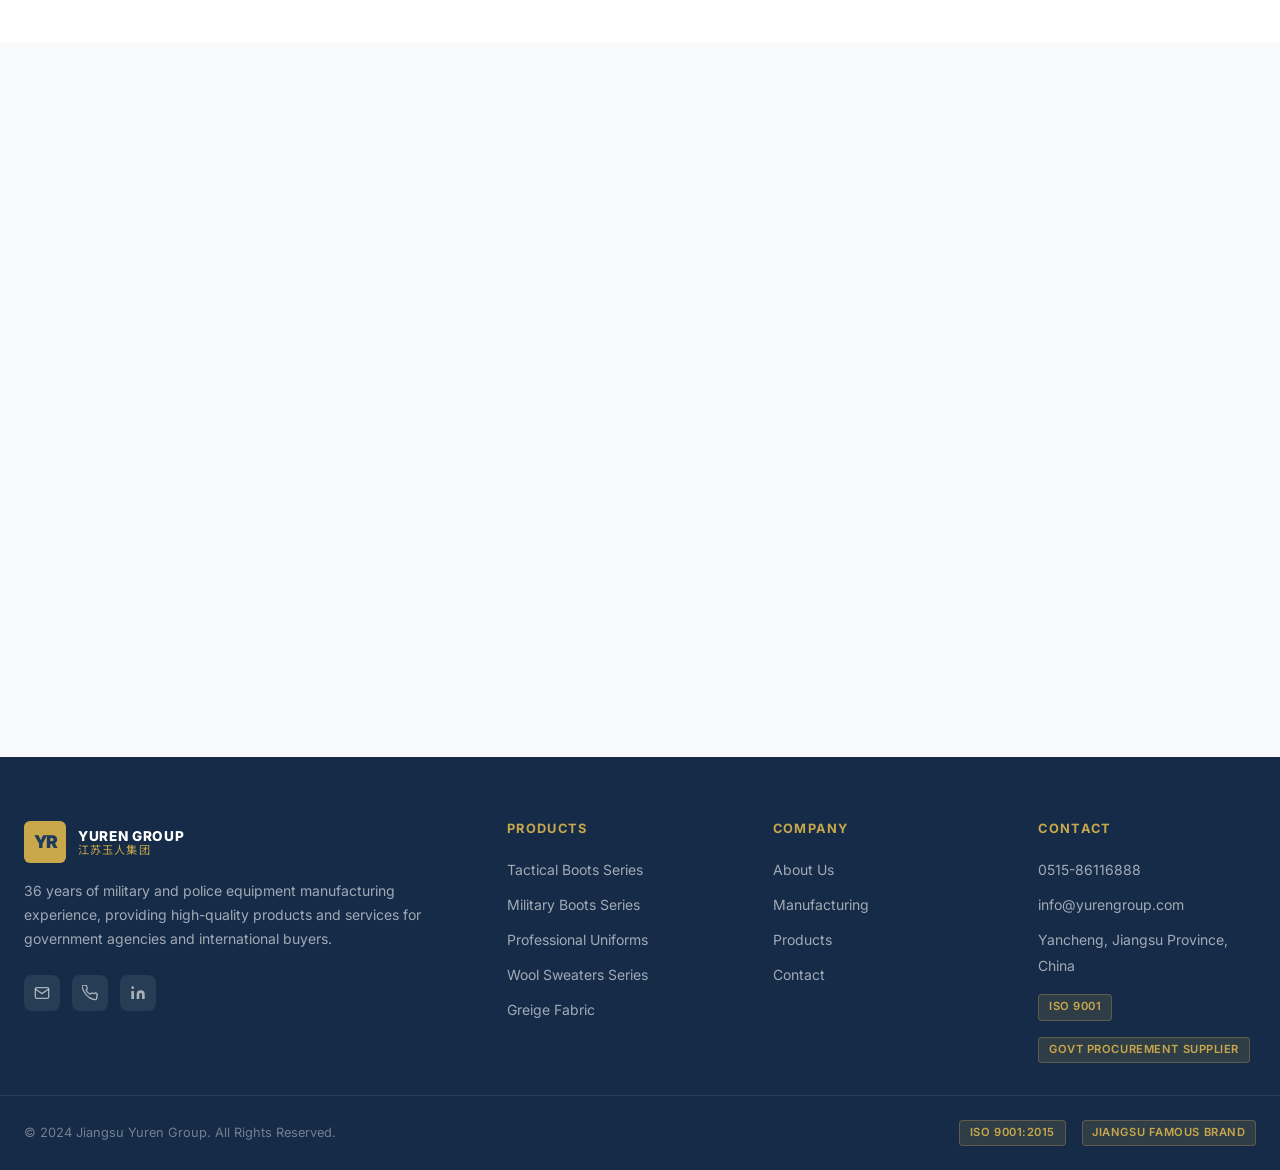
<file: shoes-tactical.html>
<!DOCTYPE html>
<html lang="en">
<head>
  <meta charset="UTF-8">
  <meta name="viewport" content="width=device-width, initial-scale=1.0">
  <meta name="description" content="Professional tactical boots by Jiangsu Yuren Group. High-intensity training boots with anti-slip, durable design. Available in Black, Brown, and Sand. Government procurement supplier.">
  <meta name="keywords" content="tactical boots, police boots, training boots, anti-slip boots, military footwear, China tactical boots manufacturer">
  <title data-page-title="shoes_tactical_title">Tactical Boots | JIANGSU YUREN GROUP</title>
  <link rel="preconnect" href="https://fonts.googleapis.com">
  <link rel="preconnect" href="https://fonts.gstatic.com" crossorigin>
  <link href="https://fonts.googleapis.com/css2?family=Inter:wght@400;500;600;700;800;900&family=Noto+Sans+SC:wght@400;500;700;900&display=swap" rel="stylesheet">
  <link rel="stylesheet" href="styles.css">
</head>
<body>

<!-- NAVBAR -->
<nav id="navbar">
  <div class="nav-container">
    <a href="index.html" class="nav-logo">
      <div class="nav-logo-icon">YR</div>
      <div class="nav-logo-text">
        <span class="nav-logo-en">YUREN GROUP</span>
        <span class="nav-logo-cn">江苏玉人集团</span>
      </div>
    </a>
    <ul class="nav-links">
      <li><a href="index.html" data-i18n="nav_home">Home</a></li>
      <li><a href="products.html" data-i18n="nav_products">Products</a></li>
      <li><a href="shoes.html" data-i18n="nav_shoes">Footwear</a></li>
      <li><a href="uniforms.html" data-i18n="nav_uniforms">Uniforms</a></li>
      <li><a href="about.html" data-i18n="nav_about">About Us</a></li>
      <li><a href="manufacturing.html" data-i18n="nav_manufacturing">Manufacturing</a></li>
      <li><a href="contact.html" data-i18n="nav_contact">Contact</a></li>
    </ul>
    <div class="nav-right">
      <div class="lang-switcher">
        <button class="lang-btn" id="lang-btn">
          <span id="lang-btn-text">🇺🇸 English</span>
          <svg viewBox="0 0 24 24" fill="none" stroke="currentColor" stroke-width="2"><polyline points="6 9 12 15 18 9"></polyline></svg>
        </button>
        <div class="lang-dropdown" id="lang-dropdown">
          <a href="#" data-lang="zh">🇨🇳 中文</a>
          <a href="#" data-lang="en">🇺🇸 English</a>
          <a href="#" data-lang="ja">🇯🇵 日本語</a>
          <a href="#" data-lang="ko">🇰🇷 한국어</a>
          <a href="#" data-lang="fr">🇫🇷 Français</a>
          <a href="#" data-lang="de">🇩🇪 Deutsch</a>
          <a href="#" data-lang="es">🇪🇸 Español</a>
          <a href="#" data-lang="ru">🇷🇺 Русский</a>
        </div>
      </div>
      <a href="contact.html" class="btn btn-primary btn-sm" data-i18n="nav_get_quote">Get Quote</a>
    </div>
    <button class="mobile-menu-btn" id="mobile-menu-btn" aria-label="Menu">
      <span></span><span></span><span></span>
    </button>
  </div>
  <div class="mobile-nav" id="mobile-nav">
    <a href="index.html" data-i18n="nav_home">Home</a>
    <a href="products.html" data-i18n="nav_products">Products</a>
    <a href="shoes.html" data-i18n="nav_shoes">Footwear</a>
    <a href="uniforms.html" data-i18n="nav_uniforms">Uniforms</a>
    <a href="about.html" data-i18n="nav_about">About Us</a>
    <a href="manufacturing.html" data-i18n="nav_manufacturing">Manufacturing</a>
    <a href="contact.html" data-i18n="nav_contact">Contact</a>
  </div>
</nav>

<!-- BREADCRUMB -->
<div class="breadcrumb">
  <div class="breadcrumb-inner">
    <a href="index.html" data-i18n="nav_home">Home</a>
    <span class="breadcrumb-sep">/</span>
    <a href="products.html" data-i18n="nav_products">Products</a>
    <span class="breadcrumb-sep">/</span>
    <a href="shoes.html" data-i18n="nav_shoes">Footwear</a>
    <span class="breadcrumb-sep">/</span>
    <span data-i18n="shoes_tactical_title">Tactical Boots</span>
  </div>
</div>

<!-- PAGE HERO -->
<section class="page-hero">
  <div class="page-hero-content">
    <p class="page-hero-label" data-i18n="nav_shoes">Footwear</p>
    <h1 class="page-hero-title" data-i18n="shoes_tactical_title">Tactical Boots</h1>
    <p class="page-hero-desc" data-i18n="prod_tactical_boots_desc">Designed for high-intensity training. Anti-slip, durable, superior support. Available in Black, Brown, and Sand.</p>
  </div>
</section>

<!-- PRODUCT DETAIL -->
<section class="section">
  <div class="container">
    <div class="product-detail-grid">
      <!-- Gallery -->
      <div class="product-gallery reveal">
        <div class="product-main-image" id="main-image">
          <div class="product-card-image-placeholder" style="width:100%;height:100%;background:linear-gradient(135deg,#2a2a2a,#1a1a1a);">
            <div style="text-align:center;color:rgba(255,255,255,0.3);display:flex;flex-direction:column;align-items:center;gap:0.5rem;">
              <svg width="64" height="64" viewBox="0 0 24 24" fill="none" stroke="currentColor" stroke-width="1"><path d="M3 17h18M5 17V9l4-4h6l4 4v8M9 17V9M15 17V9"/></svg>
              <span style="font-size:0.85rem;">Tactical Boot - Black</span>
            </div>
          </div>
        </div>
        <div class="product-thumbnails">
          <div class="product-thumb active" onclick="selectColor('black')">
            <div style="width:100%;height:100%;background:#1a1a1a;display:flex;align-items:center;justify-content:center;color:rgba(255,255,255,0.5);font-size:0.6rem;">Black</div>
          </div>
          <div class="product-thumb" onclick="selectColor('brown')">
            <div style="width:100%;height:100%;background:#6b3a2a;display:flex;align-items:center;justify-content:center;color:rgba(255,255,255,0.5);font-size:0.6rem;">Brown</div>
          </div>
          <div class="product-thumb" onclick="selectColor('sand')">
            <div style="width:100%;height:100%;background:#c4a882;display:flex;align-items:center;justify-content:center;color:rgba(0,0,0,0.4);font-size:0.6rem;">Sand</div>
          </div>
        </div>
      </div>

      <!-- Product Info -->
      <div class="reveal animate-delay-1">
        <div style="display:flex;align-items:center;gap:0.5rem;margin-bottom:0.75rem;">
          <span class="product-card-badge" data-i18n="trust_supplier">Gov. Supplier</span>
          <span class="tag" data-i18n="trust_iso">ISO Certified</span>
        </div>
        <h1 class="product-info-title" data-i18n="shoes_tactical_title">Tactical Boots</h1>
        <p class="product-info-subtitle">Professional High-Training Boots | YUREN Series</p>

        <!-- Color selection -->
        <div style="margin-bottom:1.5rem;">
          <p style="font-size:0.85rem;font-weight:600;color:var(--primary);margin-bottom:0.75rem;" data-i18n="colors_available">Available Colors</p>
          <div class="color-swatches">
            <div class="color-swatch color-swatch-black active" data-color="black" title="Black" onclick="selectColor('black')"></div>
            <div class="color-swatch color-swatch-brown" data-color="brown" title="Brown" onclick="selectColor('brown')"></div>
            <div class="color-swatch color-swatch-sand" data-color="sand" title="Sand" onclick="selectColor('sand')"></div>
          </div>
          <p id="color-label" style="font-size:0.85rem;color:var(--text-secondary);margin-top:0.5rem;">Black</p>
        </div>

        <!-- Specifications -->
        <div class="product-specs">
          <h3 style="font-size:0.9rem;font-weight:700;color:var(--primary);margin-bottom:0.75rem;" data-i18n="specifications">Specifications</h3>
          <div class="product-spec-row">
            <span class="product-spec-key">Upper Material</span>
            <span class="product-spec-val">Full-grain Leather + Ripstop</span>
          </div>
          <div class="product-spec-row">
            <span class="product-spec-key">Sole</span>
            <span class="product-spec-val">Anti-slip Rubber + EVA Midsole</span>
          </div>
          <div class="product-spec-row">
            <span class="product-spec-key">Lining</span>
            <span class="product-spec-val">Moisture-wicking Mesh</span>
          </div>
          <div class="product-spec-row">
            <span class="product-spec-key">Sizes</span>
            <span class="product-spec-val">EU 36–48 (Custom sizes available)</span>
          </div>
          <div class="product-spec-row">
            <span class="product-spec-key">Height</span>
            <span class="product-spec-val">Mid-cut / High-cut options</span>
          </div>
          <div class="product-spec-row">
            <span class="product-spec-key">Certification</span>
            <span class="product-spec-val">ISO 9001, GB/T Standards</span>
          </div>
          <div class="product-spec-row">
            <span class="product-spec-key">MOQ</span>
            <span class="product-spec-val">500 Pairs (Custom colors: 1,000)</span>
          </div>
        </div>

        <!-- Features -->
        <div style="margin-bottom:1.5rem;">
          <h3 style="font-size:0.9rem;font-weight:700;color:var(--primary);margin-bottom:0.75rem;" data-i18n="features">Features</h3>
          <div style="display:grid;grid-template-columns:1fr 1fr;gap:0.5rem;">
            <div style="display:flex;align-items:center;gap:0.5rem;font-size:0.85rem;color:var(--text-secondary);">
              <svg width="14" height="14" viewBox="0 0 24 24" fill="none" stroke="var(--gold)" stroke-width="3"><polyline points="20 6 9 17 4 12"/></svg>
              Anti-slip SRC sole
            </div>
            <div style="display:flex;align-items:center;gap:0.5rem;font-size:0.85rem;color:var(--text-secondary);">
              <svg width="14" height="14" viewBox="0 0 24 24" fill="none" stroke="var(--gold)" stroke-width="3"><polyline points="20 6 9 17 4 12"/></svg>
              Water-resistant
            </div>
            <div style="display:flex;align-items:center;gap:0.5rem;font-size:0.85rem;color:var(--text-secondary);">
              <svg width="14" height="14" viewBox="0 0 24 24" fill="none" stroke="var(--gold)" stroke-width="3"><polyline points="20 6 9 17 4 12"/></svg>
              Oil-resistant outsole
            </div>
            <div style="display:flex;align-items:center;gap:0.5rem;font-size:0.85rem;color:var(--text-secondary);">
              <svg width="14" height="14" viewBox="0 0 24 24" fill="none" stroke="var(--gold)" stroke-width="3"><polyline points="20 6 9 17 4 12"/></svg>
              Breathable lining
            </div>
            <div style="display:flex;align-items:center;gap:0.5rem;font-size:0.85rem;color:var(--text-secondary);">
              <svg width="14" height="14" viewBox="0 0 24 24" fill="none" stroke="var(--gold)" stroke-width="3"><polyline points="20 6 9 17 4 12"/></svg>
              Steel shank support
            </div>
            <div style="display:flex;align-items:center;gap:0.5rem;font-size:0.85rem;color:var(--text-secondary);">
              <svg width="14" height="14" viewBox="0 0 24 24" fill="none" stroke="var(--gold)" stroke-width="3"><polyline points="20 6 9 17 4 12"/></svg>
              Quick-lace system
            </div>
          </div>
        </div>

        <!-- Applications -->
        <div style="margin-bottom:1.5rem;">
          <h3 style="font-size:0.9rem;font-weight:700;color:var(--primary);margin-bottom:0.75rem;" data-i18n="applications">Applications</h3>
          <div style="display:flex;gap:0.5rem;flex-wrap:wrap;">
            <span class="tag">Military Training</span>
            <span class="tag">Police Operations</span>
            <span class="tag">Security Duty</span>
            <span class="tag">Outdoor Tactical</span>
            <span class="tag">Search & Rescue</span>
          </div>
        </div>

        <div style="display:flex;gap:1rem;flex-wrap:wrap;">
          <a href="contact.html" class="btn btn-primary btn-lg" style="flex:1;justify-content:center;" data-i18n="get_quote">Get Quote</a>
          <a href="shoes-military.html" class="btn btn-outline-primary btn-lg" data-i18n="shoes_military_title">Military Boots</a>
        </div>
      </div>
    </div>
  </div>
</section>

<!-- RELATED PRODUCTS -->
<section class="section section-alt">
  <div class="container">
    <div class="section-header reveal">
      <h2 class="section-title centered" data-i18n="related_products">Related Products</h2>
    </div>
    <div class="products-grid">
      <a href="shoes-military.html" class="product-card reveal">
        <div class="product-card-image">
          <div class="product-card-image-placeholder">
            <svg width="48" height="48" viewBox="0 0 24 24" fill="none" stroke="currentColor" stroke-width="1.5"><path d="M3 17h18M5 17V9l4-4h6l4 4v8M9 17V9M15 17V9"/></svg>
          </div>
        </div>
        <div class="product-card-body">
          <div class="product-card-category">Military Footwear</div>
          <h3 class="product-card-title" data-i18n="prod_military_boots">Military Boots</h3>
          <p class="product-card-desc" data-i18n="prod_military_boots_desc">Camouflage pattern, military-grade standards.</p>
          <div class="product-card-footer">
            <div class="color-swatches" style="margin:0">
              <div class="color-swatch color-swatch-camo active" title="Camouflage"></div>
            </div>
            <span class="product-card-link" data-i18n="prod_view_details">View Details →</span>
          </div>
        </div>
      </a>
      <a href="uniforms.html" class="product-card reveal animate-delay-1">
        <div class="product-card-image">
          <div class="product-card-image-placeholder">
            <svg width="48" height="48" viewBox="0 0 24 24" fill="none" stroke="currentColor" stroke-width="1.5"><path d="M20.38 3.46L16 2a4 4 0 01-8 0L3.62 3.46a2 2 0 00-1.34 2.23l.58 3.57a1 1 0 00.99.84H6v10c0 1.1.9 2 2 2h8a2 2 0 002-2V10h2.15a1 1 0 00.99-.84l.58-3.57a2 2 0 00-1.34-2.23z"/></svg>
          </div>
        </div>
        <div class="product-card-body">
          <div class="product-card-category">Professional Wear</div>
          <h3 class="product-card-title" data-i18n="prod_uniforms">Professional Uniforms</h3>
          <p class="product-card-desc" data-i18n="prod_uniforms_desc">Police, judicial, and security uniforms.</p>
          <div class="product-card-footer">
            <span class="product-card-link" data-i18n="prod_view_details">View Details →</span>
          </div>
        </div>
      </a>
      <a href="products.html" class="product-card reveal animate-delay-2">
        <div class="product-card-image">
          <div class="product-card-image-placeholder">
            <svg width="48" height="48" viewBox="0 0 24 24" fill="none" stroke="currentColor" stroke-width="1.5"><circle cx="12" cy="12" r="10"/><path d="M12 8v4l3 3"/></svg>
          </div>
        </div>
        <div class="product-card-body">
          <div class="product-card-category">Knitwear</div>
          <h3 class="product-card-title" data-i18n="prod_wool">Wool Knitwear</h3>
          <p class="product-card-desc" data-i18n="prod_wool_desc">High-quality wool, warm and comfortable.</p>
          <div class="product-card-footer">
            <span class="product-card-link" data-i18n="prod_view_details">View Details →</span>
          </div>
        </div>
      </a>
    </div>
  </div>
</section>

<!-- FOOTER -->
<footer>
  <div class="footer-main">
    <div>
      <a href="index.html" class="footer-brand-logo">
        <div class="nav-logo-icon">YR</div>
        <div class="nav-logo-text">
          <span class="nav-logo-en">YUREN GROUP</span>
          <span class="nav-logo-cn">江苏玉人集团</span>
        </div>
      </a>
      <p class="footer-brand-desc" data-i18n="footer_desc">36 years of military & police equipment manufacturing. Providing high-quality products and services to government agencies and international buyers.</p>
      <div class="footer-social">
        <a href="mailto:info@yurengroup.com" title="Email">
          <svg viewBox="0 0 24 24" fill="none" stroke="currentColor" stroke-width="2"><path d="M4 4h16c1.1 0 2 .9 2 2v12c0 1.1-.9 2-2 2H4c-1.1 0-2-.9-2-2V6c0-1.1.9-2 2-2z"/><polyline points="22,6 12,13 2,6"/></svg>
        </a>
        <a href="tel:0515-86116888" title="Phone">
          <svg viewBox="0 0 24 24" fill="none" stroke="currentColor" stroke-width="2"><path d="M22 16.92v3a2 2 0 01-2.18 2 19.79 19.79 0 01-8.63-3.07A19.5 19.5 0 013.07 9.81a19.79 19.79 0 01-3.07-8.67A2 2 0 012 .18h3a2 2 0 012 1.72c.127.96.361 1.903.7 2.81a2 2 0 01-.45 2.11L6.09 7.91a16 16 0 006 6l1.27-1.27a2 2 0 012.11-.45c.907.339 1.85.573 2.81.7A2 2 0 0122 16.92z"/></svg>
        </a>
        <a href="https://www.linkedin.com/company/yurengroup" title="LinkedIn" target="_blank" rel="noopener">
          <svg viewBox="0 0 24 24" fill="currentColor"><path d="M16 8a6 6 0 016 6v7h-4v-7a2 2 0 00-2-2 2 2 0 00-2 2v7h-4v-7a6 6 0 016-6zM2 9h4v12H2z"/><circle cx="4" cy="4" r="2"/></svg>
        </a>
      </div>
    </div>
    <div>
      <h4 class="footer-col-title" data-i18n="footer_products">Products</h4>
      <ul class="footer-links">
        <li><a href="shoes-tactical.html" data-i18n="prod_tactical_boots">Tactical Boots</a></li>
        <li><a href="shoes-military.html" data-i18n="prod_military_boots">Military Boots</a></li>
        <li><a href="uniforms.html" data-i18n="prod_uniforms">Professional Uniforms</a></li>
        <li><a href="products.html" data-i18n="prod_wool">Wool Knitwear</a></li>
        <li><a href="products.html" data-i18n="prod_fabric">Technical Fabric</a></li>
      </ul>
    </div>
    <div>
      <h4 class="footer-col-title" data-i18n="footer_company">Company</h4>
      <ul class="footer-links">
        <li><a href="about.html" data-i18n="nav_about">About Us</a></li>
        <li><a href="manufacturing.html" data-i18n="nav_manufacturing">Manufacturing</a></li>
        <li><a href="products.html" data-i18n="nav_products">Products</a></li>
        <li><a href="contact.html" data-i18n="nav_contact">Contact</a></li>
      </ul>
    </div>
    <div>
      <h4 class="footer-col-title" data-i18n="footer_contact">Contact</h4>
      <ul class="footer-links">
        <li><a href="tel:0515-86116888">0515-86116888</a></li>
        <li><a href="mailto:info@yurengroup.com">info@yurengroup.com</a></li>
        <li><a href="contact.html" data-i18n="contact_address_val">Yancheng, Jiangsu, China</a></li>
      </ul>
      <div class="footer-certs" style="margin-top:1rem;">
        <span class="footer-cert-badge">ISO 9001</span>
        <span class="footer-cert-badge" data-i18n="trust_supplier">Gov. Supplier</span>
      </div>
    </div>
  </div>
  <div class="footer-bottom">
    <div class="footer-bottom-inner">
      <span data-i18n="footer_copyright">© 2024 Jiangsu Yuren Group. All Rights Reserved.</span>
      <div class="footer-certs">
        <span class="footer-cert-badge">ISO 9001:2015</span>
        <span class="footer-cert-badge" data-i18n="trust_brand">Jiangsu Famous Brand</span>
      </div>
    </div>
  </div>
</footer>

<button id="scroll-top" aria-label="Back to top">
  <svg viewBox="0 0 24 24" fill="none" stroke="currentColor" stroke-width="2"><polyline points="18 15 12 9 6 15"></polyline></svg>
</button>

<script src="main.js"></script>
<script>
function selectColor(color) {
  // Update active state on swatches
  document.querySelectorAll('.color-swatch').forEach(s => s.classList.remove('active'));
  document.querySelectorAll('.product-thumb').forEach(t => t.classList.remove('active'));
  
  const labels = { black: 'Black', brown: 'Brown', sand: 'Sand' };
  const label = document.getElementById('color-label');
  if (label) label.textContent = labels[color] || color;
  
  document.querySelectorAll('.color-swatch[data-color="' + color + '"]').forEach(s => s.classList.add('active'));
  document.querySelectorAll('.product-thumb').forEach(t => {
    const div = t.querySelector('div');
    if (div && (div.style.background && div.style.background.includes(color === 'black' ? '#1a1a1a' : color === 'brown' ? '#6b3a2a' : '#c4a882'))) {
      t.classList.add('active');
    }
  });
}
</script>
</body>
</html>
</file>
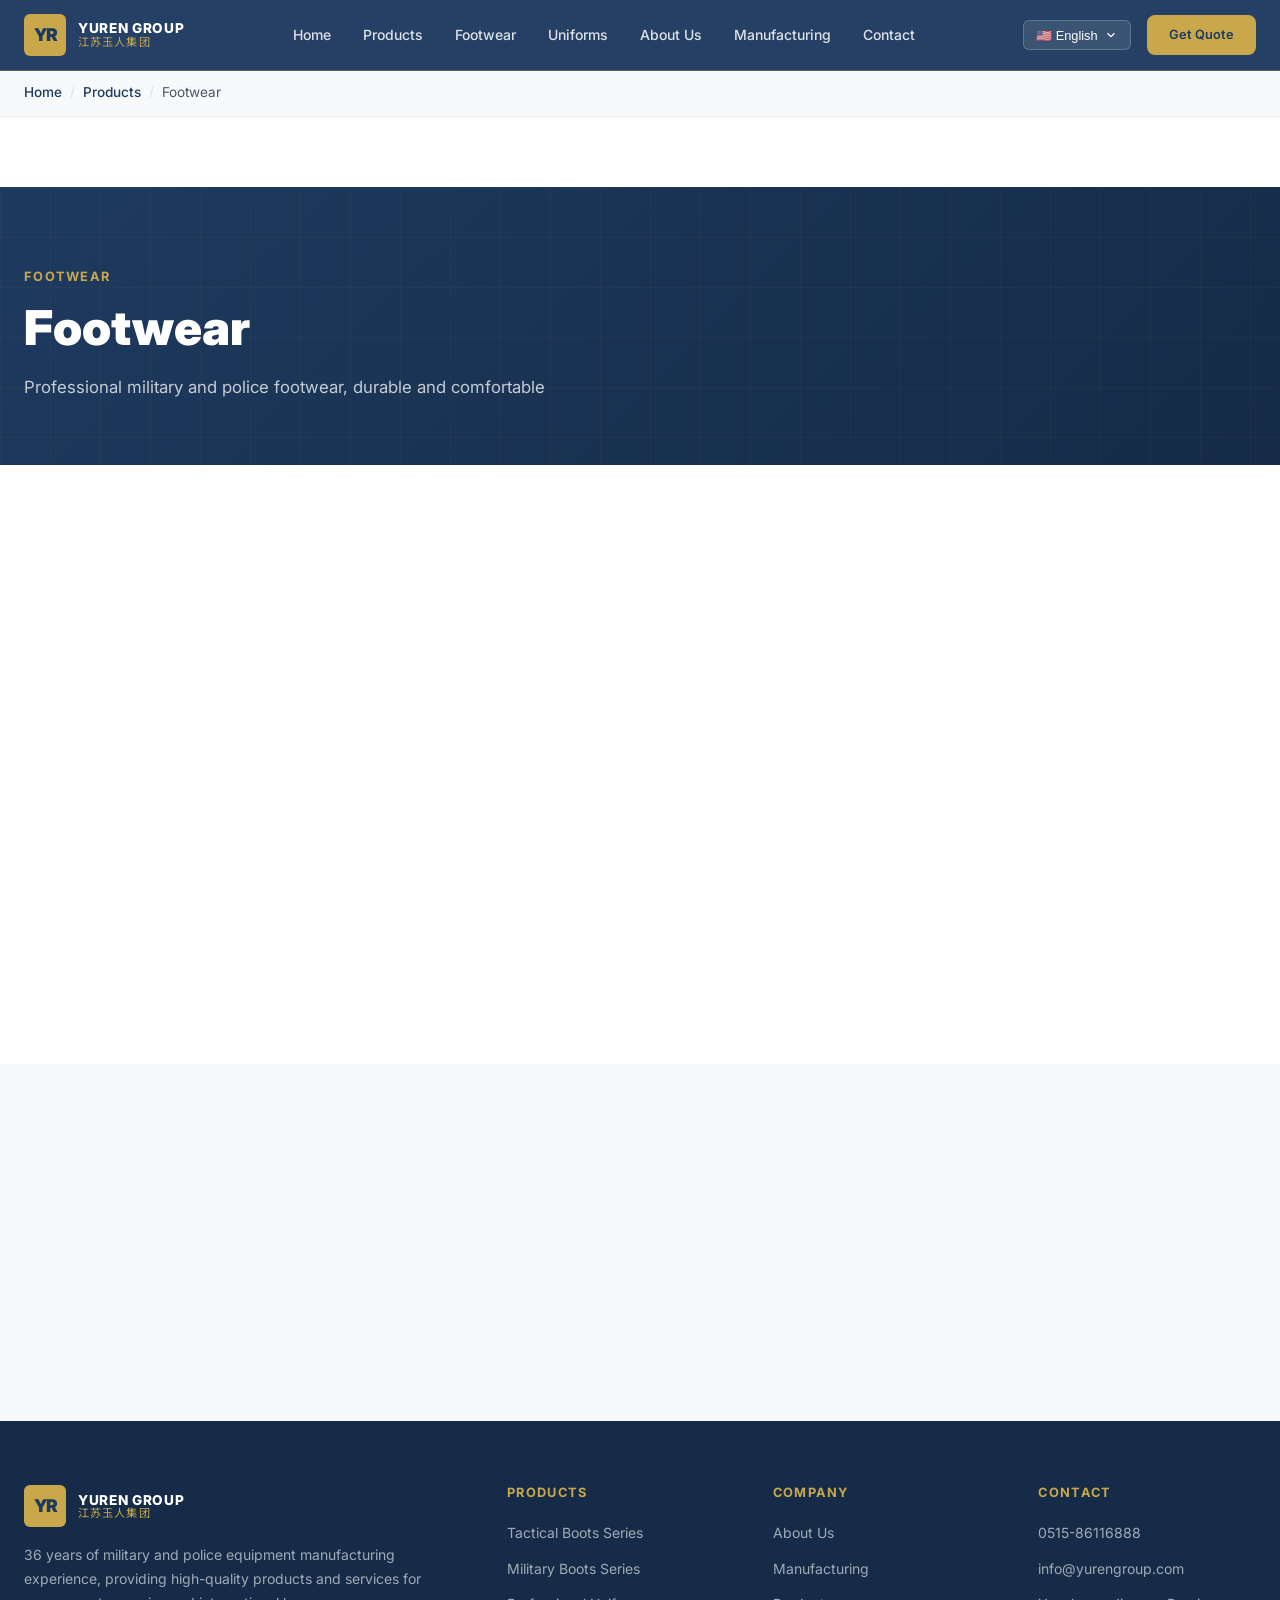
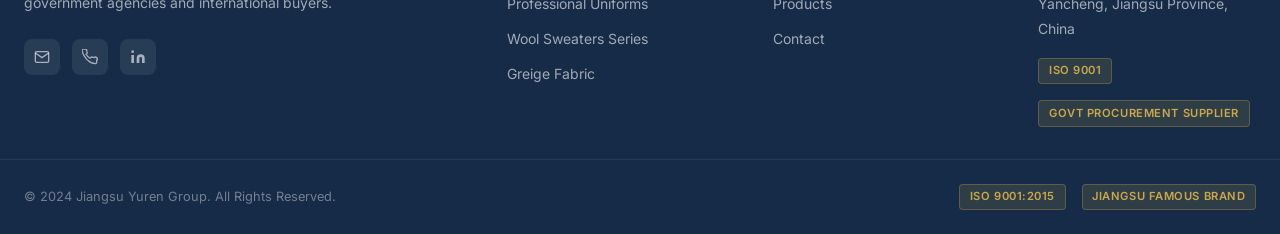
<file: shoes.html>
<!DOCTYPE html>
<html lang="en">
<head>
  <meta charset="UTF-8">
  <meta name="viewport" content="width=device-width, initial-scale=1.0">
  <meta name="description" content="Professional military and police footwear from Jiangsu Yuren Group. Tactical boots and military shoes for government procurement.">
  <meta name="keywords" content="tactical boots, military boots, military shoes, police footwear, China manufacturer">
  <title data-page-title="shoes_page_title">Footwear | JIANGSU YUREN GROUP</title>
  <link rel="preconnect" href="https://fonts.googleapis.com">
  <link rel="preconnect" href="https://fonts.gstatic.com" crossorigin>
  <link href="https://fonts.googleapis.com/css2?family=Inter:wght@400;500;600;700;800;900&family=Noto+Sans+SC:wght@400;500;700;900&display=swap" rel="stylesheet">
  <link rel="stylesheet" href="styles.css">
</head>
<body>

<!-- NAVBAR -->
<nav id="navbar">
  <div class="nav-container">
    <a href="index.html" class="nav-logo">
      <div class="nav-logo-icon">YR</div>
      <div class="nav-logo-text">
        <span class="nav-logo-en">YUREN GROUP</span>
        <span class="nav-logo-cn">江苏玉人集团</span>
      </div>
    </a>
    <ul class="nav-links">
      <li><a href="index.html" data-i18n="nav_home">Home</a></li>
      <li><a href="products.html" data-i18n="nav_products">Products</a></li>
      <li><a href="shoes.html" data-i18n="nav_shoes">Footwear</a></li>
      <li><a href="uniforms.html" data-i18n="nav_uniforms">Uniforms</a></li>
      <li><a href="about.html" data-i18n="nav_about">About Us</a></li>
      <li><a href="manufacturing.html" data-i18n="nav_manufacturing">Manufacturing</a></li>
      <li><a href="contact.html" data-i18n="nav_contact">Contact</a></li>
    </ul>
    <div class="nav-right">
      <div class="lang-switcher">
        <button class="lang-btn" id="lang-btn">
          <span id="lang-btn-text">🇺🇸 English</span>
          <svg viewBox="0 0 24 24" fill="none" stroke="currentColor" stroke-width="2"><polyline points="6 9 12 15 18 9"></polyline></svg>
        </button>
        <div class="lang-dropdown" id="lang-dropdown">
          <a href="#" data-lang="zh">🇨🇳 中文</a>
          <a href="#" data-lang="en">🇺🇸 English</a>
          <a href="#" data-lang="ja">🇯🇵 日本語</a>
          <a href="#" data-lang="ko">🇰🇷 한국어</a>
          <a href="#" data-lang="fr">🇫🇷 Français</a>
          <a href="#" data-lang="de">🇩🇪 Deutsch</a>
          <a href="#" data-lang="es">🇪🇸 Español</a>
          <a href="#" data-lang="ru">🇷🇺 Русский</a>
        </div>
      </div>
      <a href="contact.html" class="btn btn-primary btn-sm" data-i18n="nav_get_quote">Get Quote</a>
    </div>
    <button class="mobile-menu-btn" id="mobile-menu-btn" aria-label="Menu">
      <span></span><span></span><span></span>
    </button>
  </div>
  <div class="mobile-nav" id="mobile-nav">
    <a href="index.html" data-i18n="nav_home">Home</a>
    <a href="products.html" data-i18n="nav_products">Products</a>
    <a href="shoes.html" data-i18n="nav_shoes">Footwear</a>
    <a href="uniforms.html" data-i18n="nav_uniforms">Uniforms</a>
    <a href="about.html" data-i18n="nav_about">About Us</a>
    <a href="manufacturing.html" data-i18n="nav_manufacturing">Manufacturing</a>
    <a href="contact.html" data-i18n="nav_contact">Contact</a>
  </div>
</nav>

<!-- BREADCRUMB -->
<div class="breadcrumb">
  <div class="breadcrumb-inner">
    <a href="index.html" data-i18n="nav_home">Home</a>
    <span class="breadcrumb-sep">/</span>
    <a href="products.html" data-i18n="nav_products">Products</a>
    <span class="breadcrumb-sep">/</span>
    <span data-i18n="nav_shoes">Footwear</span>
  </div>
</div>

<!-- PAGE HERO -->
<section class="page-hero">
  <div class="page-hero-content">
    <p class="page-hero-label" data-i18n="nav_shoes">Footwear</p>
    <h1 class="page-hero-title" data-i18n="shoes_page_title">Footwear</h1>
    <p class="page-hero-desc" data-i18n="shoes_page_subtitle">Professional Military & Police Footwear</p>
  </div>
</section>

<!-- PRODUCTS -->
<section class="section">
  <div class="container">
    <div class="products-grid">
      <!-- Tactical Boots -->
      <a href="shoes-tactical.html" class="product-card reveal">
        <div class="product-card-image">
          <div class="product-card-image-placeholder">
            <svg width="48" height="48" viewBox="0 0 24 24" fill="none" stroke="currentColor" stroke-width="1.5"><path d="M3 17h18M5 17V9l4-4h6l4 4v8M9 17V9M15 17V9"/></svg>
          </div>
          <span class="product-card-badge" data-i18n="trust_supplier">Gov. Supplier</span>
        </div>
        <div class="product-card-body">
          <div class="product-card-category">Tactical Footwear</div>
          <h3 class="product-card-title" data-i18n="prod_tactical_boots">Tactical Boots</h3>
          <p class="product-card-desc" data-i18n="prod_tactical_boots_desc">Designed for high-intensity training. Anti-slip, durable, superior support. Available in Black, Brown, and Sand.</p>
          <div class="product-card-footer">
            <div class="color-swatches" style="margin:0">
              <div class="color-swatch color-swatch-black active" title="Black"></div>
              <div class="color-swatch color-swatch-brown" title="Brown"></div>
              <div class="color-swatch color-swatch-sand" title="Sand"></div>
            </div>
            <span class="product-card-link" data-i18n="prod_view_details">View Details →</span>
          </div>
        </div>
      </a>
      <!-- Military Boots -->
      <a href="shoes-military.html" class="product-card reveal animate-delay-1">
        <div class="product-card-image">
          <div class="product-card-image-placeholder">
            <svg width="48" height="48" viewBox="0 0 24 24" fill="none" stroke="currentColor" stroke-width="1.5"><path d="M3 17h18M5 17V9l4-4h6l4 4v8M9 17V9M15 17V9"/></svg>
          </div>
        </div>
        <div class="product-card-body">
          <div class="product-card-category">Military Footwear</div>
          <h3 class="product-card-title" data-i18n="prod_military_boots">Military Boots</h3>
          <p class="product-card-desc" data-i18n="prod_military_boots_desc">Camouflage pattern, military-grade standards. Suitable for field operations and daily military duties.</p>
          <div class="product-card-footer">
            <div class="color-swatches" style="margin:0">
              <div class="color-swatch color-swatch-camo active" title="Camouflage"></div>
            </div>
            <span class="product-card-link" data-i18n="prod_view_details">View Details →</span>
          </div>
        </div>
      </a>
    </div>
  </div>
</section>

<!-- CTA -->
<section class="section section-alt">
  <div class="container" style="text-align:center;">
    <div class="reveal">
      <h2 class="section-title centered" data-i18n="contact_title">Contact Us</h2>
      <p class="section-subtitle" data-i18n="contact_subtitle">Welcome government procurement and international trade inquiries</p>
      <div style="display:flex;gap:1rem;justify-content:center;flex-wrap:wrap;margin-top:2rem;">
        <a href="contact.html" class="btn btn-primary btn-lg" data-i18n="nav_get_quote">Get Quote</a>
        <a href="tel:0515-86116888" class="btn btn-outline-primary btn-lg">0515-86116888</a>
      </div>
    </div>
  </div>
</section>

<!-- FOOTER -->
<footer>
  <div class="footer-main">
    <div>
      <a href="index.html" class="footer-brand-logo">
        <div class="nav-logo-icon">YR</div>
        <div class="nav-logo-text">
          <span class="nav-logo-en">YUREN GROUP</span>
          <span class="nav-logo-cn">江苏玉人集团</span>
        </div>
      </a>
      <p class="footer-brand-desc" data-i18n="footer_desc">36 years of military & police equipment manufacturing. Providing high-quality products and services to government agencies and international buyers.</p>
      <div class="footer-social">
        <a href="mailto:info@yurengroup.com" title="Email">
          <svg viewBox="0 0 24 24" fill="none" stroke="currentColor" stroke-width="2"><path d="M4 4h16c1.1 0 2 .9 2 2v12c0 1.1-.9 2-2 2H4c-1.1 0-2-.9-2-2V6c0-1.1.9-2 2-2z"/><polyline points="22,6 12,13 2,6"/></svg>
        </a>
        <a href="tel:0515-86116888" title="Phone">
          <svg viewBox="0 0 24 24" fill="none" stroke="currentColor" stroke-width="2"><path d="M22 16.92v3a2 2 0 01-2.18 2 19.79 19.79 0 01-8.63-3.07A19.5 19.5 0 013.07 9.81a19.79 19.79 0 01-3.07-8.67A2 2 0 012 .18h3a2 2 0 012 1.72c.127.96.361 1.903.7 2.81a2 2 0 01-.45 2.11L6.09 7.91a16 16 0 006 6l1.27-1.27a2 2 0 012.11-.45c.907.339 1.85.573 2.81.7A2 2 0 0122 16.92z"/></svg>
        </a>
        <a href="https://www.linkedin.com/company/yurengroup" title="LinkedIn" target="_blank" rel="noopener">
          <svg viewBox="0 0 24 24" fill="currentColor"><path d="M16 8a6 6 0 016 6v7h-4v-7a2 2 0 00-2-2 2 2 0 00-2 2v7h-4v-7a6 6 0 016-6zM2 9h4v12H2z"/><circle cx="4" cy="4" r="2"/></svg>
        </a>
      </div>
    </div>
    <div>
      <h4 class="footer-col-title" data-i18n="footer_products">Products</h4>
      <ul class="footer-links">
        <li><a href="shoes-tactical.html" data-i18n="prod_tactical_boots">Tactical Boots</a></li>
        <li><a href="shoes-military.html" data-i18n="prod_military_boots">Military Boots</a></li>
        <li><a href="uniforms.html" data-i18n="prod_uniforms">Professional Uniforms</a></li>
        <li><a href="products.html" data-i18n="prod_wool">Wool Knitwear</a></li>
        <li><a href="products.html" data-i18n="prod_fabric">Technical Fabric</a></li>
      </ul>
    </div>
    <div>
      <h4 class="footer-col-title" data-i18n="footer_company">Company</h4>
      <ul class="footer-links">
        <li><a href="about.html" data-i18n="nav_about">About Us</a></li>
        <li><a href="manufacturing.html" data-i18n="nav_manufacturing">Manufacturing</a></li>
        <li><a href="products.html" data-i18n="nav_products">Products</a></li>
        <li><a href="contact.html" data-i18n="nav_contact">Contact</a></li>
      </ul>
    </div>
    <div>
      <h4 class="footer-col-title" data-i18n="footer_contact">Contact</h4>
      <ul class="footer-links">
        <li><a href="tel:0515-86116888">0515-86116888</a></li>
        <li><a href="mailto:info@yurengroup.com">info@yurengroup.com</a></li>
        <li><a href="contact.html" data-i18n="contact_address_val">Yancheng, Jiangsu, China</a></li>
      </ul>
      <div class="footer-certs" style="margin-top:1rem;">
        <span class="footer-cert-badge">ISO 9001</span>
        <span class="footer-cert-badge" data-i18n="trust_supplier">Gov. Supplier</span>
      </div>
    </div>
  </div>
  <div class="footer-bottom">
    <div class="footer-bottom-inner">
      <span data-i18n="footer_copyright">© 2024 Jiangsu Yuren Group. All Rights Reserved.</span>
      <div class="footer-certs">
        <span class="footer-cert-badge">ISO 9001:2015</span>
        <span class="footer-cert-badge" data-i18n="trust_brand">Jiangsu Famous Brand</span>
      </div>
    </div>
  </div>
</footer>

<button id="scroll-top" aria-label="Back to top">
  <svg viewBox="0 0 24 24" fill="none" stroke="currentColor" stroke-width="2"><polyline points="18 15 12 9 6 15"></polyline></svg>
</button>

<script src="main.js"></script>
</body>
</html>
</file>
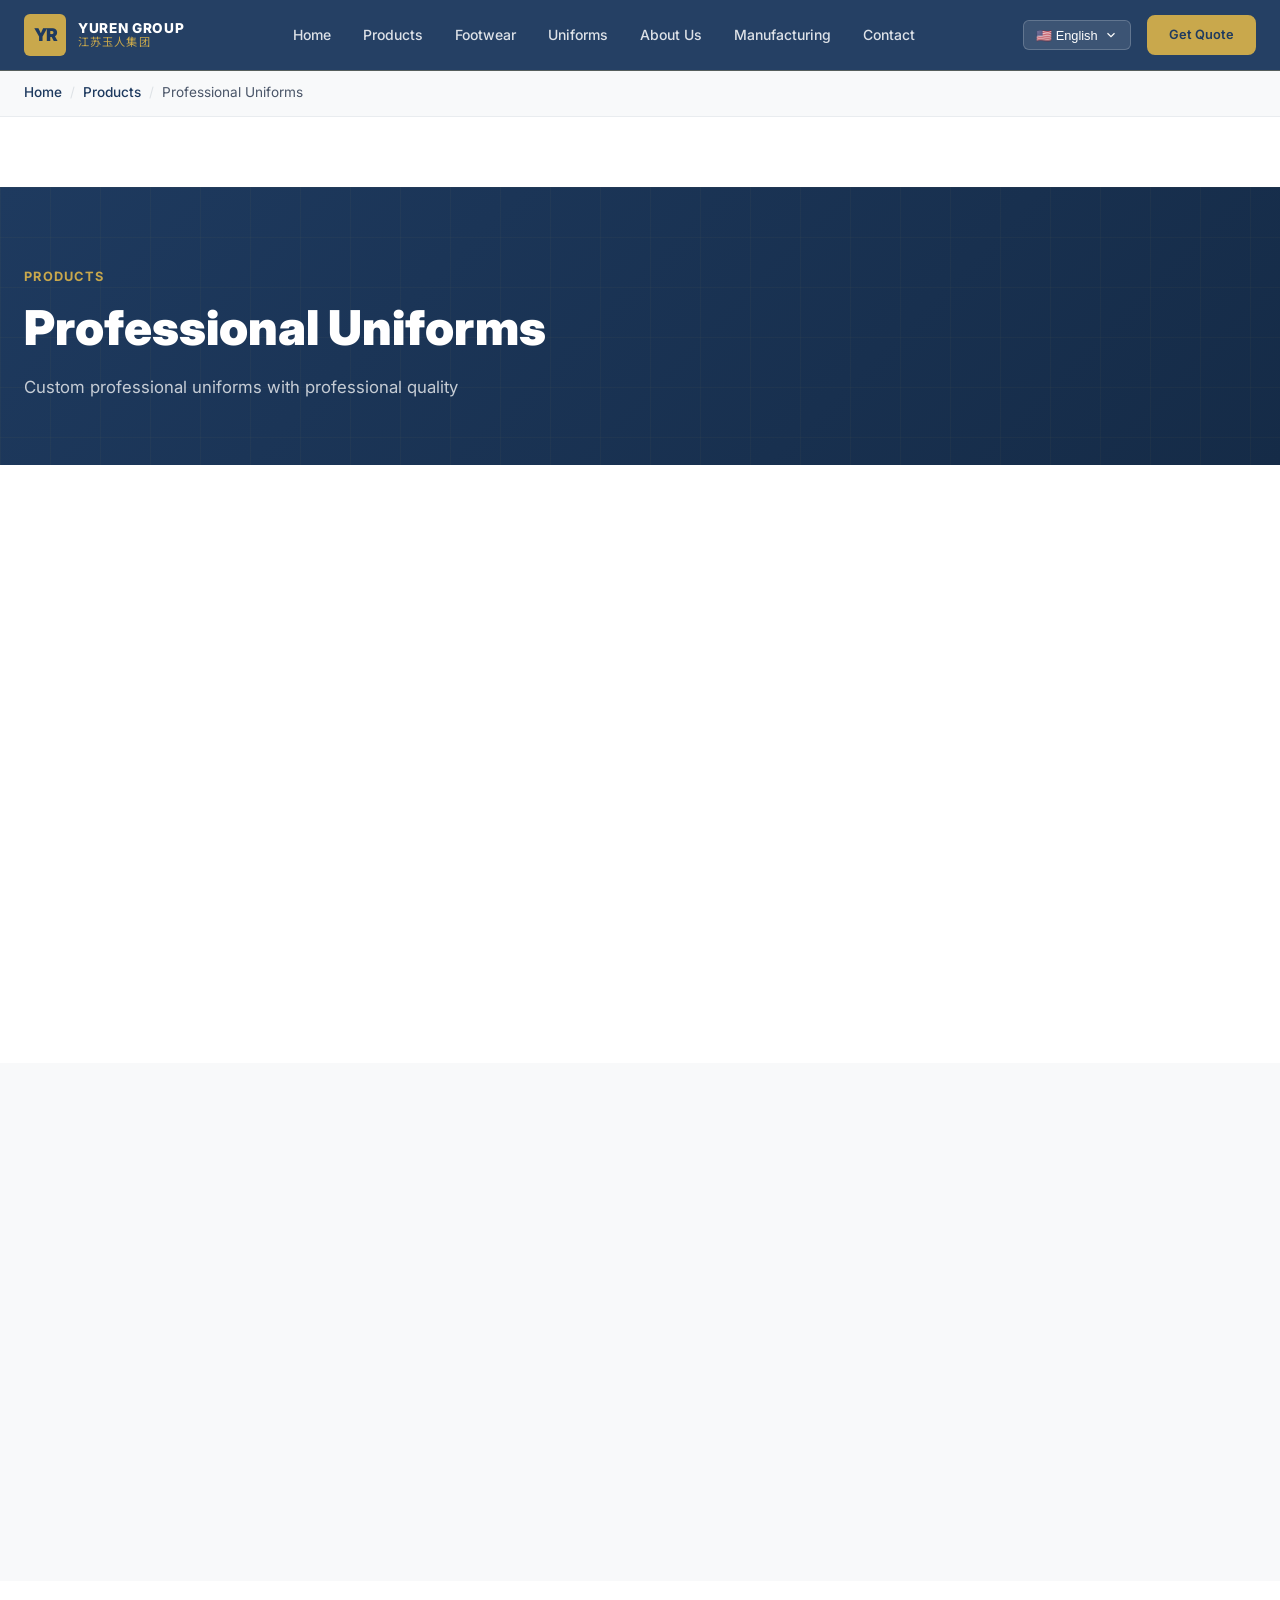
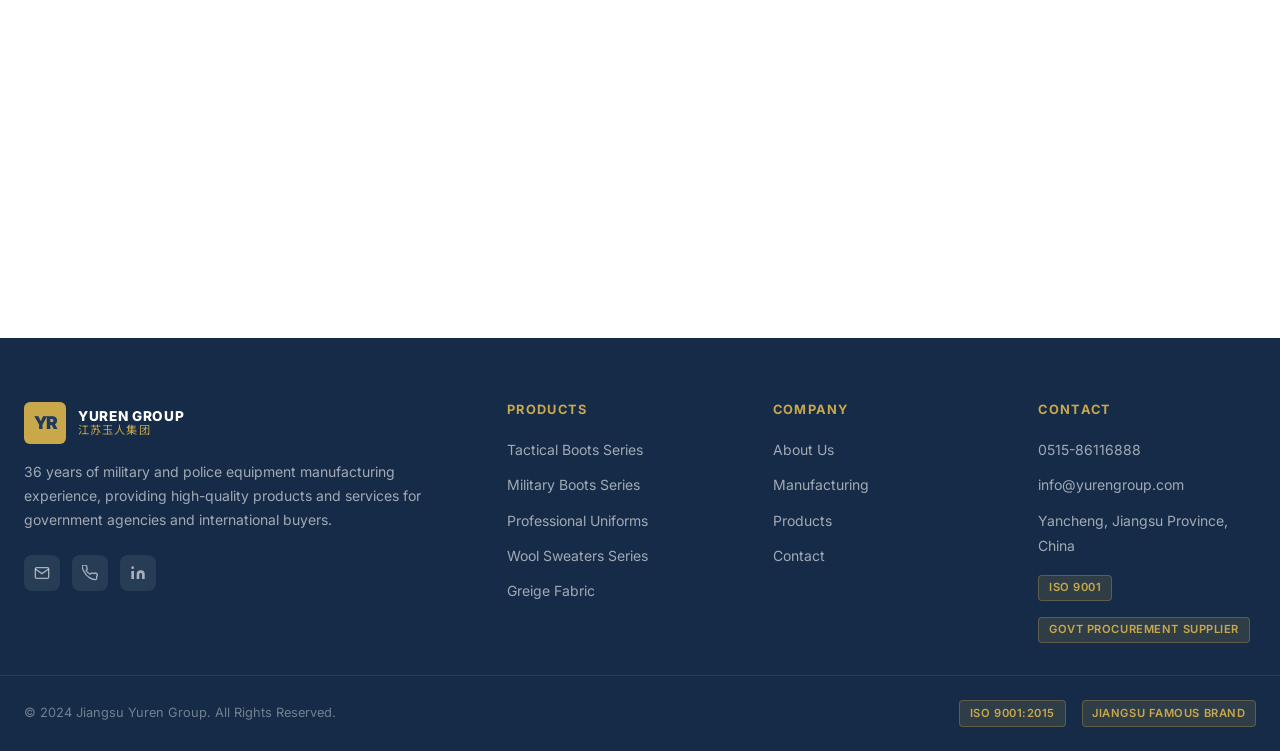
<file: uniforms.html>
<!DOCTYPE html>
<html lang="en">
<head>
  <meta charset="UTF-8">
  <meta name="viewport" content="width=device-width, initial-scale=1.0">
  <meta name="description" content="Professional uniforms by Jiangsu Yuren Group. Police, judicial, and security uniforms. OEM/ODM customization available. Government procurement supplier.">
  <meta name="keywords" content="police uniform, security uniform, professional uniform, China uniform manufacturer, custom uniform">
  <title data-page-title="uniforms_page_title">Professional Uniforms | JIANGSU YUREN GROUP</title>
  <link rel="preconnect" href="https://fonts.googleapis.com">
  <link rel="preconnect" href="https://fonts.gstatic.com" crossorigin>
  <link href="https://fonts.googleapis.com/css2?family=Inter:wght@400;500;600;700;800;900&family=Noto+Sans+SC:wght@400;500;700;900&display=swap" rel="stylesheet">
  <link rel="stylesheet" href="styles.css">
</head>
<body>

<!-- NAVBAR -->
<nav id="navbar">
  <div class="nav-container">
    <a href="index.html" class="nav-logo">
      <div class="nav-logo-icon">YR</div>
      <div class="nav-logo-text">
        <span class="nav-logo-en">YUREN GROUP</span>
        <span class="nav-logo-cn">江苏玉人集团</span>
      </div>
    </a>
    <ul class="nav-links">
      <li><a href="index.html" data-i18n="nav_home">Home</a></li>
      <li><a href="products.html" data-i18n="nav_products">Products</a></li>
      <li><a href="shoes.html" data-i18n="nav_shoes">Footwear</a></li>
      <li><a href="uniforms.html" data-i18n="nav_uniforms">Uniforms</a></li>
      <li><a href="about.html" data-i18n="nav_about">About Us</a></li>
      <li><a href="manufacturing.html" data-i18n="nav_manufacturing">Manufacturing</a></li>
      <li><a href="contact.html" data-i18n="nav_contact">Contact</a></li>
    </ul>
    <div class="nav-right">
      <div class="lang-switcher">
        <button class="lang-btn" id="lang-btn">
          <span id="lang-btn-text">🇺🇸 English</span>
          <svg viewBox="0 0 24 24" fill="none" stroke="currentColor" stroke-width="2"><polyline points="6 9 12 15 18 9"></polyline></svg>
        </button>
        <div class="lang-dropdown" id="lang-dropdown">
          <a href="#" data-lang="zh">🇨🇳 中文</a>
          <a href="#" data-lang="en">🇺🇸 English</a>
          <a href="#" data-lang="ja">🇯🇵 日本語</a>
          <a href="#" data-lang="ko">🇰🇷 한국어</a>
          <a href="#" data-lang="fr">🇫🇷 Français</a>
          <a href="#" data-lang="de">🇩🇪 Deutsch</a>
          <a href="#" data-lang="es">🇪🇸 Español</a>
          <a href="#" data-lang="ru">🇷🇺 Русский</a>
        </div>
      </div>
      <a href="contact.html" class="btn btn-primary btn-sm" data-i18n="nav_get_quote">Get Quote</a>
    </div>
    <button class="mobile-menu-btn" id="mobile-menu-btn" aria-label="Menu">
      <span></span><span></span><span></span>
    </button>
  </div>
  <div class="mobile-nav" id="mobile-nav">
    <a href="index.html" data-i18n="nav_home">Home</a>
    <a href="products.html" data-i18n="nav_products">Products</a>
    <a href="shoes.html" data-i18n="nav_shoes">Footwear</a>
    <a href="uniforms.html" data-i18n="nav_uniforms">Uniforms</a>
    <a href="about.html" data-i18n="nav_about">About Us</a>
    <a href="manufacturing.html" data-i18n="nav_manufacturing">Manufacturing</a>
    <a href="contact.html" data-i18n="nav_contact">Contact</a>
  </div>
</nav>

<!-- BREADCRUMB -->
<div class="breadcrumb">
  <div class="breadcrumb-inner">
    <a href="index.html" data-i18n="nav_home">Home</a>
    <span class="breadcrumb-sep">/</span>
    <a href="products.html" data-i18n="nav_products">Products</a>
    <span class="breadcrumb-sep">/</span>
    <span data-i18n="uniforms_page_title">Professional Uniforms</span>
  </div>
</div>

<!-- PAGE HERO -->
<section class="page-hero">
  <div class="page-hero-content">
    <p class="page-hero-label" data-i18n="nav_products">Products</p>
    <h1 class="page-hero-title" data-i18n="uniforms_page_title">Professional Uniforms</h1>
    <p class="page-hero-desc" data-i18n="uniforms_page_subtitle">Professional Image, Authoritative Appearance</p>
  </div>
</section>

<!-- CONTENT -->
<section class="section">
  <div class="container">
    <div class="about-grid">
      <div class="reveal">
        <div class="about-image">
          <div style="width:100%;height:100%;display:flex;align-items:center;justify-content:center;background:linear-gradient(135deg,#e8edf2,#d0dae6);color:#6b7a8d;flex-direction:column;gap:1rem;">
            <svg width="64" height="64" viewBox="0 0 24 24" fill="none" stroke="currentColor" stroke-width="1"><path d="M20.38 3.46L16 2a4 4 0 01-8 0L3.62 3.46a2 2 0 00-1.34 2.23l.58 3.57a1 1 0 00.99.84H6v10c0 1.1.9 2 2 2h8a2 2 0 002-2V10h2.15a1 1 0 00.99-.84l.58-3.57a2 2 0 00-1.34-2.23z"/></svg>
            <span style="font-size:0.85rem;">Professional Uniforms</span>
          </div>
        </div>
      </div>
      <div class="reveal animate-delay-1">
        <h2 class="section-title" style="font-size:2rem;" data-i18n="prod_uniforms">Professional Uniforms</h2>
        <p style="color:var(--text-secondary);line-height:1.8;margin-bottom:1rem;" data-i18n="prod_uniforms_desc">Police, judicial, and security uniforms. Premium fabric, professional cut, authoritative appearance.</p>
        <p style="color:var(--text-secondary);line-height:1.8;margin-bottom:2rem;">Our professional uniforms are designed to project authority and professionalism. Each uniform is crafted with premium materials and attention to detail, ensuring comfort and durability for daily wear.</p>
        <div style="display:flex;gap:1rem;flex-wrap:wrap;margin-bottom:2rem;">
          <div class="footer-cert-badge">OEM/ODM Available</div>
          <div class="footer-cert-badge" data-i18n="trust_iso">ISO Certified</div>
          <div class="footer-cert-badge" data-i18n="trust_supplier">Gov. Supplier</div>
        </div>
        <div style="display:flex;gap:1rem;flex-wrap:wrap;">
          <a href="contact.html" class="btn btn-primary btn-lg" data-i18n="nav_get_quote">Get Quote</a>
          <a href="products.html" class="btn btn-outline-primary btn-lg" data-i18n="nav_products">All Products</a>
        </div>
      </div>
    </div>
  </div>
</section>

<!-- FEATURES -->
<section class="section section-alt">
  <div class="container">
    <div class="section-header reveal">
      <h2 class="section-title centered" data-i18n="features">Features</h2>
    </div>
    <div class="features-grid">
      <div class="feature-card reveal">
        <div class="feature-icon">
          <svg viewBox="0 0 24 24" fill="none" stroke="currentColor" stroke-width="2"><path d="M12 22s8-4 8-10V5l-8-3-8 3v7c0 6 8 10 8 10z"/></svg>
        </div>
        <h3 class="feature-title">Premium Fabric</h3>
        <p class="feature-desc">High-quality materials selected for durability and comfort in professional environments.</p>
      </div>
      <div class="feature-card reveal animate-delay-1">
        <div class="feature-icon">
          <svg viewBox="0 0 24 24" fill="none" stroke="currentColor" stroke-width="2"><path d="M12 2l3.09 6.26L22 9.27l-5 4.87 1.18 6.88L12 17.77l-6.18 3.25L7 14.14 2 9.27l6.91-1.01L12 2z"/></svg>
        </div>
        <h3 class="feature-title">Professional Design</h3>
        <p class="feature-desc">Tailored cuts and designs that project authority and professionalism.</p>
      </div>
      <div class="feature-card reveal animate-delay-2">
        <div class="feature-icon">
          <svg viewBox="0 0 24 24" fill="none" stroke="currentColor" stroke-width="2"><circle cx="12" cy="12" r="10"/><polyline points="12 6 12 12 16 14"/></svg>
        </div>
        <h3 class="feature-title">Customization</h3>
        <p class="feature-desc">OEM/ODM services available for logos, colors, and specifications.</p>
      </div>
    </div>
  </div>
</section>

<!-- CTA -->
<section class="section">
  <div class="container" style="text-align:center;">
    <div class="reveal">
      <h2 class="section-title centered" data-i18n="contact_title">Contact Us</h2>
      <p class="section-subtitle" data-i18n="contact_subtitle">Welcome government procurement and international trade inquiries</p>
      <div style="display:flex;gap:1rem;justify-content:center;flex-wrap:wrap;margin-top:2rem;">
        <a href="contact.html" class="btn btn-primary btn-lg" data-i18n="nav_get_quote">Get Quote</a>
        <a href="tel:0515-86116888" class="btn btn-outline-primary btn-lg">0515-86116888</a>
      </div>
    </div>
  </div>
</section>

<!-- FOOTER -->
<footer>
  <div class="footer-main">
    <div>
      <a href="index.html" class="footer-brand-logo">
        <div class="nav-logo-icon">YR</div>
        <div class="nav-logo-text">
          <span class="nav-logo-en">YUREN GROUP</span>
          <span class="nav-logo-cn">江苏玉人集团</span>
        </div>
      </a>
      <p class="footer-brand-desc" data-i18n="footer_desc">36 years of military & police equipment manufacturing. Providing high-quality products and services to government agencies and international buyers.</p>
      <div class="footer-social">
        <a href="mailto:info@yurengroup.com" title="Email">
          <svg viewBox="0 0 24 24" fill="none" stroke="currentColor" stroke-width="2"><path d="M4 4h16c1.1 0 2 .9 2 2v12c0 1.1-.9 2-2 2H4c-1.1 0-2-.9-2-2V6c0-1.1.9-2 2-2z"/><polyline points="22,6 12,13 2,6"/></svg>
        </a>
        <a href="tel:0515-86116888" title="Phone">
          <svg viewBox="0 0 24 24" fill="none" stroke="currentColor" stroke-width="2"><path d="M22 16.92v3a2 2 0 01-2.18 2 19.79 19.79 0 01-8.63-3.07A19.5 19.5 0 013.07 9.81a19.79 19.79 0 01-3.07-8.67A2 2 0 012 .18h3a2 2 0 012 1.72c.127.96.361 1.903.7 2.81a2 2 0 01-.45 2.11L6.09 7.91a16 16 0 006 6l1.27-1.27a2 2 0 012.11-.45c.907.339 1.85.573 2.81.7A2 2 0 0122 16.92z"/></svg>
        </a>
        <a href="https://www.linkedin.com/company/yurengroup" title="LinkedIn" target="_blank" rel="noopener">
          <svg viewBox="0 0 24 24" fill="currentColor"><path d="M16 8a6 6 0 016 6v7h-4v-7a2 2 0 00-2-2 2 2 0 00-2 2v7h-4v-7a6 6 0 016-6zM2 9h4v12H2z"/><circle cx="4" cy="4" r="2"/></svg>
        </a>
      </div>
    </div>
    <div>
      <h4 class="footer-col-title" data-i18n="footer_products">Products</h4>
      <ul class="footer-links">
        <li><a href="shoes-tactical.html" data-i18n="prod_tactical_boots">Tactical Boots</a></li>
        <li><a href="shoes-military.html" data-i18n="prod_military_boots">Military Boots</a></li>
        <li><a href="uniforms.html" data-i18n="prod_uniforms">Professional Uniforms</a></li>
        <li><a href="products.html" data-i18n="prod_wool">Wool Knitwear</a></li>
        <li><a href="products.html" data-i18n="prod_fabric">Technical Fabric</a></li>
      </ul>
    </div>
    <div>
      <h4 class="footer-col-title" data-i18n="footer_company">Company</h4>
      <ul class="footer-links">
        <li><a href="about.html" data-i18n="nav_about">About Us</a></li>
        <li><a href="manufacturing.html" data-i18n="nav_manufacturing">Manufacturing</a></li>
        <li><a href="products.html" data-i18n="nav_products">Products</a></li>
        <li><a href="contact.html" data-i18n="nav_contact">Contact</a></li>
      </ul>
    </div>
    <div>
      <h4 class="footer-col-title" data-i18n="footer_contact">Contact</h4>
      <ul class="footer-links">
        <li><a href="tel:0515-86116888">0515-86116888</a></li>
        <li><a href="mailto:info@yurengroup.com">info@yurengroup.com</a></li>
        <li><a href="contact.html" data-i18n="contact_address_val">Yancheng, Jiangsu, China</a></li>
      </ul>
      <div class="footer-certs" style="margin-top:1rem;">
        <span class="footer-cert-badge">ISO 9001</span>
        <span class="footer-cert-badge" data-i18n="trust_supplier">Gov. Supplier</span>
      </div>
    </div>
  </div>
  <div class="footer-bottom">
    <div class="footer-bottom-inner">
      <span data-i18n="footer_copyright">© 2024 Jiangsu Yuren Group. All Rights Reserved.</span>
      <div class="footer-certs">
        <span class="footer-cert-badge">ISO 9001:2015</span>
        <span class="footer-cert-badge" data-i18n="trust_brand">Jiangsu Famous Brand</span>
      </div>
    </div>
  </div>
</footer>

<button id="scroll-top" aria-label="Back to top">
  <svg viewBox="0 0 24 24" fill="none" stroke="currentColor" stroke-width="2"><polyline points="18 15 12 9 6 15"></polyline></svg>
</button>

<script src="main.js"></script>
</body>
</html>
</file>
<file: styles.css>
/* ============================================
   JIANGSU YUREN GROUP - Global Styles
   ============================================ */

:root {
  --primary: #1e3a5f;
  --primary-dark: #152b47;
  --primary-light: #2a4f7c;
  --gold: #c9a84c;
  --gold-light: #e0c06a;
  --gold-dark: #a8893a;
  --white: #ffffff;
  --gray-50: #f8f9fa;
  --gray-100: #f1f3f5;
  --gray-200: #e9ecef;
  --gray-300: #dee2e6;
  --gray-600: #6c757d;
  --gray-800: #343a40;
  --gray-900: #212529;
  --text-primary: #1a1a2e;
  --text-secondary: #4a5568;
}

* {
  margin: 0;
  padding: 0;
  box-sizing: border-box;
}

html {
  scroll-behavior: smooth;
}

body {
  font-family: 'Inter', 'Noto Sans SC', sans-serif;
  color: var(--text-primary);
  background: var(--white);
  line-height: 1.6;
  overflow-x: hidden;
}

/* ============================================
   TYPOGRAPHY
   ============================================ */
h1, h2, h3, h4, h5, h6 {
  font-weight: 700;
  line-height: 1.2;
  color: var(--primary);
}

.section-title {
  font-size: 2.25rem;
  font-weight: 800;
  color: var(--primary);
  margin-bottom: 1rem;
  position: relative;
}

.section-title::after {
  content: '';
  display: block;
  width: 60px;
  height: 4px;
  background: var(--gold);
  margin-top: 0.75rem;
}

.section-title.centered::after {
  margin: 0.75rem auto 0;
}

.section-subtitle {
  font-size: 1.1rem;
  color: var(--text-secondary);
  max-width: 600px;
  margin: 0 auto;
}

/* ============================================
   NAVIGATION
   ============================================ */
#navbar {
  position: fixed;
  top: 0;
  left: 0;
  right: 0;
  z-index: 1000;
  background: rgba(30, 58, 95, 0.97);
  backdrop-filter: blur(10px);
  -webkit-backdrop-filter: blur(10px);
  border-bottom: 1px solid rgba(201, 168, 76, 0.3);
  transition: all 0.3s ease;
}

#navbar.scrolled {
  background: rgba(21, 43, 71, 0.99);
  box-shadow: 0 4px 20px rgba(0,0,0,0.3);
}

.nav-container {
  max-width: 1280px;
  margin: 0 auto;
  padding: 0 1.5rem;
  display: flex;
  align-items: center;
  justify-content: space-between;
  height: 70px;
}

.nav-logo {
  display: flex;
  align-items: center;
  gap: 0.75rem;
  text-decoration: none;
}

.nav-logo-icon {
  width: 42px;
  height: 42px;
  background: var(--gold);
  border-radius: 6px;
  display: flex;
  align-items: center;
  justify-content: center;
  font-weight: 900;
  font-size: 1.1rem;
  color: var(--primary);
  letter-spacing: -1px;
  flex-shrink: 0;
}

.nav-logo-text {
  display: flex;
  flex-direction: column;
}

.nav-logo-en {
  font-size: 0.85rem;
  font-weight: 800;
  color: var(--white);
  letter-spacing: 0.05em;
  line-height: 1.1;
}

.nav-logo-cn {
  font-size: 0.7rem;
  color: var(--gold);
  letter-spacing: 0.1em;
  line-height: 1.1;
}

.nav-links {
  display: flex;
  align-items: center;
  gap: 0.25rem;
  list-style: none;
}

.nav-links a {
  color: rgba(255,255,255,0.85);
  text-decoration: none;
  font-size: 0.875rem;
  font-weight: 500;
  padding: 0.5rem 0.875rem;
  border-radius: 6px;
  transition: all 0.2s ease;
  white-space: nowrap;
}

.nav-links a:hover,
.nav-links a.active {
  color: var(--gold);
  background: rgba(201, 168, 76, 0.1);
}

.nav-right {
  display: flex;
  align-items: center;
  gap: 1rem;
}

/* Language Switcher */
.lang-switcher {
  position: relative;
}

.lang-btn {
  display: flex;
  align-items: center;
  gap: 0.4rem;
  background: rgba(255,255,255,0.1);
  border: 1px solid rgba(255,255,255,0.2);
  color: var(--white);
  padding: 0.4rem 0.75rem;
  border-radius: 6px;
  cursor: pointer;
  font-size: 0.8rem;
  font-weight: 500;
  transition: all 0.2s ease;
  white-space: nowrap;
}

.lang-btn:hover {
  background: rgba(201, 168, 76, 0.2);
  border-color: var(--gold);
}

.lang-btn svg {
  width: 14px;
  height: 14px;
  transition: transform 0.2s ease;
}

.lang-btn.open svg {
  transform: rotate(180deg);
}

.lang-dropdown {
  position: absolute;
  top: calc(100% + 8px);
  right: 0;
  background: var(--primary-dark);
  border: 1px solid rgba(201, 168, 76, 0.3);
  border-radius: 8px;
  min-width: 160px;
  box-shadow: 0 10px 30px rgba(0,0,0,0.3);
  opacity: 0;
  visibility: hidden;
  transform: translateY(-8px);
  transition: all 0.2s ease;
  z-index: 100;
}

.lang-dropdown.open {
  opacity: 1;
  visibility: visible;
  transform: translateY(0);
}

.lang-dropdown a {
  display: flex;
  align-items: center;
  gap: 0.5rem;
  padding: 0.6rem 1rem;
  color: rgba(255,255,255,0.8);
  text-decoration: none;
  font-size: 0.85rem;
  transition: all 0.15s ease;
}

.lang-dropdown a:first-child { border-radius: 8px 8px 0 0; }
.lang-dropdown a:last-child { border-radius: 0 0 8px 8px; }

.lang-dropdown a:hover,
.lang-dropdown a.active {
  background: rgba(201, 168, 76, 0.15);
  color: var(--gold);
}

/* Mobile Menu */
.mobile-menu-btn {
  display: none;
  flex-direction: column;
  gap: 5px;
  cursor: pointer;
  padding: 0.5rem;
  background: none;
  border: none;
}

.mobile-menu-btn span {
  display: block;
  width: 24px;
  height: 2px;
  background: var(--white);
  border-radius: 2px;
  transition: all 0.3s ease;
}

.mobile-nav {
  display: none;
  background: var(--primary-dark);
  border-top: 1px solid rgba(201, 168, 76, 0.2);
  padding: 1rem 1.5rem;
}

.mobile-nav.open {
  display: block;
}

.mobile-nav a {
  display: block;
  color: rgba(255,255,255,0.85);
  text-decoration: none;
  padding: 0.75rem 0;
  border-bottom: 1px solid rgba(255,255,255,0.08);
  font-size: 0.95rem;
  font-weight: 500;
  transition: color 0.2s ease;
}

.mobile-nav a:hover { color: var(--gold); }
.mobile-nav a:last-child { border-bottom: none; }

/* ============================================
   HERO SECTION
   ============================================ */
.hero {
  min-height: 100vh;
  background: linear-gradient(135deg, var(--primary) 0%, var(--primary-dark) 50%, #0d1f35 100%);
  display: flex;
  align-items: center;
  position: relative;
  overflow: hidden;
  padding-top: 70px;
}

.hero::before {
  content: '';
  position: absolute;
  inset: 0;
  background: 
    radial-gradient(ellipse at 20% 50%, rgba(201, 168, 76, 0.08) 0%, transparent 60%),
    radial-gradient(ellipse at 80% 20%, rgba(42, 79, 124, 0.4) 0%, transparent 50%);
}

.hero-grid {
  position: absolute;
  inset: 0;
  background-image: 
    linear-gradient(rgba(201, 168, 76, 0.05) 1px, transparent 1px),
    linear-gradient(90deg, rgba(201, 168, 76, 0.05) 1px, transparent 1px);
  background-size: 60px 60px;
}

.hero-content {
  position: relative;
  z-index: 2;
  max-width: 1280px;
  margin: 0 auto;
  padding: 4rem 1.5rem;
  display: grid;
  grid-template-columns: 1fr 1fr;
  gap: 4rem;
  align-items: center;
}

.hero-badge {
  display: inline-flex;
  align-items: center;
  gap: 0.5rem;
  background: rgba(201, 168, 76, 0.15);
  border: 1px solid rgba(201, 168, 76, 0.4);
  color: var(--gold);
  padding: 0.4rem 1rem;
  border-radius: 100px;
  font-size: 0.8rem;
  font-weight: 600;
  letter-spacing: 0.05em;
  text-transform: uppercase;
  margin-bottom: 1.5rem;
}

.hero-title {
  font-size: clamp(2.5rem, 5vw, 4rem);
  font-weight: 900;
  color: var(--white);
  line-height: 1.1;
  margin-bottom: 1.5rem;
}

.hero-title .highlight {
  color: var(--gold);
  display: block;
}

.hero-desc {
  font-size: 1.1rem;
  color: rgba(255,255,255,0.75);
  margin-bottom: 2.5rem;
  line-height: 1.7;
  max-width: 500px;
}

.hero-stats {
  display: flex;
  gap: 2rem;
  margin-bottom: 2.5rem;
}

.hero-stat {
  text-align: center;
}

.hero-stat-num {
  font-size: 2rem;
  font-weight: 900;
  color: var(--gold);
  line-height: 1;
}

.hero-stat-label {
  font-size: 0.75rem;
  color: rgba(255,255,255,0.6);
  margin-top: 0.25rem;
  text-transform: uppercase;
  letter-spacing: 0.05em;
}

.hero-actions {
  display: flex;
  gap: 1rem;
  flex-wrap: wrap;
}

.hero-image {
  position: relative;
}

.hero-image-card {
  background: rgba(255,255,255,0.05);
  border: 1px solid rgba(255,255,255,0.1);
  border-radius: 16px;
  overflow: hidden;
  aspect-ratio: 4/3;
  display: flex;
  align-items: center;
  justify-content: center;
}

.hero-image-card img {
  width: 100%;
  height: 100%;
  object-fit: cover;
}

.hero-image-placeholder {
  display: flex;
  flex-direction: column;
  align-items: center;
  justify-content: center;
  gap: 1rem;
  color: rgba(255,255,255,0.3);
  font-size: 0.9rem;
}

.hero-image-placeholder svg {
  width: 64px;
  height: 64px;
  opacity: 0.3;
}

/* ============================================
   BUTTONS
   ============================================ */
.btn {
  display: inline-flex;
  align-items: center;
  gap: 0.5rem;
  padding: 0.75rem 1.75rem;
  border-radius: 8px;
  font-size: 0.9rem;
  font-weight: 600;
  text-decoration: none;
  cursor: pointer;
  border: 2px solid transparent;
  transition: all 0.25s ease;
  white-space: nowrap;
}

.btn-primary {
  background: var(--gold);
  color: var(--primary);
  border-color: var(--gold);
}

.btn-primary:hover {
  background: var(--gold-light);
  border-color: var(--gold-light);
  transform: translateY(-2px);
  box-shadow: 0 8px 20px rgba(201, 168, 76, 0.35);
}

.btn-outline {
  background: transparent;
  color: var(--white);
  border-color: rgba(255,255,255,0.4);
}

.btn-outline:hover {
  background: rgba(255,255,255,0.1);
  border-color: var(--white);
  transform: translateY(-2px);
}

.btn-outline-primary {
  background: transparent;
  color: var(--primary);
  border-color: var(--primary);
}

.btn-outline-primary:hover {
  background: var(--primary);
  color: var(--white);
  transform: translateY(-2px);
}

.btn-lg {
  padding: 1rem 2.25rem;
  font-size: 1rem;
}

.btn-sm {
  padding: 0.5rem 1.25rem;
  font-size: 0.8rem;
}

/* ============================================
   SECTIONS
   ============================================ */
.section {
  padding: 5rem 1.5rem;
}

.section-alt {
  background: var(--gray-50);
}

.container {
  max-width: 1280px;
  margin: 0 auto;
}

.section-header {
  text-align: center;
  margin-bottom: 3.5rem;
}

/* ============================================
   TRUST BADGES / STATS
   ============================================ */
.trust-bar {
  background: var(--primary);
  padding: 2rem 1.5rem;
}

.trust-bar-inner {
  max-width: 1280px;
  margin: 0 auto;
  display: grid;
  grid-template-columns: repeat(4, 1fr);
  gap: 2rem;
  text-align: center;
}

.trust-item {
  display: flex;
  flex-direction: column;
  align-items: center;
  gap: 0.5rem;
}

.trust-num {
  font-size: 2.25rem;
  font-weight: 900;
  color: var(--gold);
  line-height: 1;
}

.trust-label {
  font-size: 0.8rem;
  color: rgba(255,255,255,0.7);
  text-transform: uppercase;
  letter-spacing: 0.05em;
}

/* ============================================
   PRODUCT CARDS
   ============================================ */
.products-grid {
  display: grid;
  grid-template-columns: repeat(auto-fill, minmax(280px, 1fr));
  gap: 1.5rem;
}

.product-card {
  background: var(--white);
  border-radius: 12px;
  overflow: hidden;
  border: 1px solid var(--gray-200);
  transition: all 0.3s ease;
  text-decoration: none;
  color: inherit;
  display: block;
}

.product-card:hover {
  transform: translateY(-6px);
  box-shadow: 0 20px 40px rgba(30, 58, 95, 0.15);
  border-color: var(--gold);
}

.product-card-image {
  aspect-ratio: 4/3;
  background: var(--gray-100);
  overflow: hidden;
  position: relative;
}

.product-card-image img {
  width: 100%;
  height: 100%;
  object-fit: cover;
  transition: transform 0.4s ease;
}

.product-card:hover .product-card-image img {
  transform: scale(1.05);
}

.product-card-image-placeholder {
  width: 100%;
  height: 100%;
  display: flex;
  align-items: center;
  justify-content: center;
  background: linear-gradient(135deg, var(--gray-100), var(--gray-200));
  color: var(--gray-600);
  font-size: 0.85rem;
}

.product-card-badge {
  position: absolute;
  top: 0.75rem;
  left: 0.75rem;
  background: var(--primary);
  color: var(--white);
  font-size: 0.7rem;
  font-weight: 700;
  padding: 0.25rem 0.6rem;
  border-radius: 4px;
  text-transform: uppercase;
  letter-spacing: 0.05em;
}

.product-card-body {
  padding: 1.25rem;
}

.product-card-category {
  font-size: 0.75rem;
  color: var(--gold);
  font-weight: 600;
  text-transform: uppercase;
  letter-spacing: 0.08em;
  margin-bottom: 0.4rem;
}

.product-card-title {
  font-size: 1.1rem;
  font-weight: 700;
  color: var(--primary);
  margin-bottom: 0.5rem;
}

.product-card-desc {
  font-size: 0.85rem;
  color: var(--text-secondary);
  line-height: 1.5;
  margin-bottom: 1rem;
}

.product-card-footer {
  display: flex;
  align-items: center;
  justify-content: space-between;
  padding-top: 0.75rem;
  border-top: 1px solid var(--gray-200);
}

.product-card-link {
  font-size: 0.85rem;
  font-weight: 600;
  color: var(--primary);
  display: flex;
  align-items: center;
  gap: 0.3rem;
  transition: gap 0.2s ease;
}

.product-card:hover .product-card-link {
  gap: 0.6rem;
  color: var(--gold);
}

/* ============================================
   FEATURES / CERTIFICATIONS
   ============================================ */
.features-grid {
  display: grid;
  grid-template-columns: repeat(auto-fill, minmax(240px, 1fr));
  gap: 1.5rem;
}

.feature-card {
  background: var(--white);
  border-radius: 12px;
  padding: 2rem;
  border: 1px solid var(--gray-200);
  transition: all 0.3s ease;
  text-align: center;
}

.feature-card:hover {
  border-color: var(--gold);
  box-shadow: 0 10px 30px rgba(30, 58, 95, 0.1);
  transform: translateY(-4px);
}

.feature-icon {
  width: 64px;
  height: 64px;
  background: linear-gradient(135deg, var(--primary), var(--primary-light));
  border-radius: 16px;
  display: flex;
  align-items: center;
  justify-content: center;
  margin: 0 auto 1.25rem;
  color: var(--gold);
}

.feature-icon svg {
  width: 32px;
  height: 32px;
}

.feature-title {
  font-size: 1rem;
  font-weight: 700;
  color: var(--primary);
  margin-bottom: 0.5rem;
}

.feature-desc {
  font-size: 0.85rem;
  color: var(--text-secondary);
  line-height: 1.6;
}

/* ============================================
   BREADCRUMB
   ============================================ */
.breadcrumb {
  background: var(--gray-50);
  border-bottom: 1px solid var(--gray-200);
  padding: 0.75rem 1.5rem;
  margin-top: 70px;
}

.breadcrumb-inner {
  max-width: 1280px;
  margin: 0 auto;
  display: flex;
  align-items: center;
  gap: 0.5rem;
  font-size: 0.85rem;
  color: var(--text-secondary);
}

.breadcrumb-inner a {
  color: var(--primary);
  text-decoration: none;
  font-weight: 500;
}

.breadcrumb-inner a:hover { color: var(--gold); }

.breadcrumb-sep {
  color: var(--gray-300);
}

/* ============================================
   PAGE HERO (non-index)
   ============================================ */
.page-hero {
  background: linear-gradient(135deg, var(--primary) 0%, var(--primary-dark) 100%);
  padding: 5rem 1.5rem 4rem;
  margin-top: 70px;
  position: relative;
  overflow: hidden;
}

.page-hero::before {
  content: '';
  position: absolute;
  inset: 0;
  background-image: 
    linear-gradient(rgba(201, 168, 76, 0.04) 1px, transparent 1px),
    linear-gradient(90deg, rgba(201, 168, 76, 0.04) 1px, transparent 1px);
  background-size: 50px 50px;
}

.page-hero-content {
  position: relative;
  z-index: 1;
  max-width: 1280px;
  margin: 0 auto;
}

.page-hero-label {
  font-size: 0.8rem;
  font-weight: 700;
  color: var(--gold);
  text-transform: uppercase;
  letter-spacing: 0.1em;
  margin-bottom: 0.75rem;
}

.page-hero-title {
  font-size: clamp(2rem, 4vw, 3rem);
  font-weight: 900;
  color: var(--white);
  margin-bottom: 1rem;
}

.page-hero-desc {
  font-size: 1.05rem;
  color: rgba(255,255,255,0.75);
  max-width: 600px;
  line-height: 1.7;
}

/* ============================================
   CONTACT FORM
   ============================================ */
.contact-grid {
  display: grid;
  grid-template-columns: 1fr 1.5fr;
  gap: 3rem;
  align-items: start;
}

.contact-info-item {
  display: flex;
  gap: 1rem;
  margin-bottom: 1.5rem;
}

.contact-info-icon {
  width: 44px;
  height: 44px;
  background: var(--primary);
  border-radius: 10px;
  display: flex;
  align-items: center;
  justify-content: center;
  color: var(--gold);
  flex-shrink: 0;
}

.contact-info-icon svg {
  width: 20px;
  height: 20px;
}

.contact-info-label {
  font-size: 0.75rem;
  font-weight: 700;
  color: var(--gold);
  text-transform: uppercase;
  letter-spacing: 0.08em;
  margin-bottom: 0.25rem;
}

.contact-info-value {
  font-size: 0.95rem;
  color: var(--text-primary);
  font-weight: 500;
}

.form-group {
  margin-bottom: 1.25rem;
}

.form-label {
  display: block;
  font-size: 0.85rem;
  font-weight: 600;
  color: var(--primary);
  margin-bottom: 0.4rem;
}

.form-control {
  width: 100%;
  padding: 0.75rem 1rem;
  border: 1.5px solid var(--gray-300);
  border-radius: 8px;
  font-size: 0.9rem;
  color: var(--text-primary);
  background: var(--white);
  transition: border-color 0.2s ease, box-shadow 0.2s ease;
  font-family: inherit;
}

.form-control:focus {
  outline: none;
  border-color: var(--primary);
  box-shadow: 0 0 0 3px rgba(30, 58, 95, 0.1);
}

textarea.form-control {
  resize: vertical;
  min-height: 120px;
}

.form-row {
  display: grid;
  grid-template-columns: 1fr 1fr;
  gap: 1rem;
}

/* ============================================
   FOOTER
   ============================================ */
footer {
  background: var(--primary-dark);
  color: rgba(255,255,255,0.8);
}

.footer-main {
  max-width: 1280px;
  margin: 0 auto;
  padding: 4rem 1.5rem 2rem;
  display: grid;
  grid-template-columns: 2fr 1fr 1fr 1fr;
  gap: 3rem;
}

.footer-brand-logo {
  display: flex;
  align-items: center;
  gap: 0.75rem;
  margin-bottom: 1rem;
  text-decoration: none;
}

.footer-brand-desc {
  font-size: 0.875rem;
  color: rgba(255,255,255,0.6);
  line-height: 1.7;
  margin-bottom: 1.5rem;
}

.footer-social {
  display: flex;
  gap: 0.75rem;
}

.footer-social a {
  width: 36px;
  height: 36px;
  background: rgba(255,255,255,0.08);
  border-radius: 8px;
  display: flex;
  align-items: center;
  justify-content: center;
  color: rgba(255,255,255,0.6);
  text-decoration: none;
  transition: all 0.2s ease;
}

.footer-social a:hover {
  background: var(--gold);
  color: var(--primary);
}

.footer-social a svg {
  width: 16px;
  height: 16px;
}

.footer-col-title {
  font-size: 0.8rem;
  font-weight: 700;
  color: var(--gold);
  text-transform: uppercase;
  letter-spacing: 0.1em;
  margin-bottom: 1.25rem;
}

.footer-links {
  list-style: none;
  display: flex;
  flex-direction: column;
  gap: 0.6rem;
}

.footer-links a {
  color: rgba(255,255,255,0.6);
  text-decoration: none;
  font-size: 0.875rem;
  transition: color 0.2s ease;
}

.footer-links a:hover { color: var(--gold); }

.footer-bottom {
  border-top: 1px solid rgba(255,255,255,0.08);
  padding: 1.5rem;
}

.footer-bottom-inner {
  max-width: 1280px;
  margin: 0 auto;
  display: flex;
  align-items: center;
  justify-content: space-between;
  font-size: 0.8rem;
  color: rgba(255,255,255,0.4);
  flex-wrap: wrap;
  gap: 0.5rem;
}

.footer-certs {
  display: flex;
  gap: 1rem;
  flex-wrap: wrap;
}

.footer-cert-badge {
  background: rgba(201, 168, 76, 0.15);
  border: 1px solid rgba(201, 168, 76, 0.3);
  color: var(--gold);
  font-size: 0.7rem;
  font-weight: 600;
  padding: 0.2rem 0.6rem;
  border-radius: 4px;
  text-transform: uppercase;
  letter-spacing: 0.05em;
}

/* ============================================
   ABOUT / MANUFACTURING
   ============================================ */
.about-grid {
  display: grid;
  grid-template-columns: 1fr 1fr;
  gap: 4rem;
  align-items: center;
}

.about-image {
  border-radius: 16px;
  overflow: hidden;
  aspect-ratio: 4/3;
  background: var(--gray-100);
  display: flex;
  align-items: center;
  justify-content: center;
}

.about-image img {
  width: 100%;
  height: 100%;
  object-fit: cover;
}

.timeline {
  position: relative;
  padding-left: 2rem;
}

.timeline::before {
  content: '';
  position: absolute;
  left: 0;
  top: 0;
  bottom: 0;
  width: 2px;
  background: linear-gradient(to bottom, var(--gold), var(--primary));
}

.timeline-item {
  position: relative;
  margin-bottom: 2rem;
}

.timeline-item::before {
  content: '';
  position: absolute;
  left: -2.4rem;
  top: 0.3rem;
  width: 12px;
  height: 12px;
  background: var(--gold);
  border-radius: 50%;
  border: 2px solid var(--white);
  box-shadow: 0 0 0 2px var(--gold);
}

.timeline-year {
  font-size: 0.8rem;
  font-weight: 700;
  color: var(--gold);
  text-transform: uppercase;
  letter-spacing: 0.08em;
  margin-bottom: 0.25rem;
}

.timeline-title {
  font-size: 1rem;
  font-weight: 700;
  color: var(--primary);
  margin-bottom: 0.25rem;
}

.timeline-desc {
  font-size: 0.875rem;
  color: var(--text-secondary);
}

/* Manufacturing capabilities */
.capability-grid {
  display: grid;
  grid-template-columns: repeat(3, 1fr);
  gap: 1.5rem;
}

.capability-card {
  background: var(--white);
  border-radius: 12px;
  padding: 1.75rem;
  border: 1px solid var(--gray-200);
  text-align: center;
  transition: all 0.3s ease;
}

.capability-card:hover {
  border-color: var(--gold);
  box-shadow: 0 10px 30px rgba(30, 58, 95, 0.1);
}

.capability-num {
  font-size: 2.5rem;
  font-weight: 900;
  color: var(--primary);
  line-height: 1;
  margin-bottom: 0.25rem;
}

.capability-unit {
  font-size: 1rem;
  color: var(--gold);
  font-weight: 700;
}

.capability-label {
  font-size: 0.85rem;
  color: var(--text-secondary);
  margin-top: 0.5rem;
}

/* ============================================
   PRODUCT DETAIL
   ============================================ */
.product-detail-grid {
  display: grid;
  grid-template-columns: 1fr 1fr;
  gap: 4rem;
  align-items: start;
}

.product-gallery {
  position: sticky;
  top: 90px;
}

.product-main-image {
  border-radius: 12px;
  overflow: hidden;
  aspect-ratio: 1;
  background: var(--gray-100);
  margin-bottom: 1rem;
  display: flex;
  align-items: center;
  justify-content: center;
}

.product-main-image img {
  width: 100%;
  height: 100%;
  object-fit: cover;
}

.product-thumbnails {
  display: grid;
  grid-template-columns: repeat(4, 1fr);
  gap: 0.5rem;
}

.product-thumb {
  aspect-ratio: 1;
  border-radius: 8px;
  overflow: hidden;
  background: var(--gray-100);
  cursor: pointer;
  border: 2px solid transparent;
  transition: border-color 0.2s ease;
}

.product-thumb.active,
.product-thumb:hover {
  border-color: var(--gold);
}

.product-thumb img {
  width: 100%;
  height: 100%;
  object-fit: cover;
}

.product-info-title {
  font-size: 2rem;
  font-weight: 900;
  color: var(--primary);
  margin-bottom: 0.5rem;
}

.product-info-subtitle {
  font-size: 1rem;
  color: var(--text-secondary);
  margin-bottom: 1.5rem;
}

.product-specs {
  background: var(--gray-50);
  border-radius: 12px;
  padding: 1.5rem;
  margin-bottom: 1.5rem;
}

.product-spec-row {
  display: flex;
  justify-content: space-between;
  padding: 0.6rem 0;
  border-bottom: 1px solid var(--gray-200);
  font-size: 0.9rem;
}

.product-spec-row:last-child { border-bottom: none; }

.product-spec-key {
  color: var(--text-secondary);
  font-weight: 500;
}

.product-spec-val {
  color: var(--primary);
  font-weight: 600;
  text-align: right;
}

.color-swatches {
  display: flex;
  gap: 0.75rem;
  margin-bottom: 1.5rem;
}

.color-swatch {
  width: 36px;
  height: 36px;
  border-radius: 50%;
  cursor: pointer;
  border: 3px solid transparent;
  transition: all 0.2s ease;
  position: relative;
}

.color-swatch.active,
.color-swatch:hover {
  border-color: var(--gold);
  transform: scale(1.15);
}

.color-swatch-black { background: #1a1a1a; }
.color-swatch-brown { background: #6b3a2a; }
.color-swatch-sand { background: #c4a882; }
.color-swatch-camo { background: linear-gradient(135deg, #4a5240 25%, #6b7a5a 25%, #6b7a5a 50%, #3d4a30 50%, #3d4a30 75%, #8a9070 75%); }

/* ============================================
   CERTIFICATIONS SECTION
   ============================================ */
.cert-grid {
  display: grid;
  grid-template-columns: repeat(auto-fill, minmax(200px, 1fr));
  gap: 1.5rem;
}

.cert-card {
  background: var(--white);
  border: 1px solid var(--gray-200);
  border-radius: 12px;
  padding: 1.5rem;
  text-align: center;
  transition: all 0.3s ease;
}

.cert-card:hover {
  border-color: var(--gold);
  box-shadow: 0 8px 24px rgba(30, 58, 95, 0.1);
}

.cert-icon {
  font-size: 2.5rem;
  margin-bottom: 0.75rem;
}

.cert-name {
  font-size: 0.9rem;
  font-weight: 700;
  color: var(--primary);
  margin-bottom: 0.25rem;
}

.cert-desc {
  font-size: 0.8rem;
  color: var(--text-secondary);
}

/* ============================================
   RESPONSIVE
   ============================================ */
@media (max-width: 1024px) {
  .footer-main {
    grid-template-columns: 1fr 1fr;
    gap: 2rem;
  }
  
  .hero-content {
    grid-template-columns: 1fr;
    gap: 2rem;
  }
  
  .hero-image { display: none; }
  
  .about-grid,
  .contact-grid,
  .product-detail-grid {
    grid-template-columns: 1fr;
    gap: 2rem;
  }
  
  .product-gallery { position: static; }
  
  .capability-grid {
    grid-template-columns: repeat(2, 1fr);
  }
}

@media (max-width: 768px) {
  .nav-links { display: none; }
  .mobile-menu-btn { display: flex; }
  
  .trust-bar-inner {
    grid-template-columns: repeat(2, 1fr);
  }
  
  .footer-main {
    grid-template-columns: 1fr;
    gap: 2rem;
  }
  
  .section { padding: 3rem 1rem; }
  
  .hero-stats {
    gap: 1.25rem;
  }
  
  .hero-stat-num { font-size: 1.5rem; }
  
  .form-row {
    grid-template-columns: 1fr;
  }
  
  .capability-grid {
    grid-template-columns: 1fr;
  }
  
  .footer-bottom-inner {
    flex-direction: column;
    text-align: center;
  }
}

@media (max-width: 480px) {
  .trust-bar-inner {
    grid-template-columns: repeat(2, 1fr);
    gap: 1rem;
  }
  
  .hero-actions {
    flex-direction: column;
  }
  
  .btn { width: 100%; justify-content: center; }
}

/* ============================================
   ANIMATIONS
   ============================================ */
@keyframes fadeInUp {
  from {
    opacity: 0;
    transform: translateY(30px);
  }
  to {
    opacity: 1;
    transform: translateY(0);
  }
}

.animate-fade-up {
  animation: fadeInUp 0.6s ease forwards;
}

.animate-delay-1 { animation-delay: 0.1s; }
.animate-delay-2 { animation-delay: 0.2s; }
.animate-delay-3 { animation-delay: 0.3s; }
.animate-delay-4 { animation-delay: 0.4s; }

/* Intersection Observer animations */
.reveal {
  opacity: 0;
  transform: translateY(30px);
  transition: opacity 0.6s ease, transform 0.6s ease;
}

.reveal.visible {
  opacity: 1;
  transform: translateY(0);
}

/* ============================================
   UTILITY
   ============================================ */
.text-gold { color: var(--gold); }
.text-primary { color: var(--primary); }
.text-muted { color: var(--text-secondary); }
.bg-primary { background: var(--primary); }
.bg-gold { background: var(--gold); }

.divider {
  height: 1px;
  background: var(--gray-200);
  margin: 2rem 0;
}

.tag {
  display: inline-block;
  background: rgba(30, 58, 95, 0.08);
  color: var(--primary);
  font-size: 0.75rem;
  font-weight: 600;
  padding: 0.25rem 0.6rem;
  border-radius: 4px;
  text-transform: uppercase;
  letter-spacing: 0.05em;
}

.tag-gold {
  background: rgba(201, 168, 76, 0.15);
  color: var(--gold-dark);
}

/* Scroll to top */
#scroll-top {
  position: fixed;
  bottom: 2rem;
  right: 2rem;
  width: 44px;
  height: 44px;
  background: var(--primary);
  color: var(--white);
  border: none;
  border-radius: 10px;
  cursor: pointer;
  display: flex;
  align-items: center;
  justify-content: center;
  opacity: 0;
  visibility: hidden;
  transition: all 0.3s ease;
  z-index: 999;
  box-shadow: 0 4px 12px rgba(30, 58, 95, 0.3);
}

#scroll-top.visible {
  opacity: 1;
  visibility: visible;
}

#scroll-top:hover {
  background: var(--gold);
  color: var(--primary);
  transform: translateY(-3px);
}

#scroll-top svg {
  width: 20px;
  height: 20px;
}
</file>
